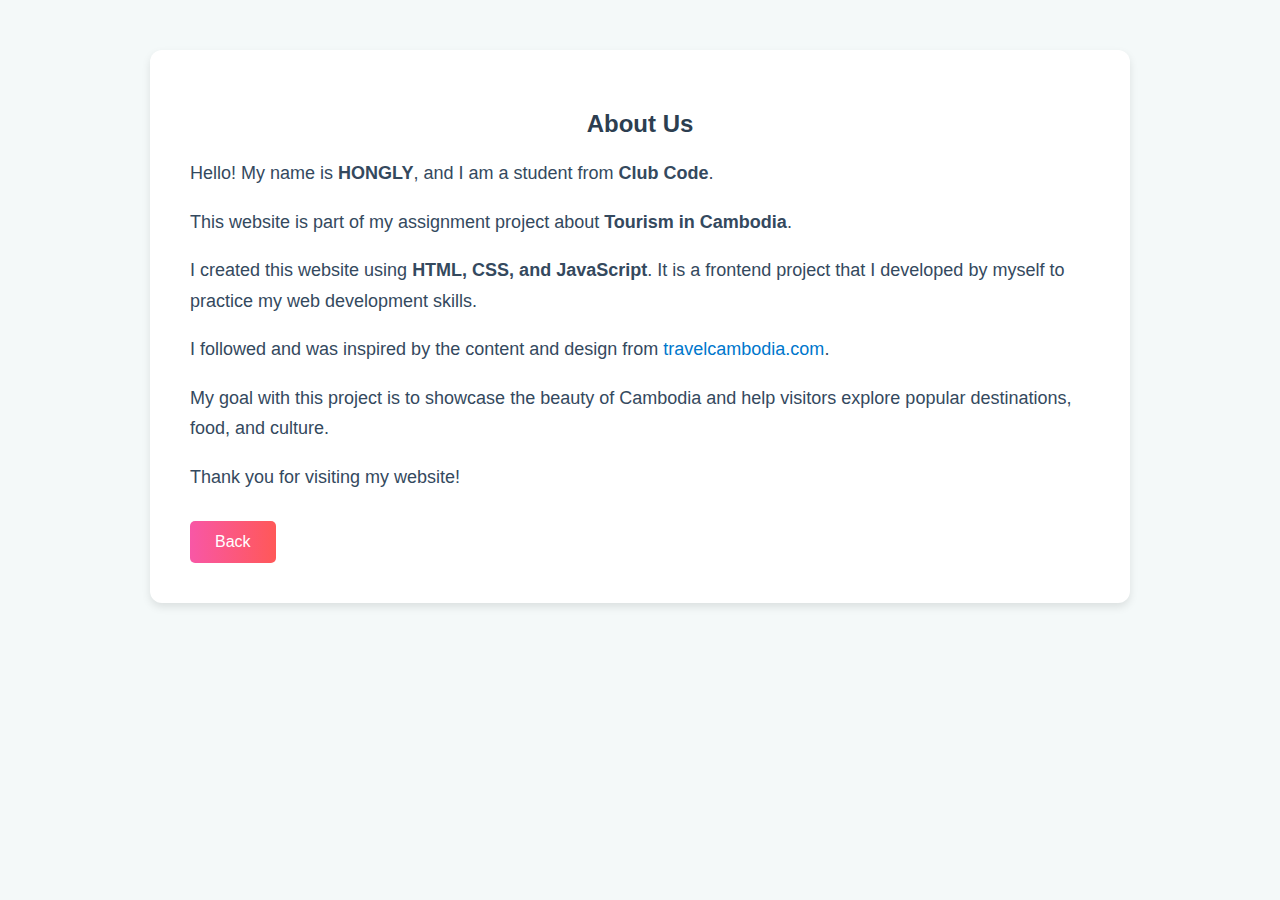
<file: about.html>
<!DOCTYPE html>
<html lang="en">

<head>
    <meta charset="UTF-8">
    <title>About Us</title>
    <style>
        body {
            font-family: Arial, sans-serif;
            background-color: #f4f9f9;
            margin: 0;
            padding: 0;
        }

        .about-section {
            max-width: 900px;
            margin: 50px auto;
            background-color: #ffffff;
            padding: 40px;
            box-shadow: 0 4px 8px rgba(0, 0, 0, 0.1);
            border-radius: 12px;
        }

        .about-section h2 {
            text-align: center;
            color: #2c3e50;
            margin-bottom: 20px;
        }

        .about-section p {
            font-size: 18px;
            line-height: 1.7;
            color: #34495e;
        }

        .about-section a {
            color: #0077cc;
            text-decoration: none;
        }

        .about-section a:hover {
            text-decoration: underline;
        }
    </style>
</head>

<body>

    <div class="about-section">
        <h2>About Us</h2>
        <p>Hello! My name is <strong>HONGLY</strong>, and I am a student from <strong>Club Code</strong>.</p>
        <p>This website is part of my assignment project about <strong>Tourism in Cambodia</strong>.</p>
        <p>I created this website using <strong>HTML, CSS, and JavaScript</strong>. It is a frontend project that I
            developed by myself to practice my web development skills.</p>
        <p>I followed and was inspired by the content and design from
            <a href="https://travelcambodia.com" target="_blank">travelcambodia.com</a>.
        </p>
        <p>My goal with this project is to showcase the beauty of Cambodia and help visitors explore popular
            destinations, food, and culture.</p>
        <p>Thank you for visiting my website! </p>

        <a style="text-decoration: none;" href="index.html"><button style="background: linear-gradient(to right, #f857a6, #ff5858);
            color: white;
            border: none;
            margin-top: 10px;
            padding: 12px 25px;
            font-size: 1em;
            border-radius: 5px;
            cursor: pointer;
            transition: 0.3s ease;">Back</button></a>
    </div>


</body>

</html>
</file>
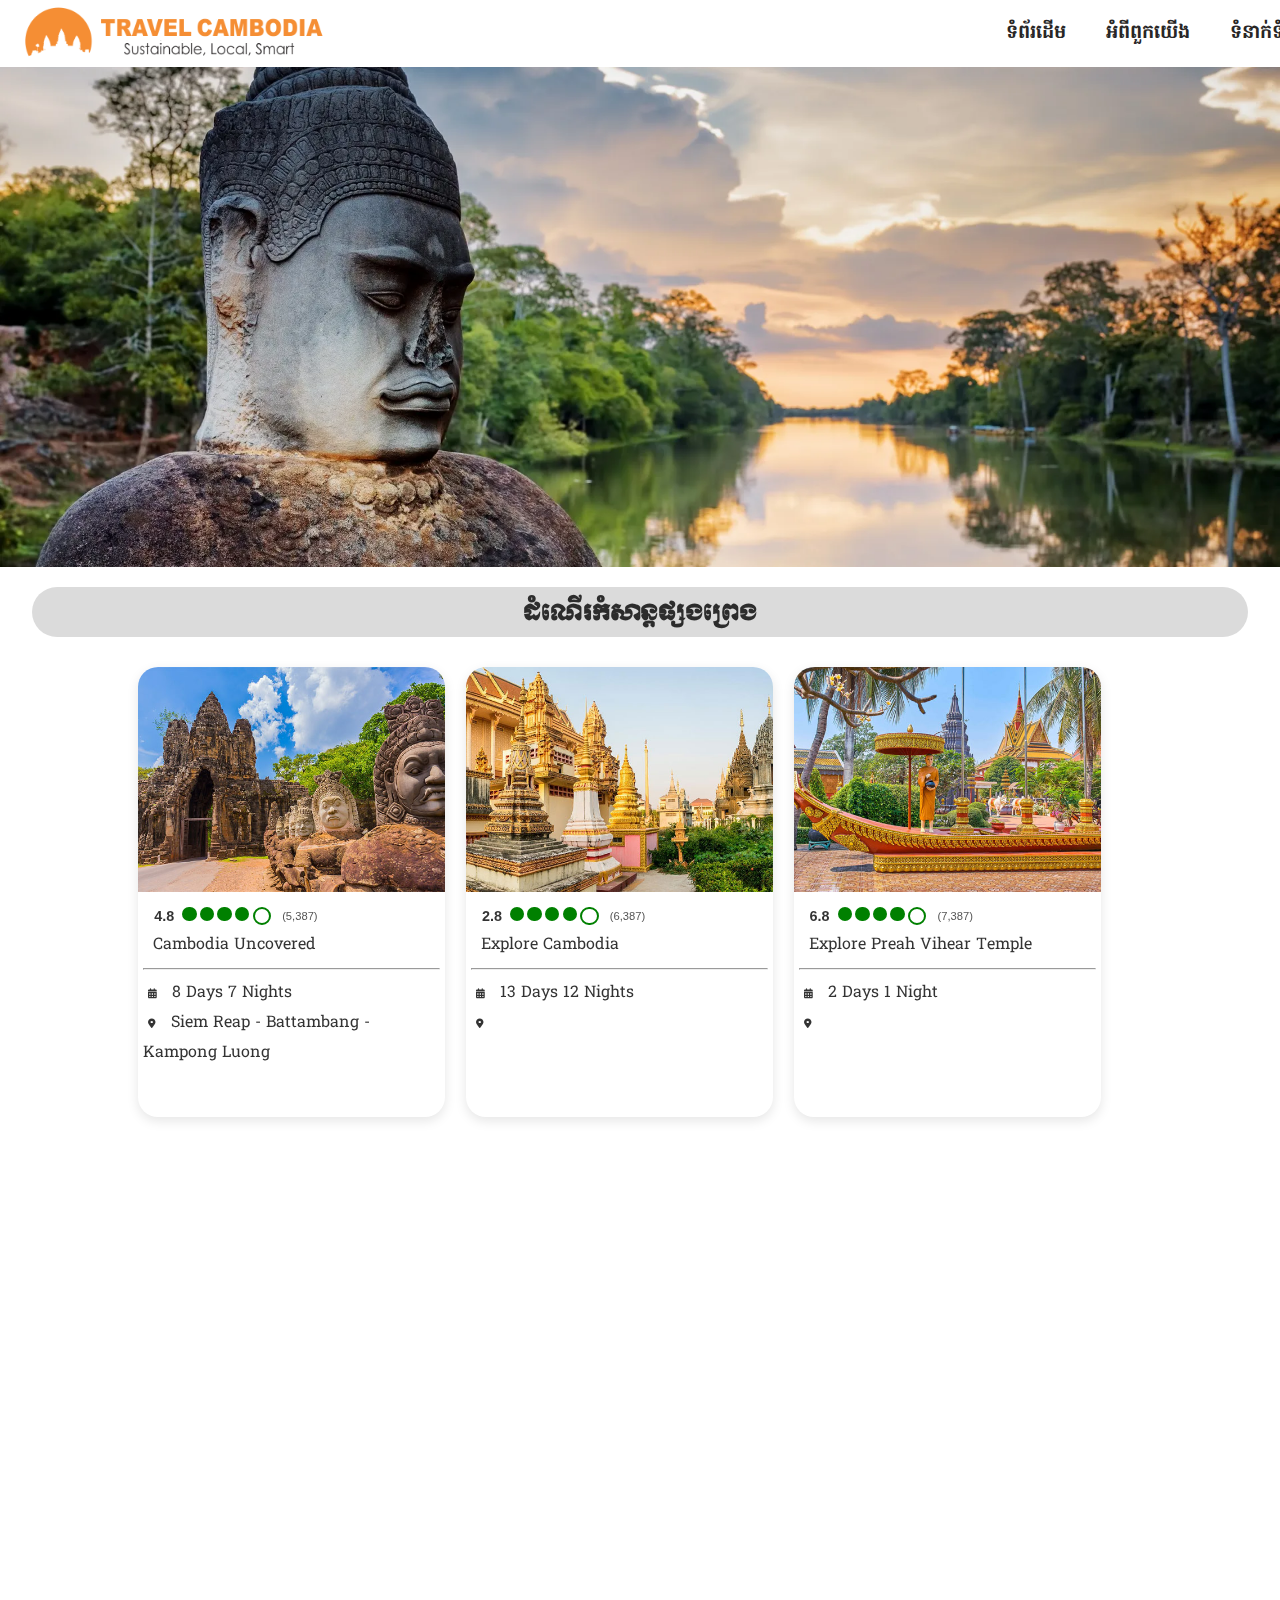
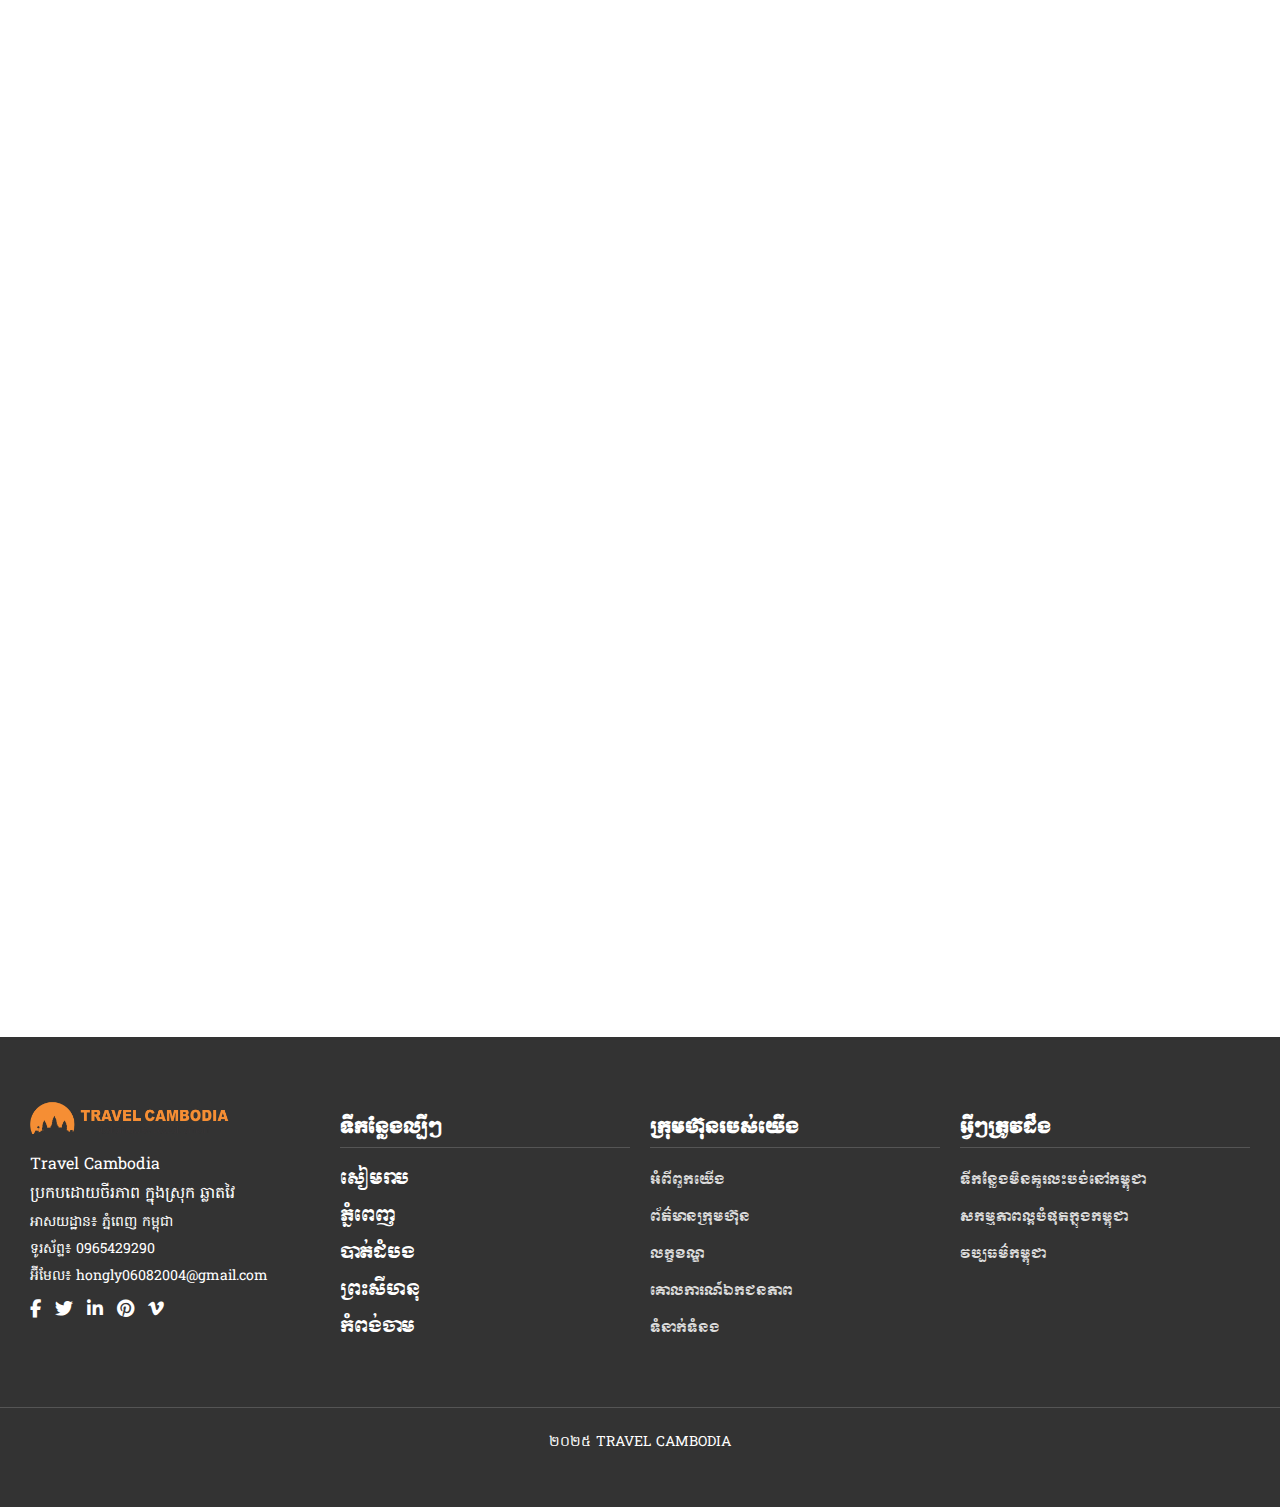
<file: advanture.html>
<!DOCTYPE html>
<html lang="en">

<head>
    <meta charset="UTF-8">
    <meta name="viewport" content="width=device-width, initial-scale=1.0">
    <title>Advanture Holiday</title>
    <link rel="icon" href="image/Travel-Banner-2023-002.png">
    <link rel="stylesheet" href="menupage.css">
    <link rel="stylesheet" href="https://cdnjs.cloudflare.com/ajax/libs/font-awesome/4.7.0/css/font-awesome.min.css">
    <link rel="stylesheet" href="https://cdnjs.cloudflare.com/ajax/libs/font-awesome/6.4.0/css/all.min.css">
    <!-- Font Awesome CDN -->
    <link rel="stylesheet" href="https://cdnjs.cloudflare.com/ajax/libs/font-awesome/4.7.0/css/font-awesome.min.css">
     <link rel="preconnect" href="https://fonts.googleapis.com">
    <link rel="preconnect" href="https://fonts.gstatic.com" crossorigin>
    <link href="https://fonts.googleapis.com/css2?family=Hanuman:wght@100..900&display=swap" rel="stylesheet">
    <link href="https://fonts.googleapis.com/css2?family=Moul&display=swap" rel="stylesheet">


    <script src="https://code.jquery.com/jquery-3.7.1.min.js"></script>
    <link rel="stylesheet" href="https://unpkg.com/aos@next/dist/aos.css" />
    <script src="https://unpkg.com/aos@next/dist/aos.js"></script>

</head>

<body>
    <div class="header">
        <div class="header-logo">
            <img src="image/logo/LogoTRAVELCAMBODIA2023.png" alt="">
        </div>
        <div class="header-menu">
            <ul>
                <li>
                    <a href="index.html">ទំព័រដើម</a>
                </li>
                <li>
                    <a href="about.html">អំពីពួកយើង</a>
                </li>
                <li><a href="contact.html">ទំនាក់ទំនង</a></li>
                <li>
                    <div class="sub-menu">
                        <i class="fa-solid fa-bars"></i>
                    </div>
                </li>
            </ul>
        </div>
    </div>
    <div class="slide-bg">
        <div class="sub-menu1">
         <ul>
                <li><a href="culture.html">វប្បធម៌ និង ជីវិត</a></li>
                <li><a href="beach_holiday.html">កំសាន្តនៅឆ្នេរ</a></li>
                <li><a href="family.html">កំសាន្តគ្រួសារ</a></li>
                <li><a href="advanture.html">កំសាន្តផ្សងព្រេង</a></li>
                <li><a href="luxury.html">កំសាន្តប្រណិត</a></li>
            </ul>
        </div>
    </div>


    <div class="overview" data-aos="fade-right">
        <h1 style="text-align: center;">ដំណើរកំសាន្តផ្សងព្រេង</h1>
    </div>

    <div class="container-content">

    </div>


    </div>
 <footer>
        <div class="footer-container">
            <!-- Company Info -->
            <div class="footer-column">
                <div class="footer-logo">
                    <img src="image/logo/LogoTRAVELCAMBODIA2023.png" alt="Travel Cambodia Logo">
                    <p>Travel Cambodia</p>
                    <p>ប្រកបដោយចីរភាព ក្នុងស្រុក ឆ្លាតវៃ</p>
                </div>
                <div class="footer-contact">
                    <p>អាសយដ្ឋាន៖ ភ្នំពេញ កម្ពុជា</p>
                    <p>ទូរស័ព្ទ៖ 0965429290</p>
                    <p>អ៊ីមែល៖ hongly06082004@gmail.com</p>
                </div>
                <div class="footer-social">
                    <a href="#"><i class="fa fa-facebook"></i></a>
                    <a href="#"><i class="fa fa-twitter"></i></a>
                    <a href="#"><i class="fa fa-linkedin"></i></a>
                    <a href="#"><i class="fa fa-pinterest"></i></a>
                    <a href="#"><i class="fa fa-vimeo"></i></a>
                </div>
            </div>
            <!-- Top Destinations -->
            <div class="footer-column">
                <h3>ទីកន្លែងល្បីៗ</h3>
                <ul>
                    <li>សៀមរាប</li>
                    <li>ភ្នំពេញ</li>
                    <li>បាត់ដំបង</li>
                    <li>ព្រះសីហនុ</li>
                    <li>កំពង់ចាម</li>
                </ul>
            </div>
            <!-- Our Company -->
            <div class="footer-column">
                <h3>ក្រុមហ៊ុនរបស់យើង</h3>
                <ul>
                    <li><a href="#">អំពីពួកយើង</a></li>
                    <li><a href="#">ព័ត៌មានក្រុមហ៊ុន</a></li>
                    <li><a href="#">លក្ខខណ្ឌ</a></li>
                    <li><a href="#">គោលការណ៍ឯកជនភាព</a></li>
                    <li><a href="#">ទំនាក់ទំនង</a></li>
                </ul>
            </div>
            <!-- Things to Know -->
            <div class="footer-column">
                <h3>អ្វីៗត្រូវដឹង</h3>
                <ul>
                    <li><a href="#">ទីកន្លែងមិនគួរលះបង់នៅកម្ពុជា</a></li>
                    <li><a href="#">សកម្មភាពល្អបំផុតក្នុងកម្ពុជា</a></li>
                    <li><a href="#">វប្បធម៌កម្ពុជា</a></li>
                </ul>
            </div>
        </div>
        <!-- Footer Bottom -->
        <div class="footer-bottom">
            <p>២០២៥ TRAVEL CAMBODIA</p>
        </div>
    </footer>

    <script src="script/main.js"></script>
    <script src="js/data.js"></script>

    <script>
        Advanture(menu_box);

    </script>
    <script>
        AOS.init();
    </script>
</body>

</html>
</file>
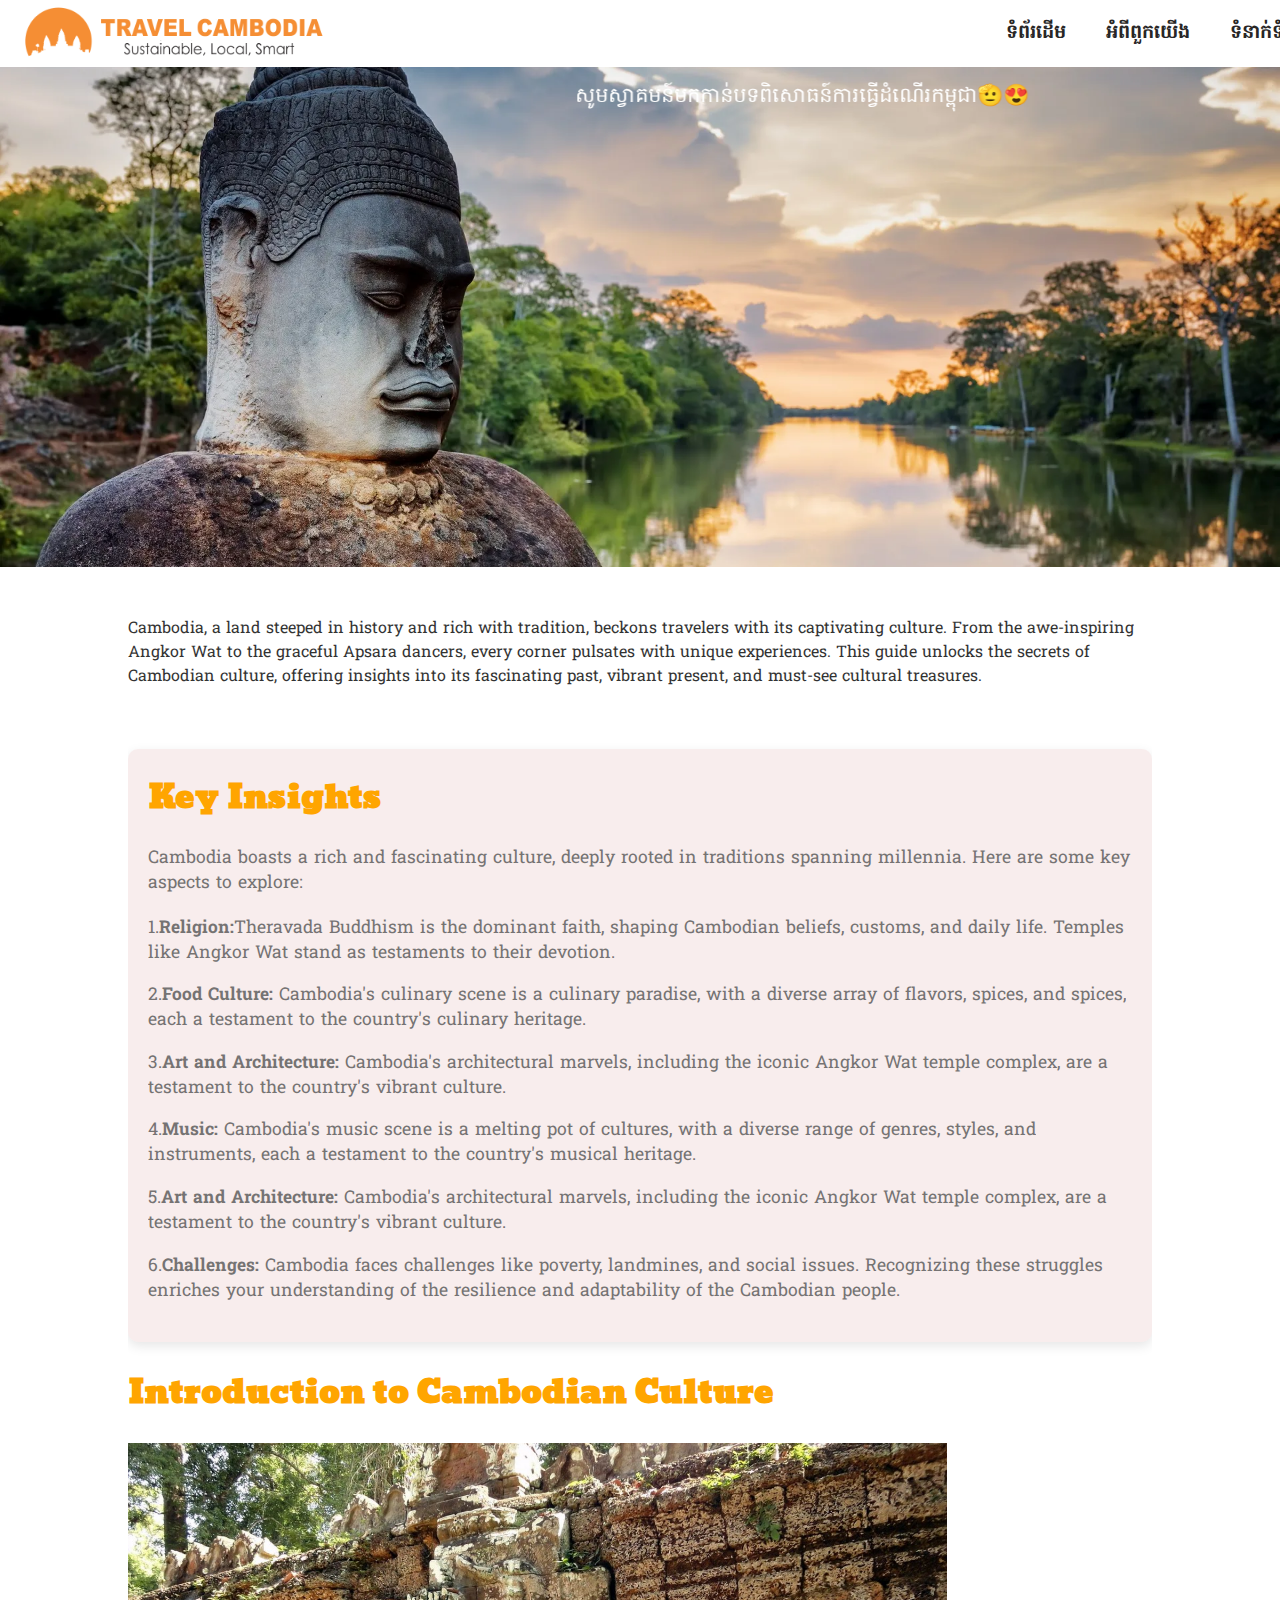
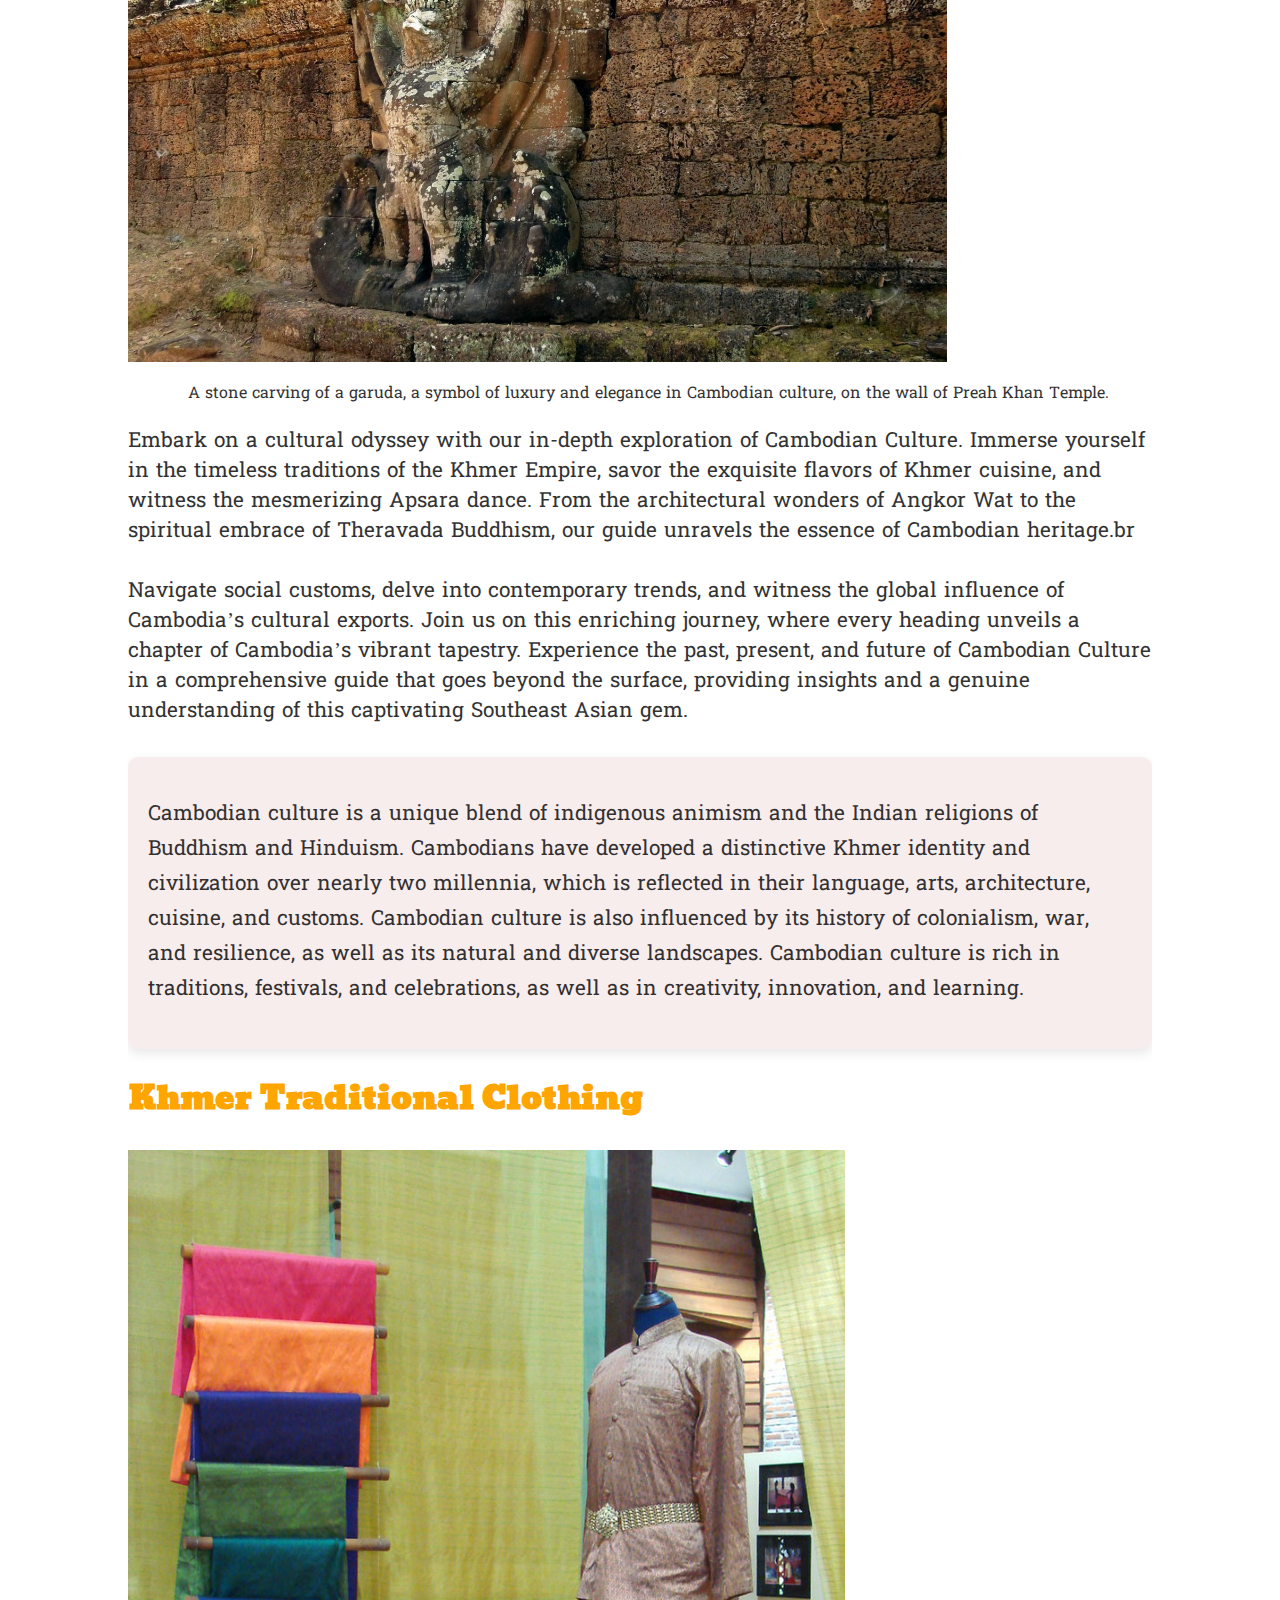
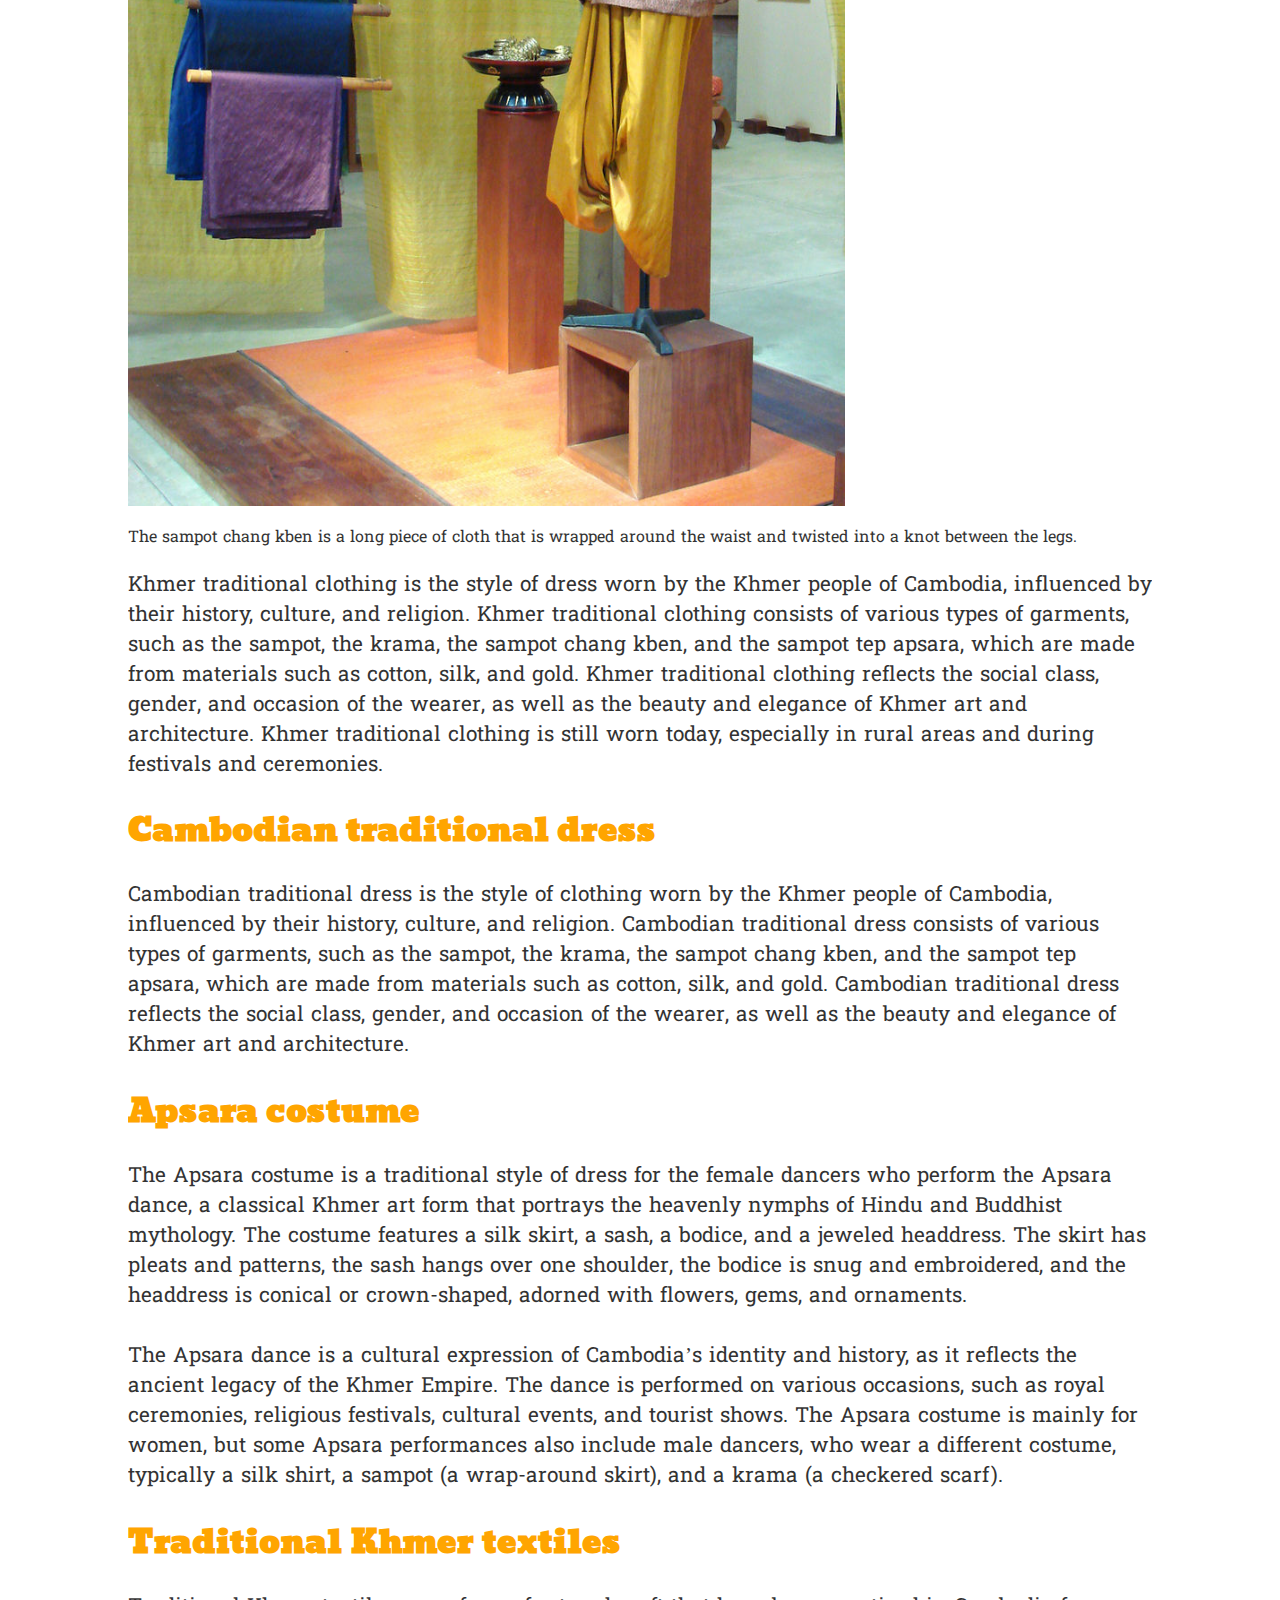
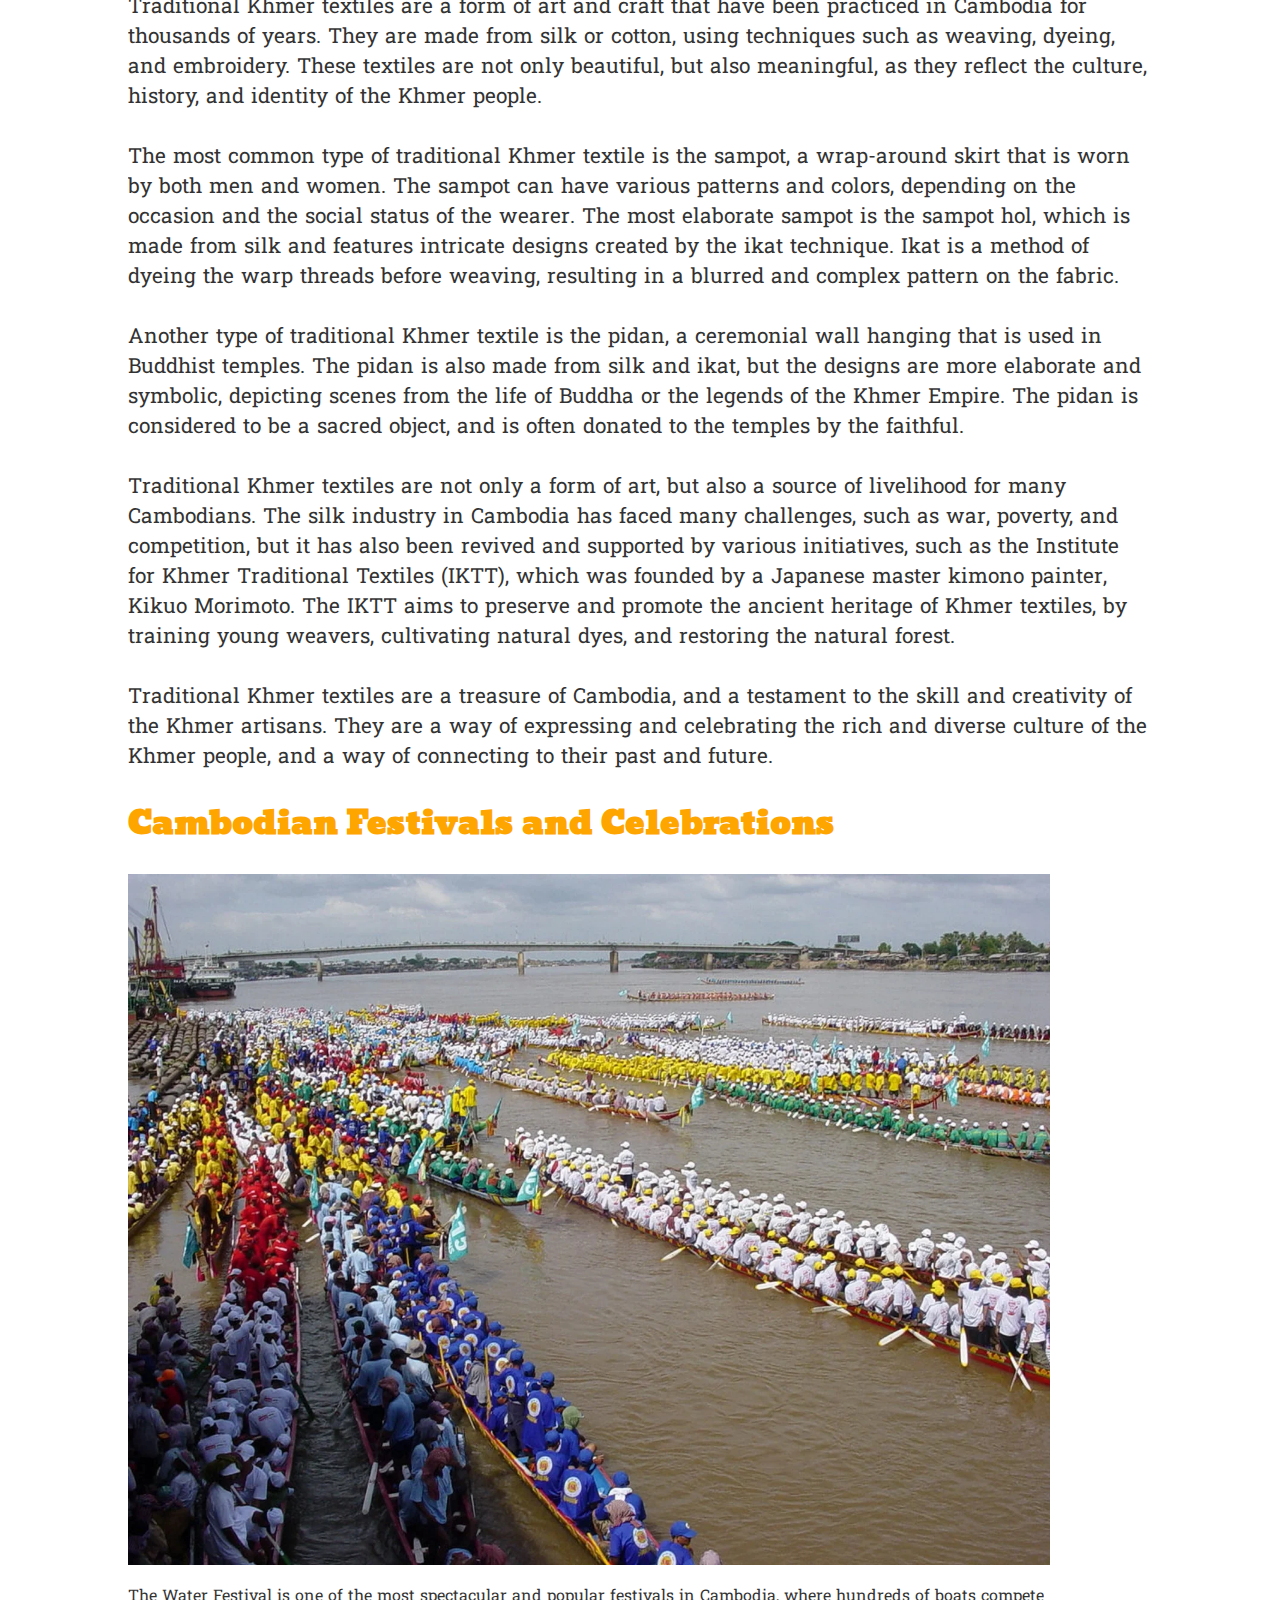
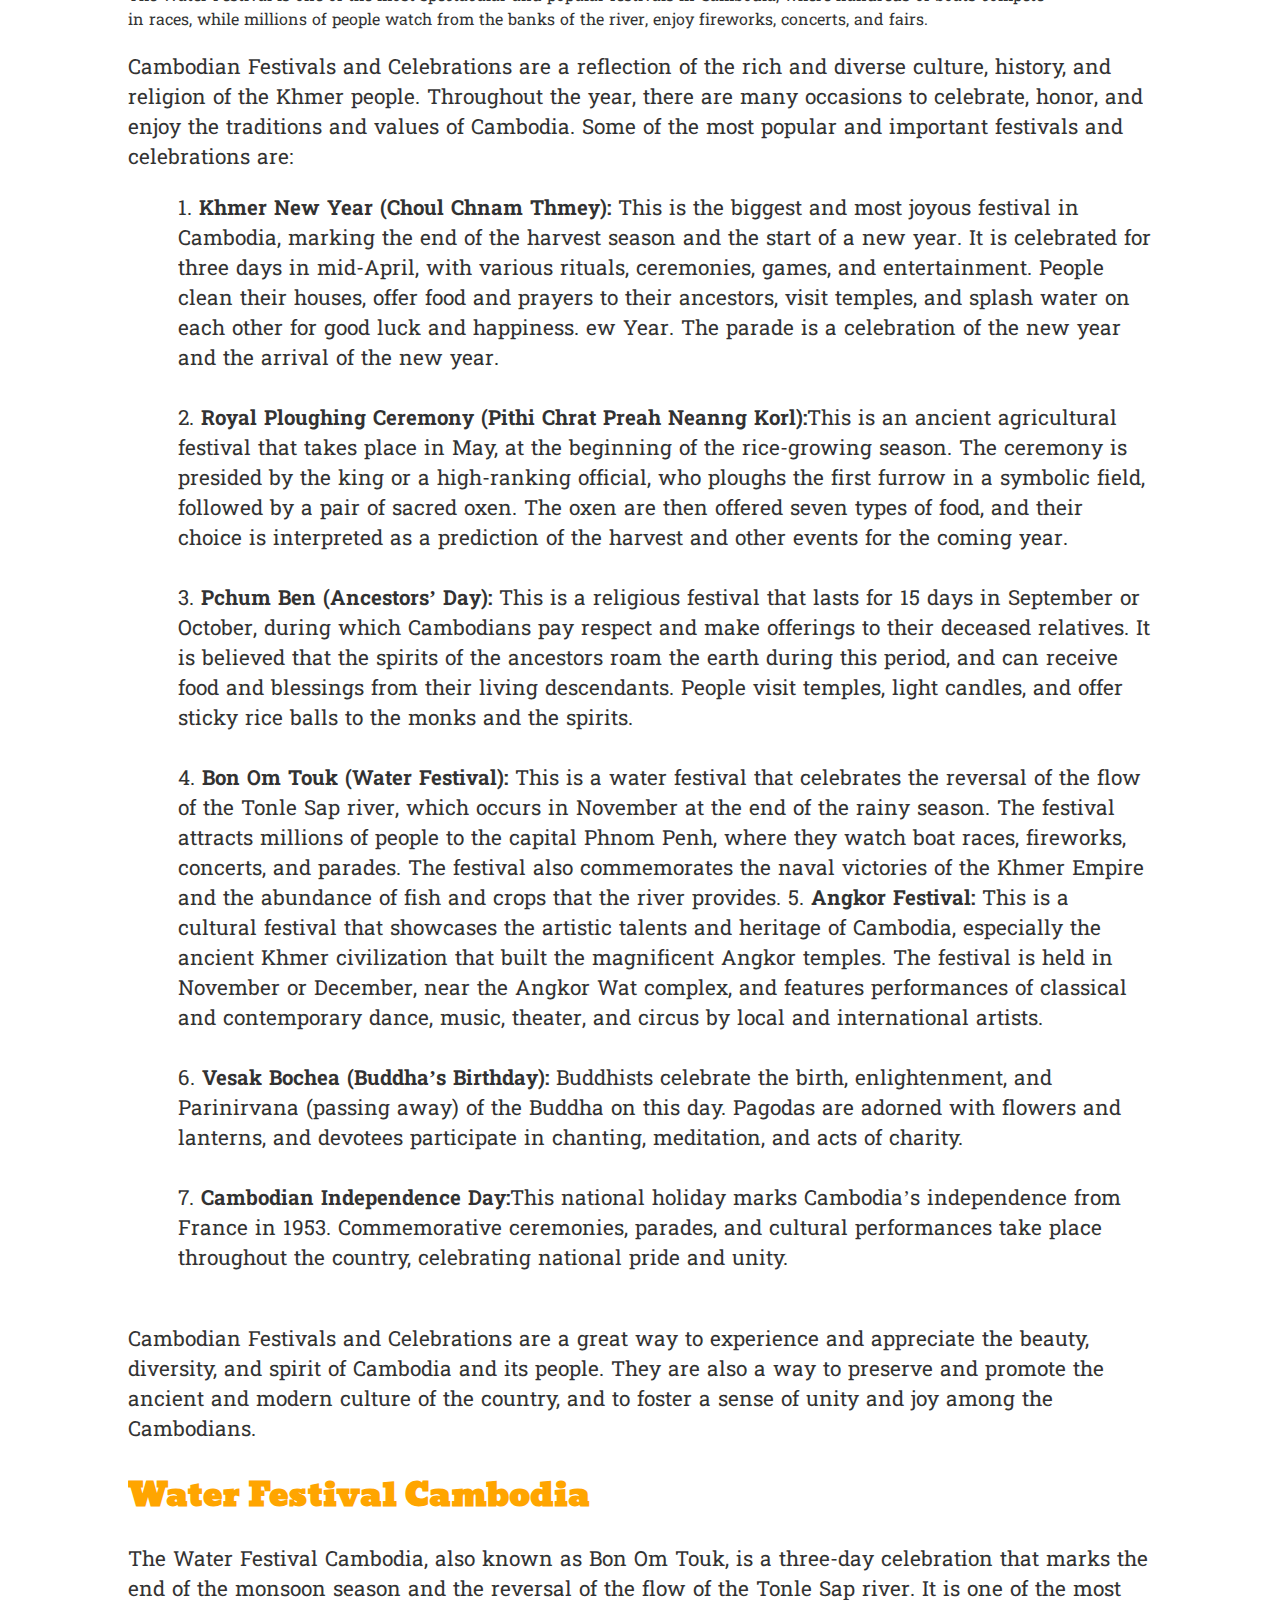
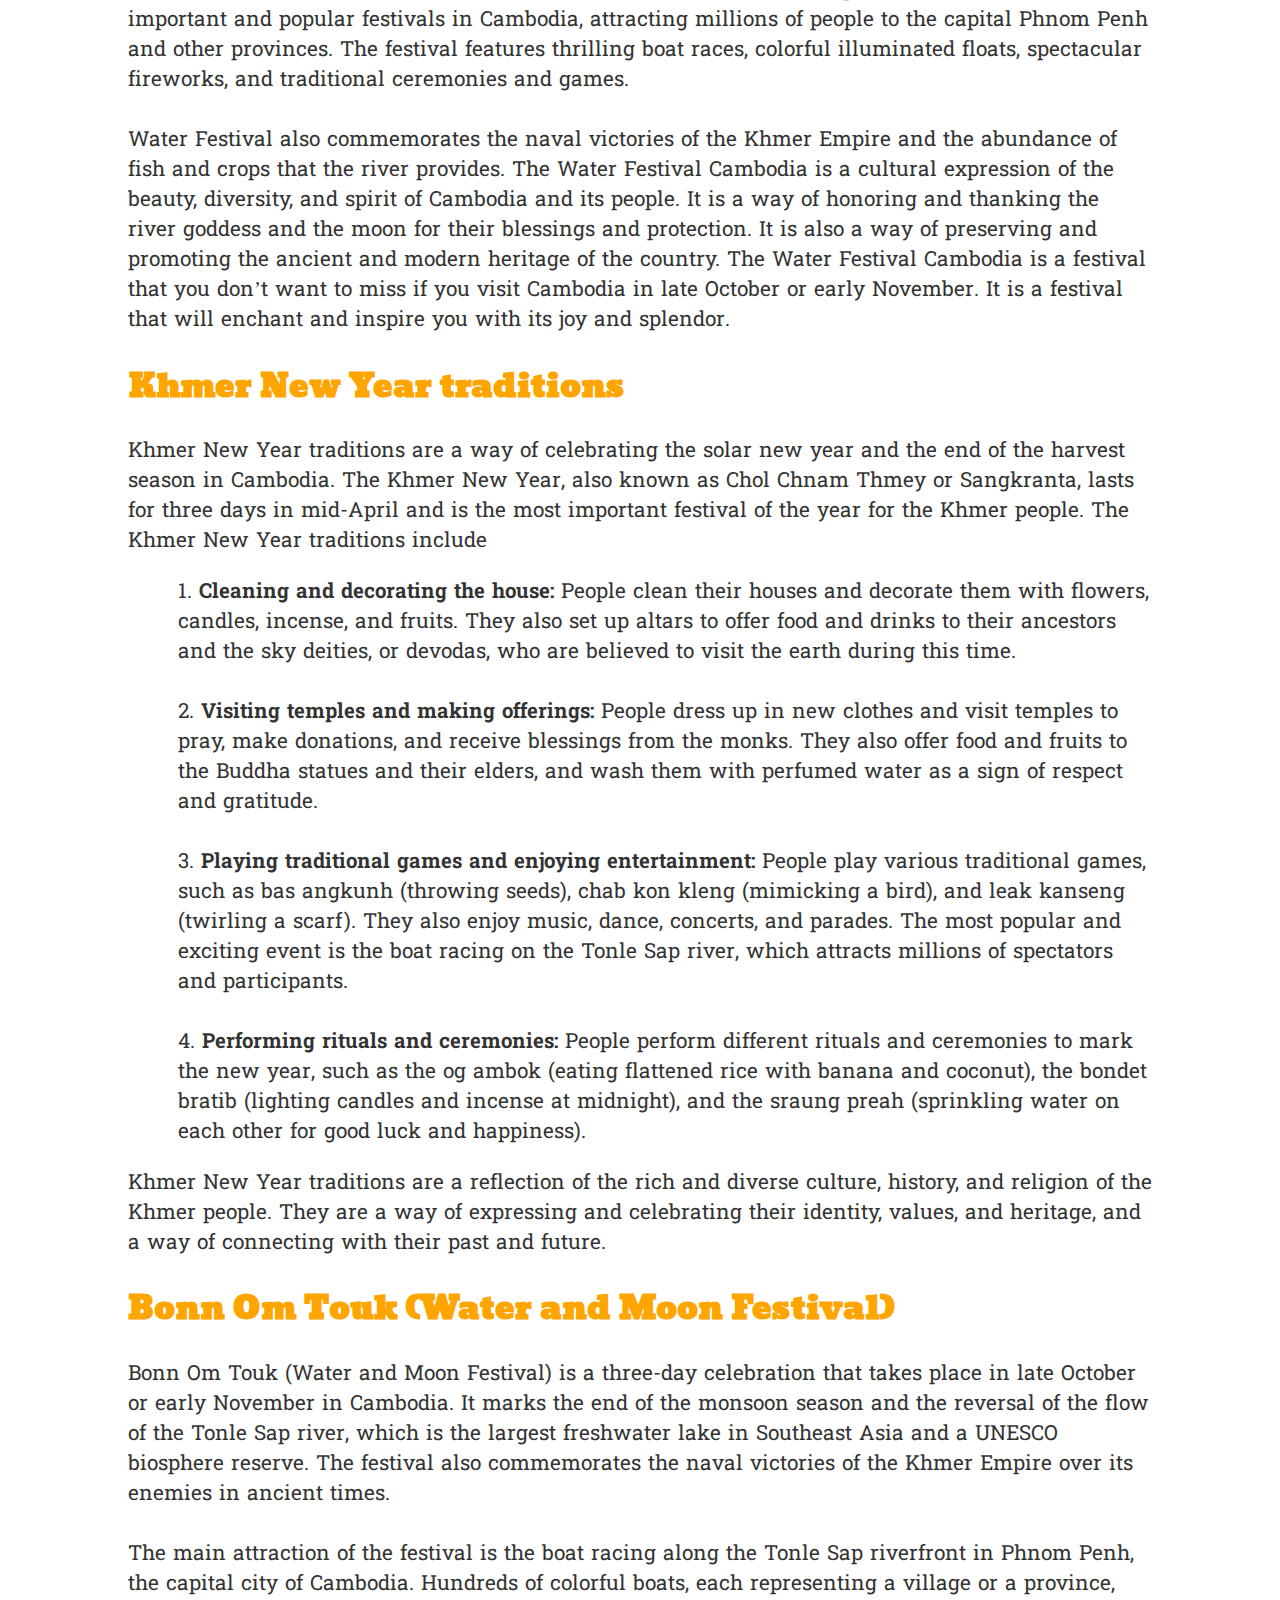
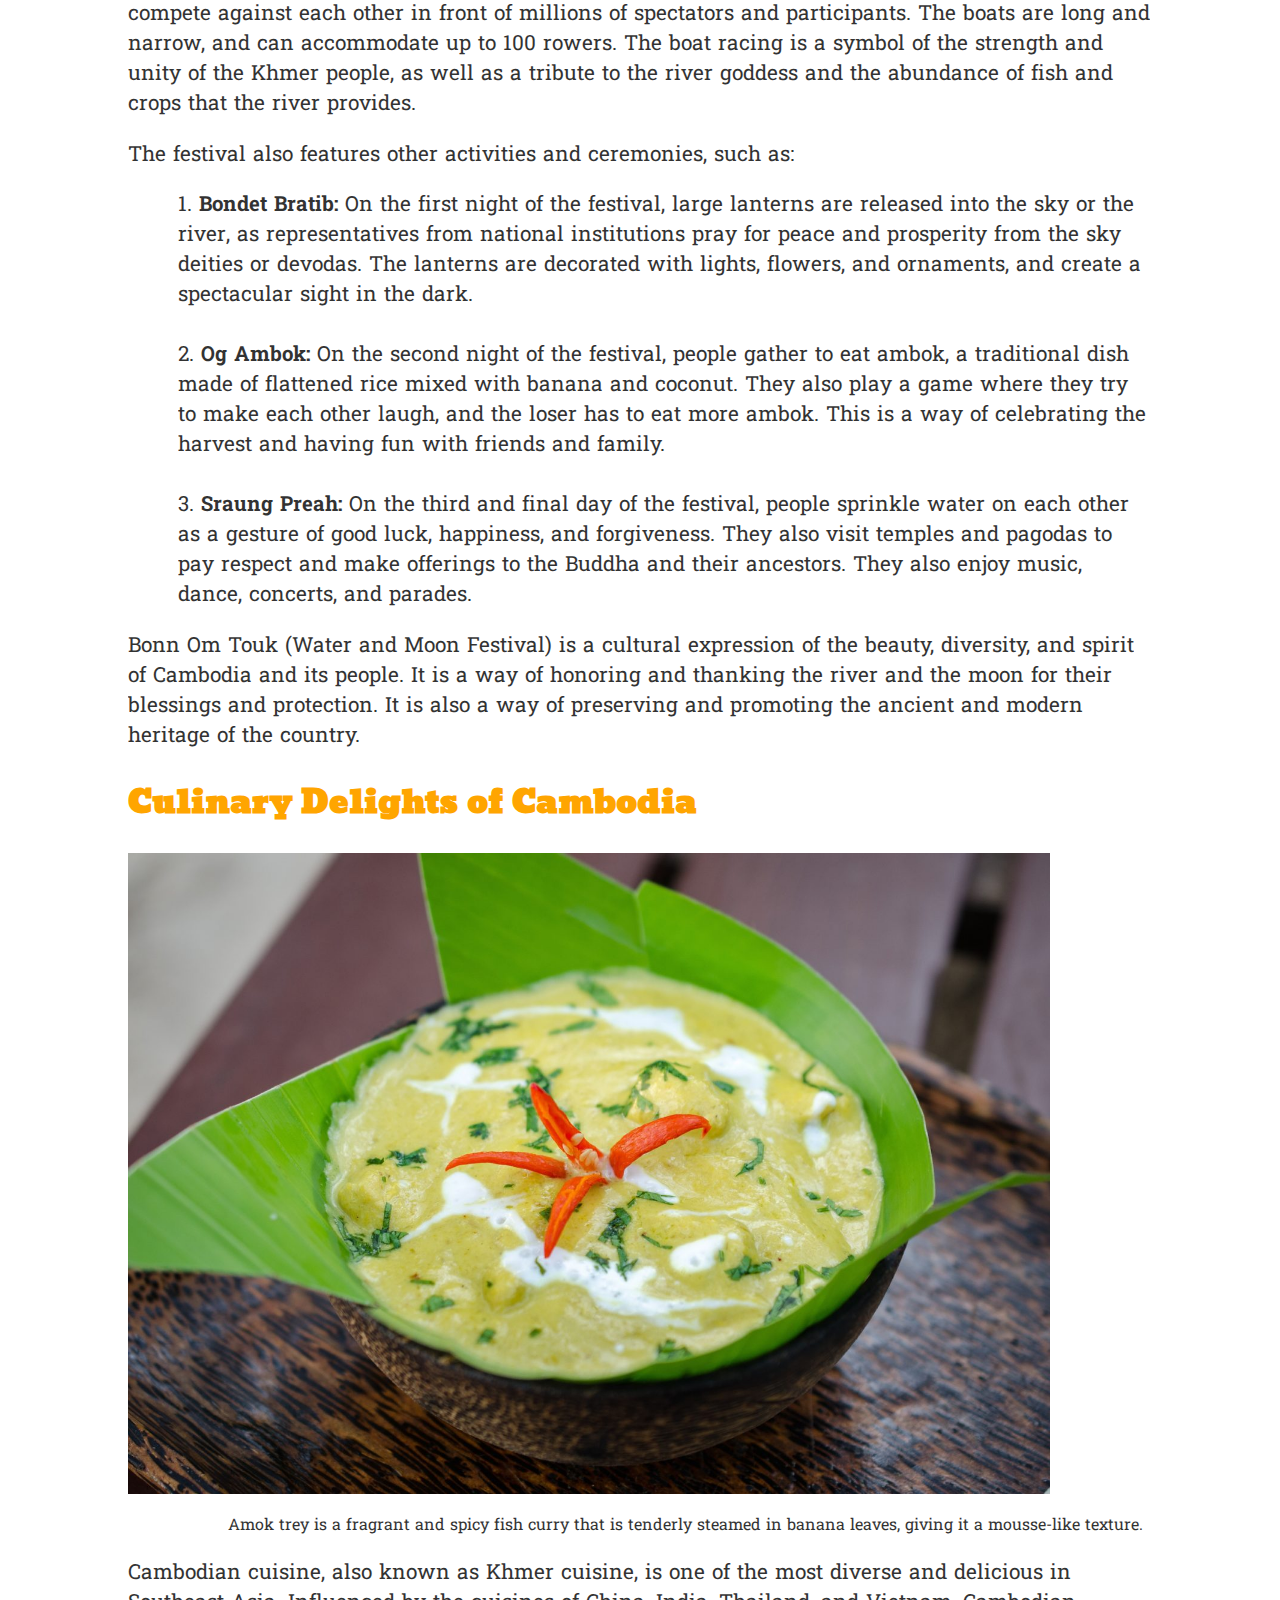
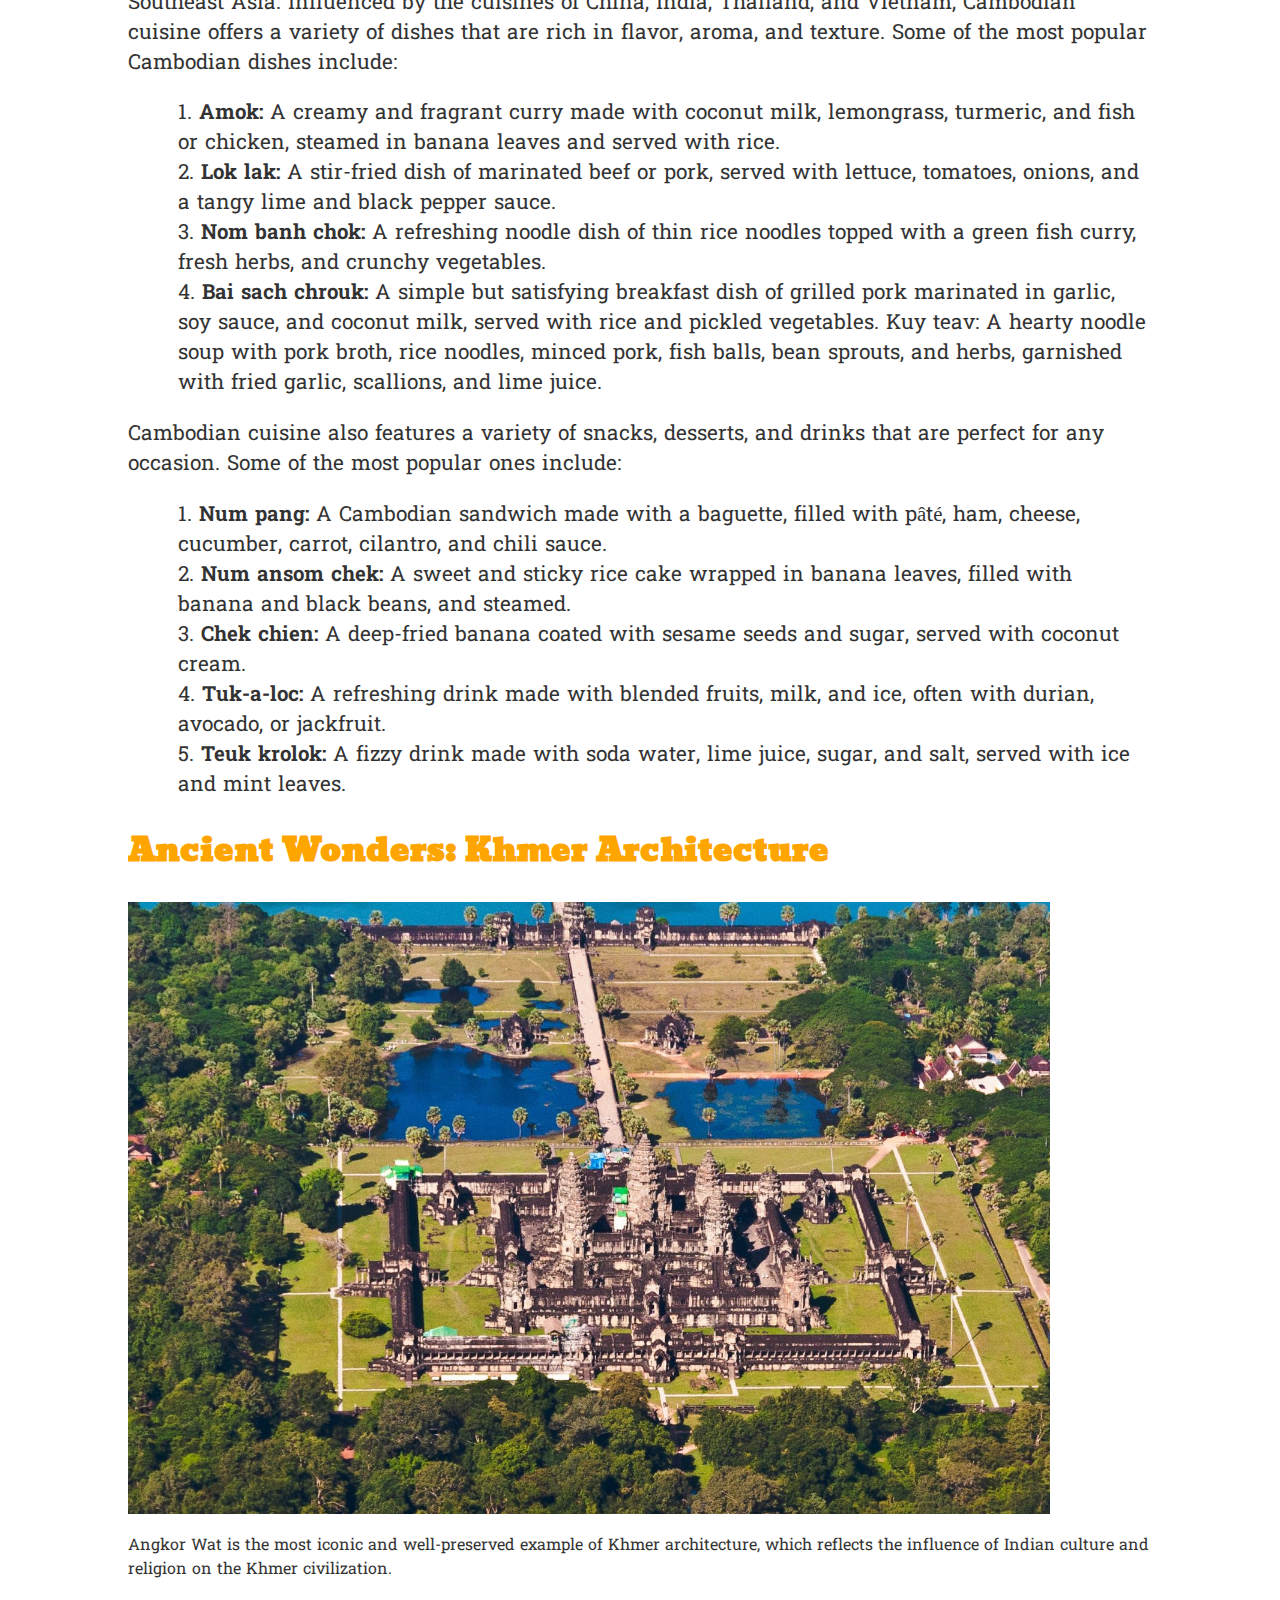
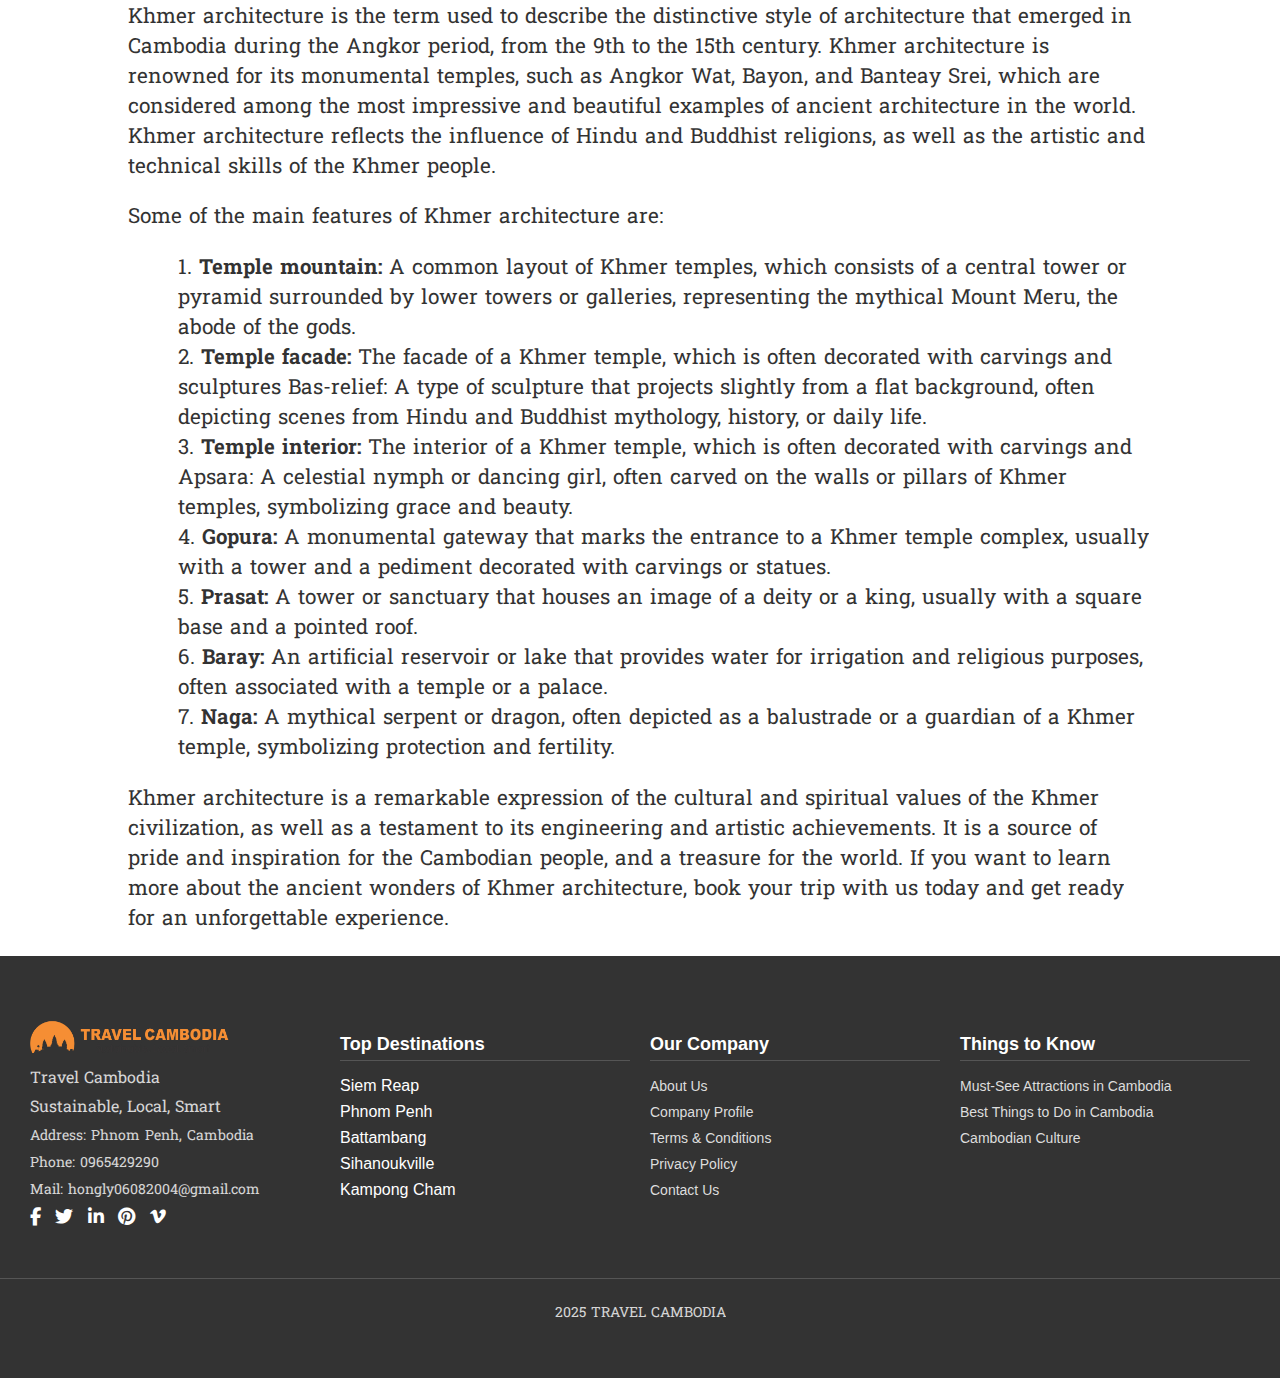
<file: article.html>
<!DOCTYPE html>
<html lang="en">

<head>
    <meta charset="UTF-8">
    <meta name="viewport" content="width=device-width, initial-scale=1.0">
    <title>Article of Cambodia</title>
    <link rel="icon" href="image/Travel-Banner-2023-002.png">
    <link rel="stylesheet" href="aricle.css">
    <link rel="stylesheet" href="https://cdnjs.cloudflare.com/ajax/libs/font-awesome/4.7.0/css/font-awesome.min.css">
    <link rel="stylesheet" href="https://cdnjs.cloudflare.com/ajax/libs/font-awesome/6.4.0/css/all.min.css">
    <!-- Font Awesome CDN -->
    <link rel="stylesheet" href="https://cdnjs.cloudflare.com/ajax/libs/font-awesome/4.7.0/css/font-awesome.min.css">

    <script src="https://code.jquery.com/jquery-3.7.1.min.js"></script>
    <link rel="preconnect" href="https://fonts.googleapis.com">
    <link rel="preconnect" href="https://fonts.gstatic.com" crossorigin>
    <link href="https://fonts.googleapis.com/css2?family=Hanuman:wght@100..900&display=swap" rel="stylesheet">
    <link href="https://fonts.googleapis.com/css2?family=Moul&display=swap" rel="stylesheet">
    <script src="script/main.js"></script>
    <script src="js/data.js"></script>
</head>

<body>
    <div class="header">
        <div class="header-logo">
            <img src="image/logo/LogoTRAVELCAMBODIA2023.png" alt="">
        </div>
        <div class="header-menu">
            <ul>
                <li>
                    <a href="index.html">ទំព័រដើម</a>
                </li>
                <li>
                    <a href="about.html">អំពីពួកយើង</a>
                </li>
                <li><a href="contact.html">ទំនាក់ទំនង</a></li>
                <li>
                    <div class="sub-menu">
                        <i class="fa-solid fa-bars"></i>
                    </div>
                </li>
            </ul>
        </div>
    </div>
    <div class="slide-bg">
        <marquee behavior="alternate" direction="" ​ style="font-family: 'Hanuman', serif; font-size: 1.3em; 
        color: white; margin-top: 15px; position: absolute; z-index: 1;">
            សូមស្វាគមន៍មកកាន់បទពិសោធន៍ការធ្វើដំណើរកម្ពុជា🫡😍</marquee>
        <div class="sub-menu1">
            <ul>
                <li><a href="culture.html">វប្បធម៌ និង ជីវិត</a></li>
                <li><a href="beach_holiday.html">កំសាន្តនៅឆ្នេរ</a></li>
                <li><a href="family.html">កំសាន្តគ្រួសារ</a></li>
                <li><a href="advanture.html">កំសាន្តផ្សងព្រេង</a></li>
                <li><a href="luxury.html">កំសាន្តប្រណិត</a></li>
            </ul>
        </div>

    </div>
    <div class="content">
        <p style="margin-top: 50px;">Cambodia, a land steeped in history and rich with tradition, beckons travelers with
            its captivating culture.
            From the awe-inspiring Angkor Wat to the graceful Apsara dancers, every corner pulsates with unique
            experiences. This guide unlocks the secrets of Cambodian culture, offering insights into its fascinating
            past, vibrant present, and must-see cultural treasures.</p>

        <div class="key-insights">
            <h1 style="color: orange;">Key Insights</h1>
            <p style="margin-bottom: 20px;">Cambodia boasts a rich and fascinating culture, deeply rooted in traditions
                spanning millennia. Here are some key aspects to explore:</p>
            <p>1.<b>Religion:</b>Theravada Buddhism is the dominant faith, shaping Cambodian beliefs, customs, and daily
                life. Temples like Angkor Wat stand as testaments to their devotion.</p>
            <p>2.<b>Food Culture:</b> Cambodia's culinary scene is a culinary paradise, with a diverse array of flavors,
                spices, and spices, each a testament to the country's culinary heritage.</p>
            <p>3.<b>Art and Architecture:</b> Cambodia's architectural marvels, including the iconic Angkor Wat temple
                complex, are a testament to the country's vibrant culture.</p>
            <p>4.<b>Music:</b> Cambodia's music scene is a melting pot of cultures, with a diverse range of genres,
                styles, and instruments, each a testament to the country's musical heritage.</p>
            <p>5.<b>Art and Architecture:</b> Cambodia's architectural marvels, including the iconic Angkor Wat temple
                complex, are a testament to the country's vibrant culture.</p>
            <p>6.<b>Challenges:</b> Cambodia faces challenges like poverty, landmines, and social issues. Recognizing
                these struggles enriches your understanding of the resilience and adaptability of the Cambodian people.
            </p>
        </div>
        <h1 style="color: orange;">Introduction to Cambodian Culture</h1>
        <img src="image/article/1.jpg" alt="">
        <p style="margin-left: 60px;">A stone carving of a garuda, a symbol of luxury and elegance in Cambodian
            culture, on the wall of Preah Khan Temple.</p>
        <p style="font-size: 1.3em; line-height: 30px;">Embark on a cultural odyssey with our in-depth exploration of
            Cambodian Culture. Immerse yourself in the
            timeless traditions of the Khmer Empire, savor the exquisite flavors of Khmer cuisine, and witness the
            mesmerizing Apsara dance. From the architectural wonders of Angkor Wat to the spiritual embrace of Theravada
            Buddhism, our guide unravels the essence of Cambodian heritage.br <br><br>
            Navigate social customs, delve into contemporary trends, and witness the global influence of Cambodia’s
            cultural exports. Join us on this enriching journey, where every heading unveils a chapter of Cambodia’s
            vibrant tapestry. Experience the past, present, and future of Cambodian Culture in a comprehensive guide
            that goes beyond the surface, providing insights and a genuine understanding of this captivating Southeast
            Asian gem.
        </p>
        <div class="box-content">
            <p style="font-size: 1.3em;
            line-height: 35px;">Cambodian culture is a unique blend of indigenous animism and the Indian religions of
                Buddhism and
                Hinduism. Cambodians have developed a distinctive Khmer identity and civilization over nearly two
                millennia, which is reflected in their language, arts, architecture, cuisine, and customs. Cambodian
                culture is also influenced by its history of colonialism, war, and resilience, as well as its natural
                and diverse landscapes. Cambodian culture is rich in traditions, festivals, and celebrations, as well as
                in creativity, innovation, and learning.</p>
        </div>
        <h1 style="color: orange;">Khmer Traditional Clothing</h1>
        <img style="width: 70%;" src="image/article/2.jpg" alt="">
        <p>The sampot chang kben is a long piece of cloth that is wrapped around the waist and twisted into a knot
            between the legs.</p>
        <p style="font-size: 1.3em;
        line-height: 30px;">Khmer traditional clothing is the style of dress worn by the Khmer people of Cambodia,
            influenced by their
            history, culture, and religion. Khmer traditional clothing consists of various types of garments, such as
            the sampot, the krama, the sampot chang kben, and the sampot tep apsara, which are made from materials such
            as cotton, silk, and gold. Khmer traditional clothing reflects the social class, gender, and occasion of the
            wearer, as well as the beauty and elegance of Khmer art and architecture. Khmer traditional clothing is
            still worn today, especially in rural areas and during festivals and ceremonies.</p>
        <h1 style="color: orange;">Cambodian traditional dress</h1>
        <p style="font-size: 1.3em; 
       line-height: 30px;">Cambodian traditional dress is the style of clothing worn by the Khmer people of Cambodia,
            influenced by their history, culture, and religion. Cambodian traditional dress consists of various types of
            garments, such as the sampot, the krama, the sampot chang kben, and the sampot tep apsara, which are made
            from materials such as cotton, silk, and gold. Cambodian traditional dress reflects the social class,
            gender, and occasion of the wearer, as well as the beauty and elegance of Khmer art and architecture.</p>
        <h1 style="color: orange;">Apsara costume</h1>
        <p style="font-size: 1.3em; 
            list-style: 30px;">
            The Apsara costume is a traditional style of dress for the female dancers who perform the Apsara dance, a
            classical Khmer art form that portrays the heavenly nymphs of Hindu and Buddhist mythology. The costume
            features a silk skirt, a sash, a bodice, and a jeweled headdress. The skirt has pleats and patterns, the
            sash hangs over one shoulder, the bodice is snug and embroidered, and the headdress is conical or
            crown-shaped, adorned with flowers, gems, and ornaments. <br> <br>
            The Apsara dance is a cultural expression of Cambodia’s identity and history, as it reflects the ancient
            legacy of the Khmer Empire. The dance is performed on various occasions, such as royal ceremonies, religious
            festivals, cultural events, and tourist shows. The Apsara costume is mainly for women, but some Apsara
            performances also include male dancers, who wear a different costume, typically a silk shirt, a sampot (a
            wrap-around skirt), and a krama (a checkered scarf).

        </p>
        <h1 style="color: orange;">Traditional Khmer textiles</h1>
        <p style="font-size: 1.3em;
        line-height: 30px;">
            Traditional Khmer textiles are a form of art and craft that have been practiced in Cambodia for thousands of
            years. They are made from silk or cotton, using techniques such as weaving, dyeing, and embroidery. These
            textiles are not only beautiful, but also meaningful, as they reflect the culture, history, and identity of
            the Khmer people. <br> <br>
            The most common type of traditional Khmer textile is the sampot, a wrap-around skirt that is worn by both
            men and women. The sampot can have various patterns and colors, depending on the occasion and the social
            status of the wearer. The most elaborate sampot is the sampot hol, which is made from silk and features
            intricate designs created by the ikat technique. Ikat is a method of dyeing the warp threads before weaving,
            resulting in a blurred and complex pattern on the fabric. <br> <br> Another type of traditional Khmer
            textile is the pidan, a ceremonial wall hanging that is used in Buddhist temples. The pidan is also made
            from silk and ikat, but the designs are more elaborate and symbolic, depicting scenes from the life of
            Buddha or the legends of the Khmer Empire. The pidan is considered to be a sacred object, and is often
            donated to the temples by the faithful. <br> <br> Traditional Khmer textiles are not only a form of art, but
            also a source of livelihood for many Cambodians. The silk industry in Cambodia has faced many challenges,
            such as war, poverty, and competition, but it has also been revived and supported by various initiatives,
            such as the Institute for Khmer Traditional Textiles (IKTT), which was founded by a Japanese master kimono
            painter, Kikuo Morimoto. The IKTT aims to preserve and promote the ancient heritage of Khmer textiles, by
            training young weavers, cultivating natural dyes, and restoring the natural forest. <br> <br>Traditional
            Khmer textiles are a treasure of Cambodia, and a testament to the skill and creativity of the Khmer
            artisans. They are a way of expressing and celebrating the rich and diverse culture of the Khmer people, and
            a way of connecting to their past and future.

        </p>
        <h1 style="color: orange;">Cambodian Festivals and Celebrations</h1>
        <img style="width: 90%;" src="image/article/3.webp" alt="">
        <p style="margin-right: 105px;">The Water Festival is one of the most spectacular and popular festivals in
            Cambodia, where hundreds of boats compete in races, while millions of people watch from the banks of the
            river, enjoy fireworks, concerts, and fairs.</p>
        <p style="font-size: 1.3em; line-height: 30px;">Cambodian Festivals and Celebrations are a reflection of the
            rich and diverse culture, history, and religion of the Khmer people. Throughout the year, there are many
            occasions to celebrate, honor, and enjoy the traditions and values of Cambodia. Some of the most popular and
            important festivals and celebrations are:</p>
        <p style="font-size: 1.3em; line-height: 30px; 
        margin-left: 50px;">
            1. <b>Khmer New Year (Choul Chnam Thmey): </b> This is the biggest and most joyous festival in Cambodia,
            marking the end of the harvest season and the start of a new year. It is celebrated for three days in
            mid-April, with various rituals, ceremonies, games, and entertainment. People clean their houses, offer food
            and prayers to their ancestors, visit temples, and splash water on each other for good luck and happiness.
            ew Year. The parade is a celebration of the new year and the arrival of the new year. <br> <br>
            2. <b>Royal Ploughing Ceremony (Pithi Chrat Preah Neanng Korl):</b>This is an ancient agricultural festival
            that takes place in May, at the beginning of the rice-growing season. The ceremony is presided by the king
            or a high-ranking official, who ploughs the first furrow in a symbolic field, followed by a pair of sacred
            oxen. The oxen are then offered seven types of food, and their choice is interpreted as a prediction of the
            harvest and other events for the coming year. <br> <br>
            3. <b>Pchum Ben (Ancestors’ Day): </b> This is a religious festival that lasts for 15 days in September or
            October, during which Cambodians pay respect and make offerings to their deceased relatives. It is believed
            that the spirits of the ancestors roam the earth during this period, and can receive food and blessings from
            their living descendants. People visit temples, light candles, and offer sticky rice balls to the monks and
            the spirits. <br><br>
            4. <b>Bon Om Touk (Water Festival): </b>This is a water festival that celebrates the reversal of the flow of
            the Tonle Sap river, which occurs in November at the end of the rainy season. The festival attracts millions
            of people to the capital Phnom Penh, where they watch boat races, fireworks, concerts, and parades. The
            festival also commemorates the naval victories of the Khmer Empire and the abundance of fish and crops that
            the river provides.
            5. <b>Angkor Festival: </b>This is a cultural festival that showcases the artistic talents and heritage of
            Cambodia, especially the ancient Khmer civilization that built the magnificent Angkor temples. The festival
            is held in November or December, near the Angkor Wat complex, and features performances of classical and
            contemporary dance, music, theater, and circus by local and international artists. <br> <br>
            6. <b>Vesak Bochea (Buddha’s Birthday):</b> Buddhists celebrate the birth, enlightenment, and Parinirvana
            (passing away) of the Buddha on this day. Pagodas are adorned with flowers and lanterns, and devotees
            participate in chanting, meditation, and acts of charity. <br> <br>
            7. <b>Cambodian Independence Day:</b>This national holiday marks Cambodia’s independence from France in
            1953. Commemorative ceremonies, parades, and cultural performances take place throughout the country,
            celebrating national pride and unity.

            <br><br>
        <p style="font-size: 1.3em; line-height: 30px;">Cambodian Festivals and Celebrations are a great way to
            experience and appreciate the beauty, diversity, and
            spirit of Cambodia and its people. They are also a way to preserve and promote the ancient and modern
            culture of the country, and to foster a sense of unity and joy among the Cambodians.</p>

        </p>

        <h1 style="color: orange;">Water Festival Cambodia</h1>
        <p style="font-size: 1.3em; line-height: 30px;">The Water Festival Cambodia, also known as Bon Om Touk, is a
            three-day celebration that marks the end of the monsoon season and the reversal of the flow of the Tonle Sap
            river. It is one of the most important and popular festivals in Cambodia, attracting millions of people to
            the capital Phnom Penh and other provinces. The festival features thrilling boat races, colorful illuminated
            floats, spectacular fireworks, and traditional ceremonies and games. <br> <br> Water Festival also
            commemorates the naval victories of the Khmer Empire and the abundance of fish and crops that the river
            provides. The Water Festival Cambodia is a cultural expression of the beauty, diversity, and spirit of
            Cambodia and its people. It is a way of honoring and thanking the river goddess and the moon for their
            blessings and protection. It is also a way of preserving and promoting the ancient and modern heritage of
            the country. The Water Festival Cambodia is a festival that you don’t want to miss if you visit Cambodia in
            late October or early November. It is a festival that will enchant and inspire you with its joy and
            splendor.</p>

        <h1 style="color: orange;">Khmer New Year traditions</h1>
        <p style="font-size: 1.3em; line-height: 30px;">
            Khmer New Year traditions are a way of celebrating the solar new year and the end of the harvest season in
            Cambodia. The Khmer New Year, also known as Chol Chnam Thmey or Sangkranta, lasts for three days in
            mid-April and is the most important festival of the year for the Khmer people. The Khmer New Year traditions
            include
        </p>
        <p style="font-size: 1.3em; line-height: 30px; margin-left: 50px;">
            1. <b>Cleaning and decorating the house:</b> People clean their houses and decorate them with flowers,
            candles,
            incense, and fruits. They also set up altars to offer food and drinks to their ancestors and the sky
            deities, or devodas, who are believed to visit the earth during this time. <br> <br>

            2. <b>Visiting temples and making offerings:</b> People dress up in new clothes and visit temples to pray,
            make
            donations, and receive blessings from the monks. They also offer food and fruits to the Buddha statues and
            their elders, and wash them with perfumed water as a sign of respect and gratitude. <br> <br>

            3. <b>Playing traditional games and enjoying entertainment: </b> People play various traditional games, such
            as bas
            angkunh (throwing seeds), chab kon kleng (mimicking a bird), and leak kanseng (twirling a scarf). They also
            enjoy music, dance, concerts, and parades. The most popular and exciting event is the boat racing on the
            Tonle Sap river, which attracts millions of spectators and participants. <br> <br>

            4. <b>Performing rituals and ceremonies: </b> People perform different rituals and ceremonies to mark the
            new year,
            such as the og ambok (eating flattened rice with banana and coconut), the bondet bratib (lighting candles
            and incense at midnight), and the sraung preah (sprinkling water on each other for good luck and happiness).
        </p>

        <p style="font-size: 1.3em; line-height: 30px;">Khmer New Year traditions are a reflection of the rich and
            diverse culture, history, and religion of the Khmer people. They are a way of expressing and celebrating
            their identity, values, and heritage, and a way of connecting with their past and future.</p>
        <h1 style="color: orange;">Bonn Om Touk (Water and Moon Festival)</h1>
        <p style="font-size: 1.3em; line-height: 30px;">Bonn Om Touk (Water and Moon Festival) is a three-day
            celebration that takes place in late October or early November in Cambodia. It marks the end of the monsoon
            season and the reversal of the flow of the Tonle Sap river, which is the largest freshwater lake in
            Southeast Asia and a UNESCO biosphere reserve. The festival also commemorates the naval victories of the
            Khmer Empire over its enemies in ancient times. <br> <br>
            The main attraction of the festival is the boat racing along the Tonle Sap riverfront in Phnom Penh, the
            capital city of Cambodia. Hundreds of colorful boats, each representing a village or a province, compete
            against each other in front of millions of spectators and participants. The boats are long and narrow, and
            can accommodate up to 100 rowers. The boat racing is a symbol of the strength and unity of the Khmer people,
            as well as a tribute to the river goddess and the abundance of fish and crops that the river provides. </p>

        <p style="font-size: 1.3em; line-height: 30px;">The festival also features other activities and ceremonies, such
            as:</p>

        <p style="font-size: 1.3em; line-height: 30px; margin-left: 50px;">
            1. <b> Bondet Bratib: </b> On the first night of the festival, large lanterns are released into the sky or
            the river, as
            representatives from national institutions pray for peace and prosperity from the sky deities or devodas.
            The lanterns are decorated with lights, flowers, and ornaments, and create a spectacular sight in the dark.
            <br> <br>

            2. <b>Og Ambok: </b> On the second night of the festival, people gather to eat ambok, a traditional dish
            made of
            flattened rice mixed with banana and coconut. They also play a game where they try to make each other laugh,
            and the loser has to eat more ambok. This is a way of celebrating the harvest and having fun with friends
            and family. <br> <br>

            3. <b>Sraung Preah: </b> On the third and final day of the festival, people sprinkle water on each other as
            a gesture
            of good luck, happiness, and forgiveness. They also visit temples and pagodas to pay respect and make
            offerings to the Buddha and their ancestors. They also enjoy music, dance, concerts, and parades.
        </p>
        <p style="font-size: 1.3em; line-height: 30px;">Bonn Om Touk (Water and Moon Festival) is a cultural expression
            of the beauty, diversity, and spirit of Cambodia and its people. It is a way of honoring and thanking the
            river and the moon for their blessings and protection. It is also a way of preserving and promoting the
            ancient and modern heritage of the country.</p>
        <h1 style="color: orange;">Culinary Delights of Cambodia</h1>
        <img style="width: 90%;" src="image/article/3.jpg" alt="">
        <p style="margin-left: 100px;">Amok trey is a fragrant and spicy fish curry that is tenderly steamed in banana
            leaves, giving it a mousse-like texture.</p>
        <p style="font-size: 1.3em; line-height: 30px;">
            Cambodian cuisine, also known as Khmer cuisine, is one of the most diverse and delicious in Southeast Asia.
            Influenced by the cuisines of China, India, Thailand, and Vietnam, Cambodian cuisine offers a variety of
            dishes that are rich in flavor, aroma, and texture. Some of the most popular Cambodian dishes include:
        </p>
        <p style="font-size: 1.3em; line-height: 30px; margin-left: 50px;">
            1. <b>Amok: </b> A creamy and fragrant curry made with coconut milk, lemongrass, turmeric, and fish or
            chicken, steamed
            in banana leaves and served with rice. <br>
            2. <b>Lok lak: </b> A stir-fried dish of marinated beef or pork, served with lettuce, tomatoes, onions, and
            a tangy
            lime and black pepper sauce. <br>
            3. <b>Nom banh chok: </b> A refreshing noodle dish of thin rice noodles topped with a green fish curry,
            fresh herbs,
            and crunchy vegetables. <br>
            4. <b>Bai sach chrouk: </b> A simple but satisfying breakfast dish of grilled pork marinated in garlic, soy
            sauce, and
            coconut milk, served with rice and pickled vegetables.
            Kuy teav: A hearty noodle soup with pork broth, rice noodles, minced pork, fish balls, bean sprouts, and
            herbs, garnished with fried garlic, scallions, and lime juice.
        </p>
        <p style="font-size: 1.3em; line-height: 30px;">
            Cambodian cuisine also features a variety of snacks, desserts, and drinks that are perfect for any occasion.
            Some of the most popular ones include:
        </p>
        <p style="font-size: 1.3em; line-height: 30px; margin-left: 50px;">
            1. <b> Num pang: </b> A Cambodian sandwich made with a baguette, filled with pâté, ham, cheese, cucumber,
            carrot,
            cilantro, and chili sauce. <br>
            2. <b> Num ansom chek: </b> A sweet and sticky rice cake wrapped in banana leaves, filled with banana and
            black beans,
            and steamed. <br>
            3. <b> Chek chien: </b>A deep-fried banana coated with sesame seeds and sugar, served with coconut cream.
            <br>
            4. <b> Tuk-a-loc: </b> A refreshing drink made with blended fruits, milk, and ice, often with durian,
            avocado, or
            jackfruit. <br>
            5. <b> Teuk krolok: </b> A fizzy drink made with soda water, lime juice, sugar, and salt, served with ice
            and mint
            leaves.
        </p>

        <h1 style="color: orange;">Ancient Wonders: Khmer Architecture</h1>
        <img style="width: 90%;" src="image/article/4.jpg" alt="">
        <p>Angkor Wat is the most iconic and well-preserved example of Khmer architecture, which reflects the
            influence of Indian culture and religion on the Khmer civilization.</p>

        <p style="font-size: 1.3em; line-height: 30px;">
            Khmer architecture is the term used to describe the distinctive style of architecture that emerged in
            Cambodia during the Angkor period, from the 9th to the 15th century. Khmer architecture is renowned for its
            monumental temples, such as Angkor Wat, Bayon, and Banteay Srei, which are considered among the most
            impressive and beautiful examples of ancient architecture in the world. Khmer architecture reflects the
            influence of Hindu and Buddhist religions, as well as the artistic and technical skills of the Khmer people.
        </p>
        <p style="font-size: 1.3em; line-height: 30px;">Some of the main features of Khmer architecture are:</p>
        <p style="font-size: 1.3em; line-height: 30px; margin-left: 50px;">
            1. <b> Temple mountain: </b> A common layout of Khmer temples, which consists of a central tower or pyramid
            surrounded
            by lower towers or galleries, representing the mythical Mount Meru, the abode of the gods. <br>
            2. <b> Temple facade: </b> The facade of a Khmer temple, which is often decorated with carvings and
            sculptures
            Bas-relief: A type of sculpture that projects slightly from a flat background, often depicting scenes from
            Hindu and Buddhist mythology, history, or daily life. <br>
            3. <b> Temple interior: </b> The interior of a Khmer temple, which is often decorated with carvings and
            Apsara: A celestial nymph or dancing girl, often carved on the walls or pillars of Khmer temples,
            symbolizing grace and beauty. <br>
            4. <b> Gopura: </b> A monumental gateway that marks the entrance to a Khmer temple complex, usually with a
            tower and a
            pediment decorated with carvings or statues. <br>
            5. <b> Prasat: </b> A tower or sanctuary that houses an image of a deity or a king, usually with a square
            base and a
            pointed roof. <br>

            6. <b> Baray: </b> An artificial reservoir or lake that provides water for irrigation and religious
            purposes, often
            associated with a temple or a palace. <br>
            7. <b> Naga: </b> A mythical serpent or dragon, often depicted as a balustrade or a guardian of a Khmer
            temple,
            symbolizing protection and fertility.
        </p>
        <p style="font-size: 1.3em; line-height: 30px;">
            Khmer architecture is a remarkable expression of the cultural and spiritual values of the Khmer
            civilization, as well as a testament to its engineering and artistic achievements. It is a source of pride
            and inspiration for the Cambodian people, and a treasure for the world. If you want to learn more about the
            ancient wonders of Khmer architecture, book your trip with us today and get ready for an unforgettable
            experience.
        </p>

    </div>
    <footer>
        <div class="footer-container">
            <!-- Company Info -->
            <div class="footer-column">
                <div class="footer-logo">
                    <img src="image/logo/LogoTRAVELCAMBODIA2023.png" alt="Travel Cambodia Logo">
                    <p>Travel Cambodia</p>
                    <p>Sustainable, Local, Smart</p>
                </div>
                <div class="footer-contact">
                    <p>Address: Phnom Penh, Cambodia</p>
                    <p>Phone: 0965429290</p>
                    <p>Mail: hongly06082004@gmail.com</p>
                </div>
                <div class="footer-social">
                    <a href="#"><i class="fa fa-facebook"></i></a>
                    <a href="#"><i class="fa fa-twitter"></i></a>
                    <a href="#"><i class="fa fa-linkedin"></i></a>
                    <a href="#"><i class="fa fa-pinterest"></i></a>
                    <a href="#"><i class="fa fa-vimeo"></i></a>
                </div>
            </div>

            <!-- Top Destinations -->
            <div class="footer-column">
                <h3>Top Destinations</h3>
                <ul>
                    <li>Siem Reap</li>
                    <li>Phnom Penh</li>
                    <li>Battambang</li>
                    <li>Sihanoukville</li>
                    <li>Kampong Cham</li>
                </ul>
            </div>

            <!-- Our Company -->
            <div class="footer-column">
                <h3>Our Company</h3>
                <ul>
                    <li><a href="#">About Us</a></li>
                    <li><a href="#">Company Profile</a></li>
                    <li><a href="#">Terms & Conditions</a></li>
                    <li><a href="#">Privacy Policy</a></li>
                    <li><a href="#">Contact Us</a></li>
                </ul>
            </div>

            <!-- Things to Know -->
            <div class="footer-column">
                <h3>Things to Know</h3>
                <ul>
                    <li><a href="#">Must-See Attractions in Cambodia</a></li>
                    <li><a href="#">Best Things to Do in Cambodia</a></li>
                    <li><a href="#">Cambodian Culture</a></li>
                </ul>
            </div>
        </div>

        <!-- Footer Bottom -->
        <div class="footer-bottom">
            <p>2025 TRAVEL CAMBODIA</p>
        </div>
    </footer>



</body>

</html>
</file>
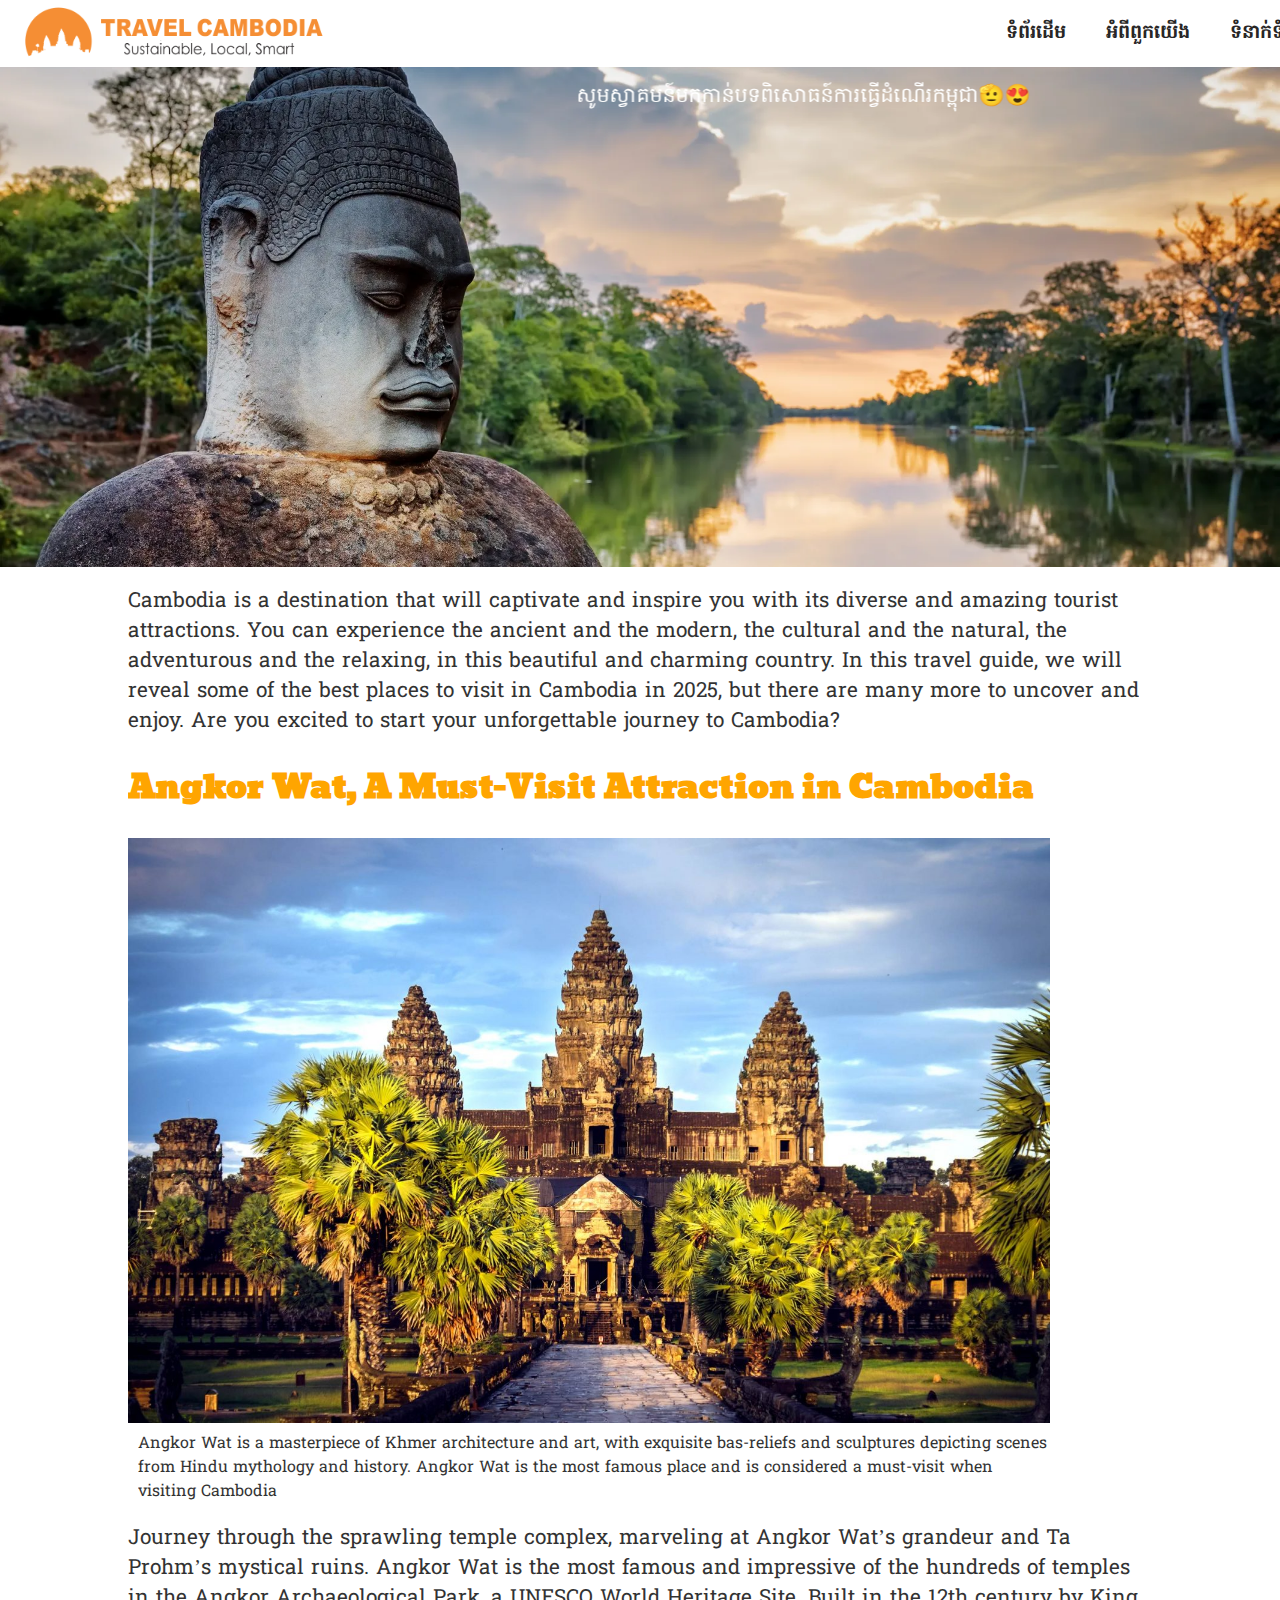
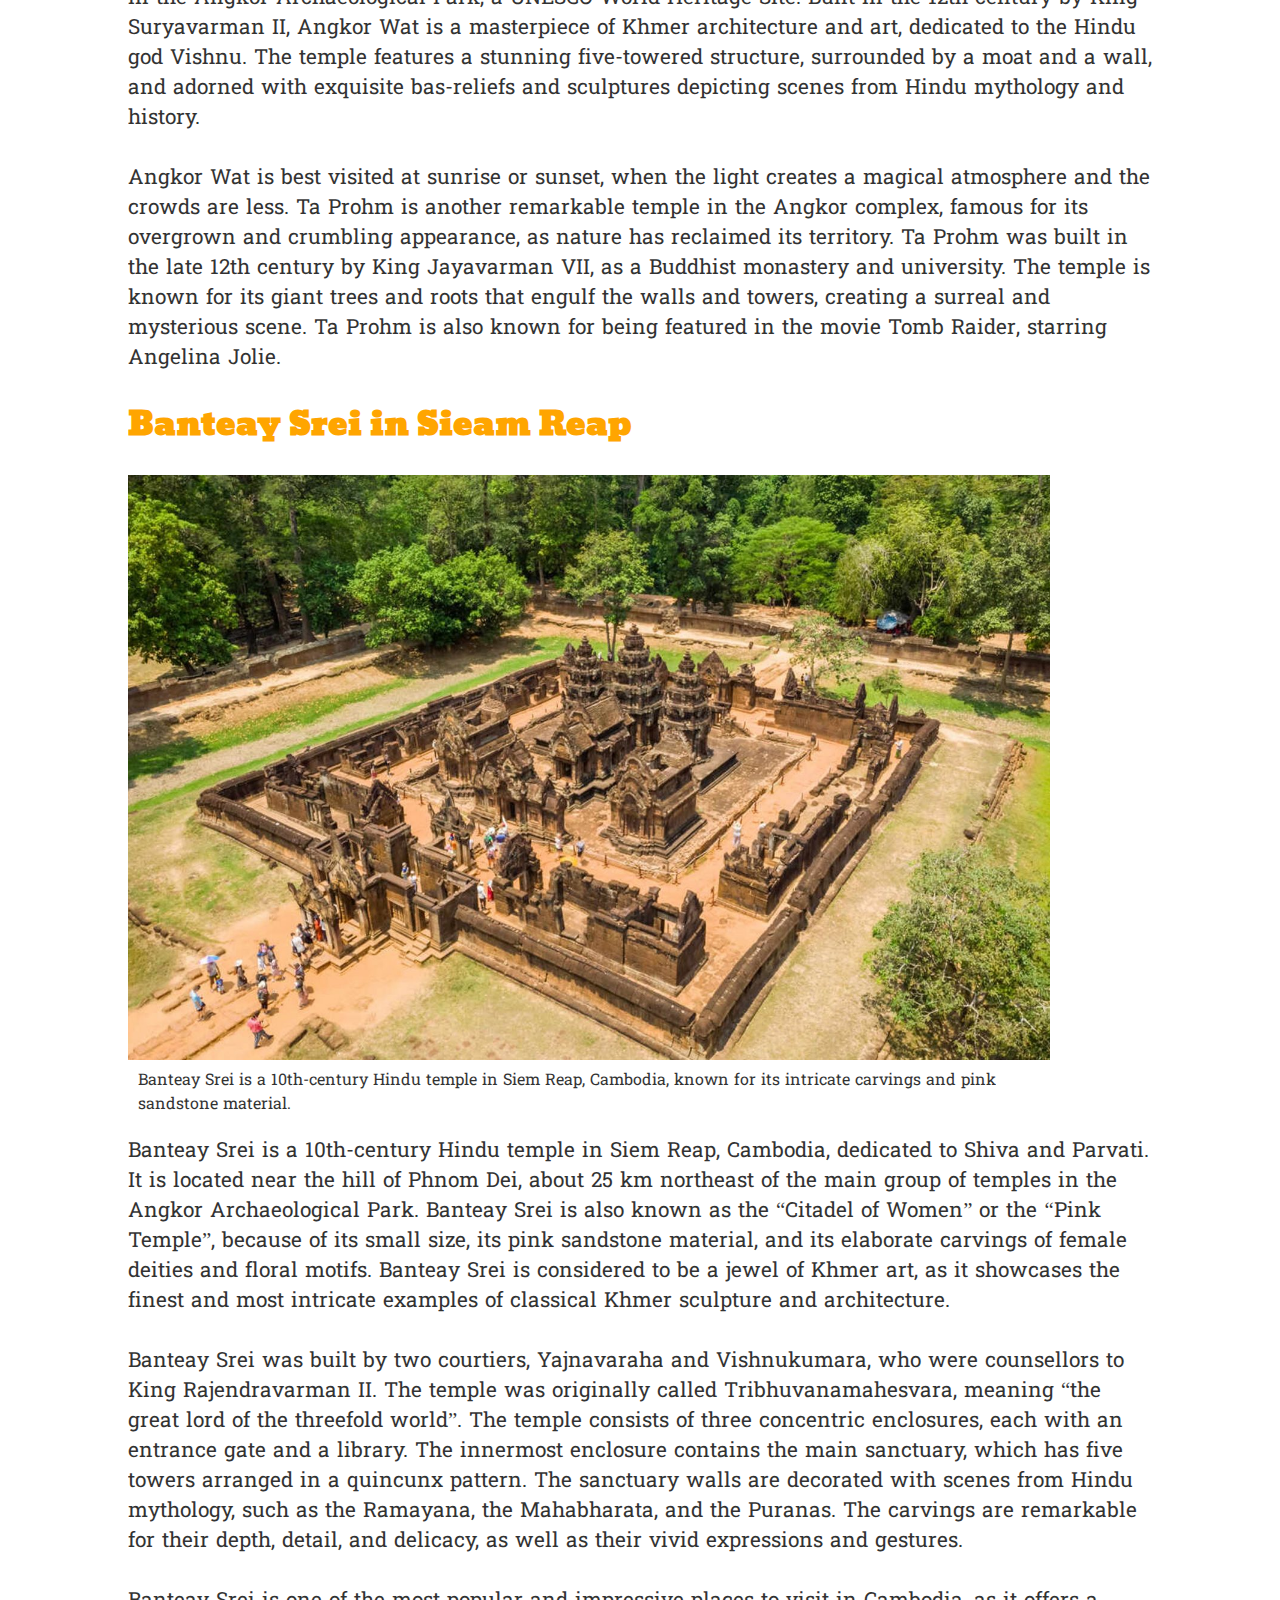
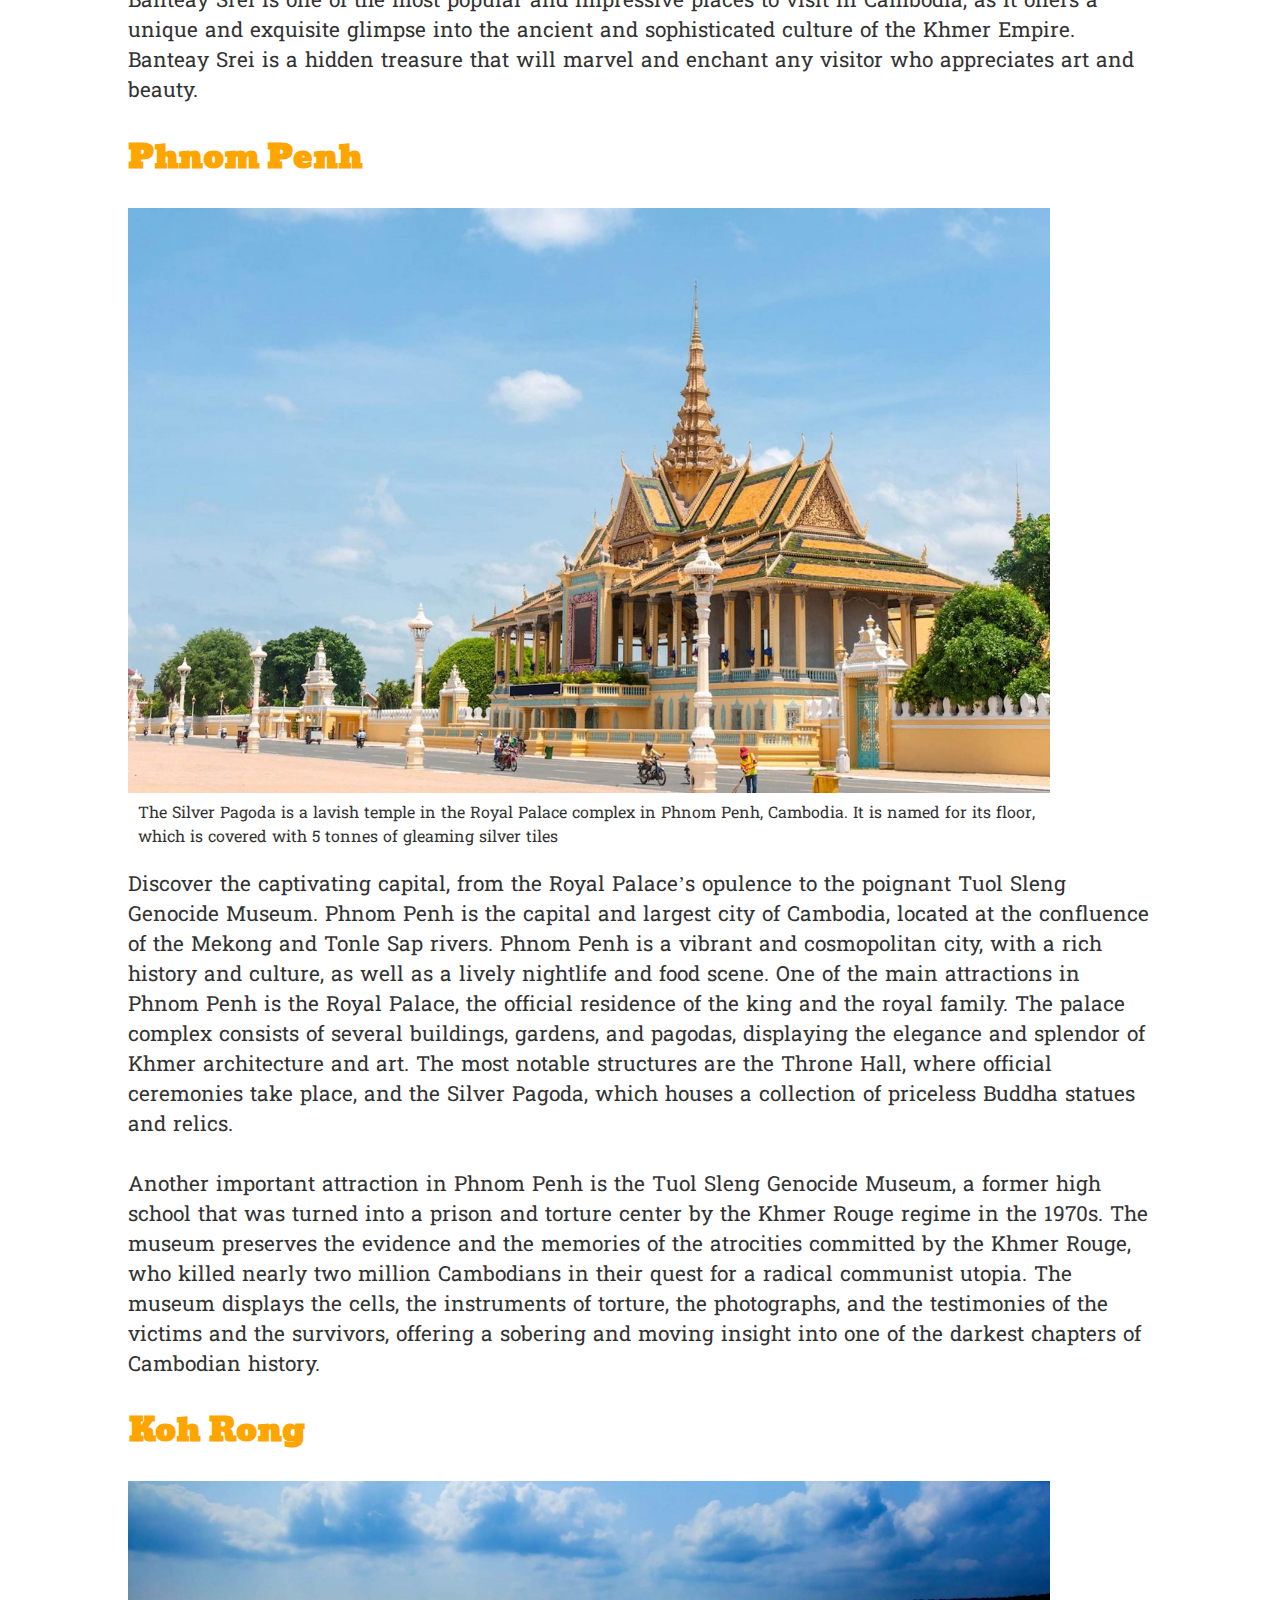
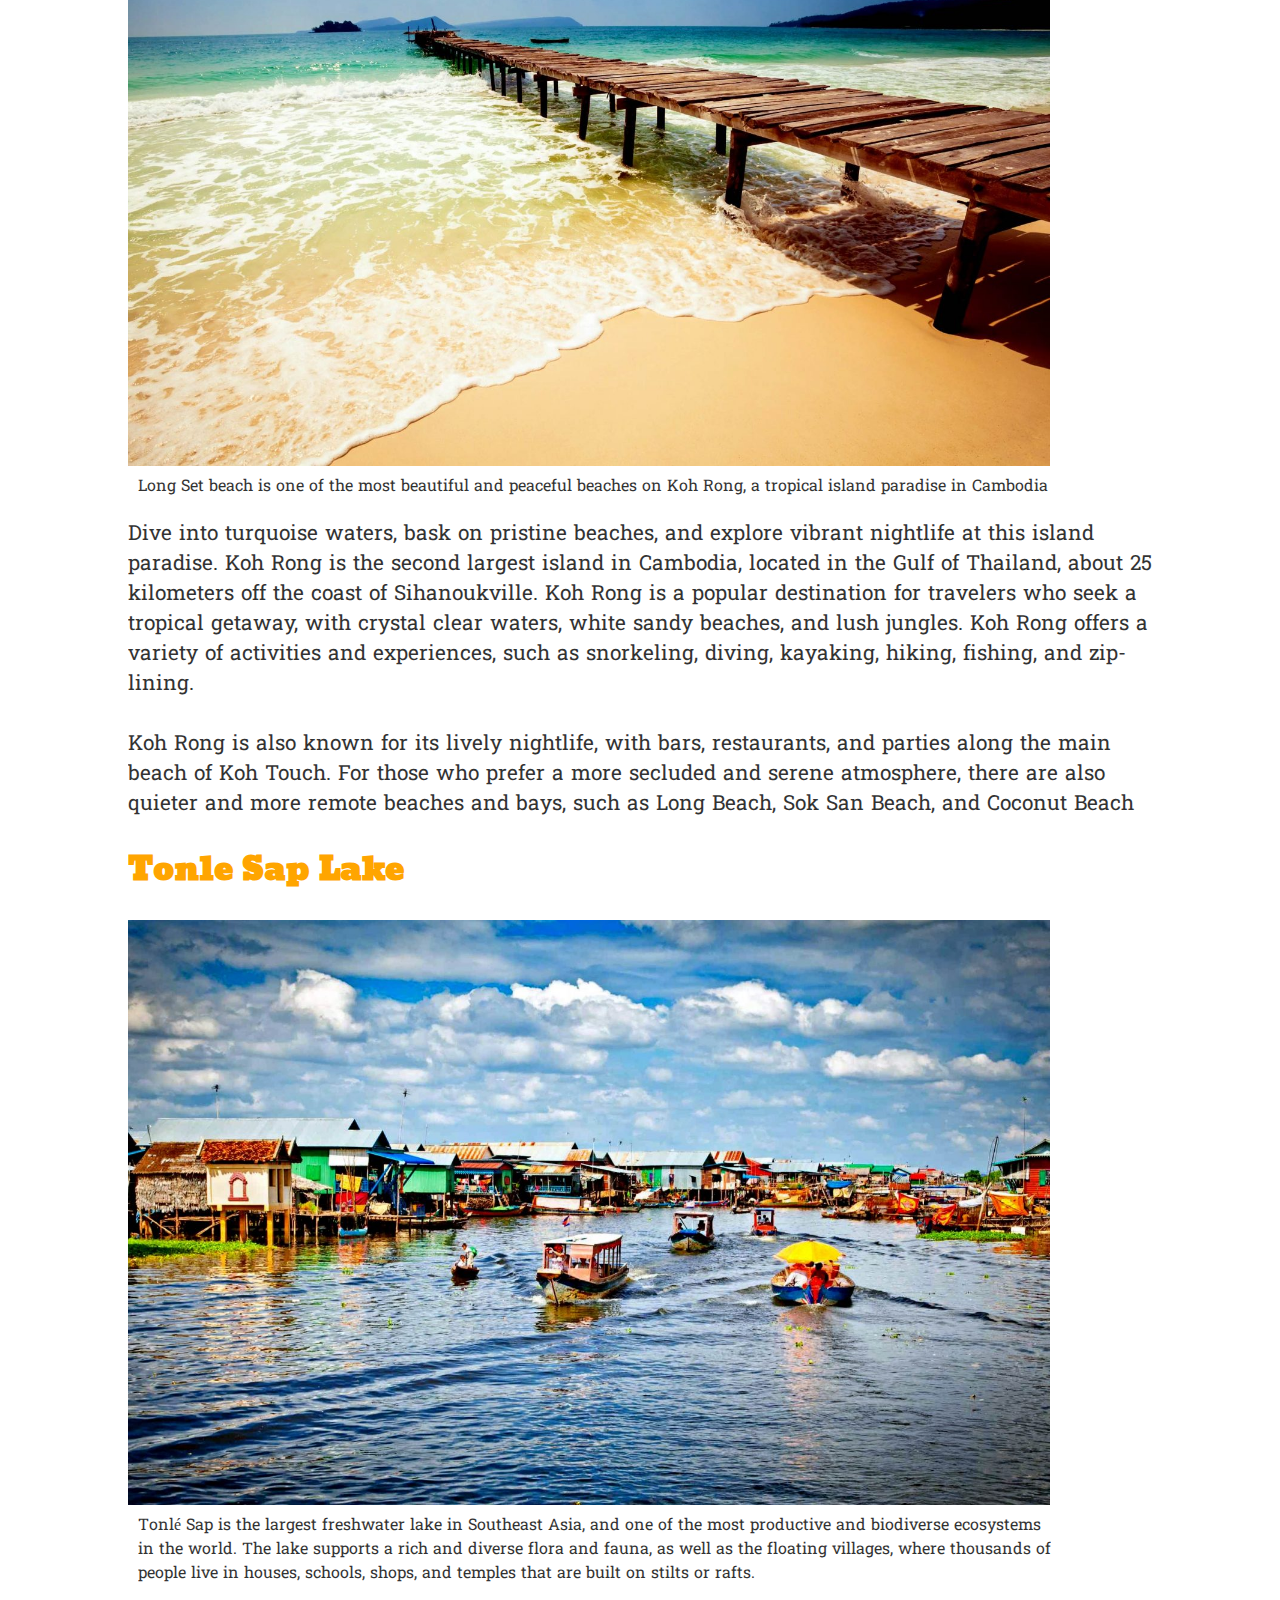
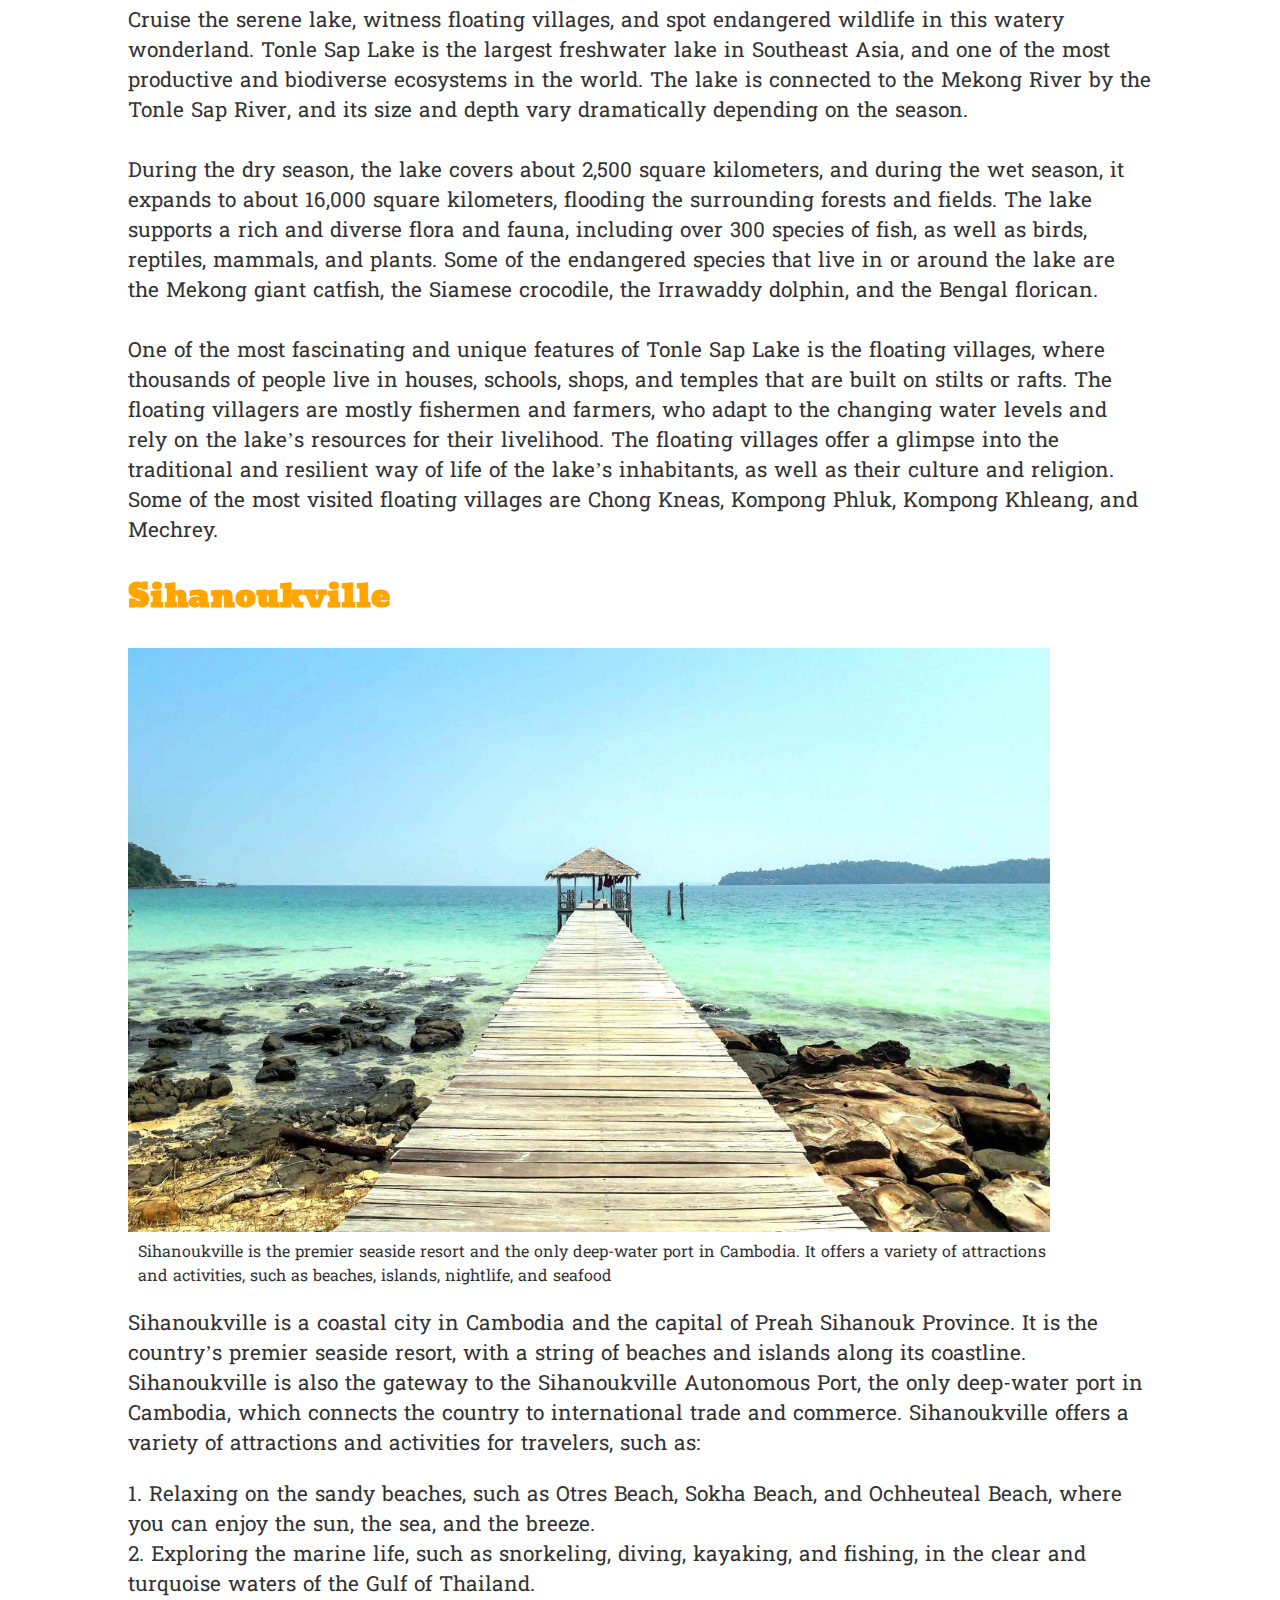
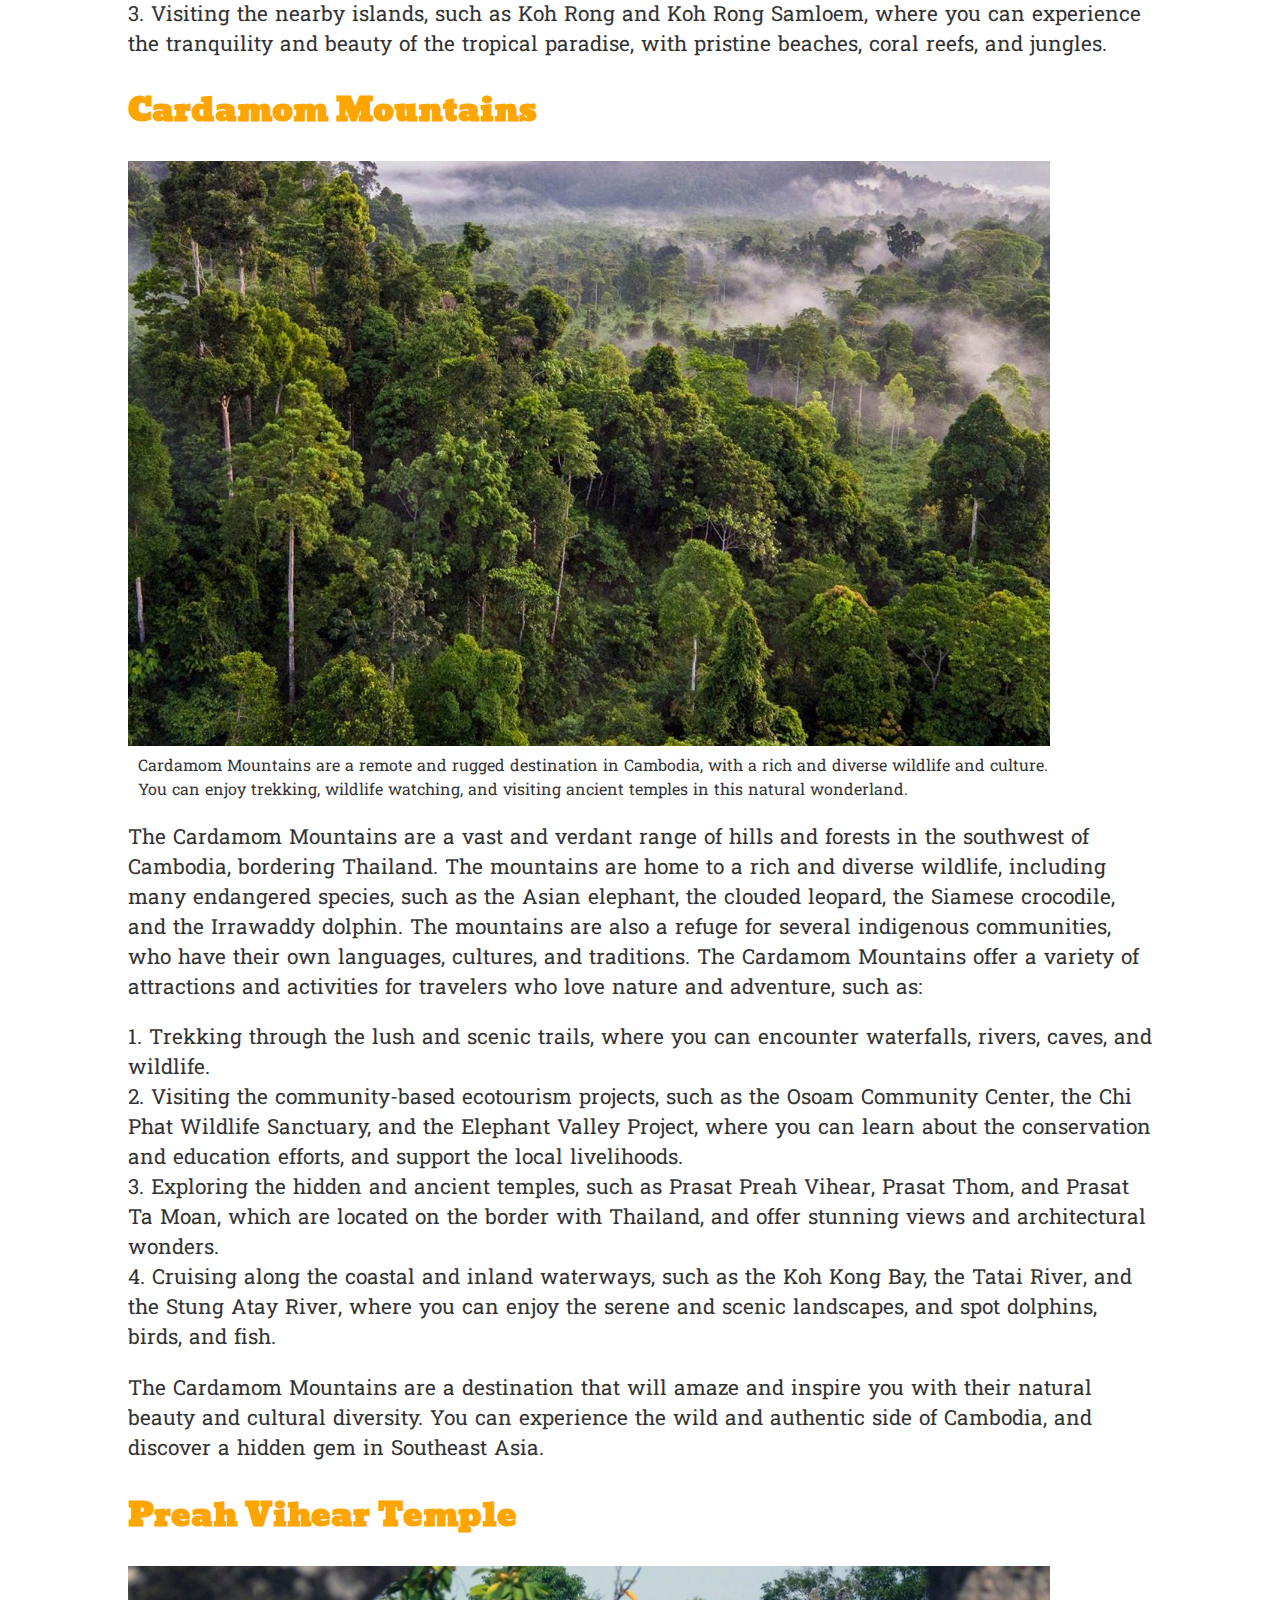
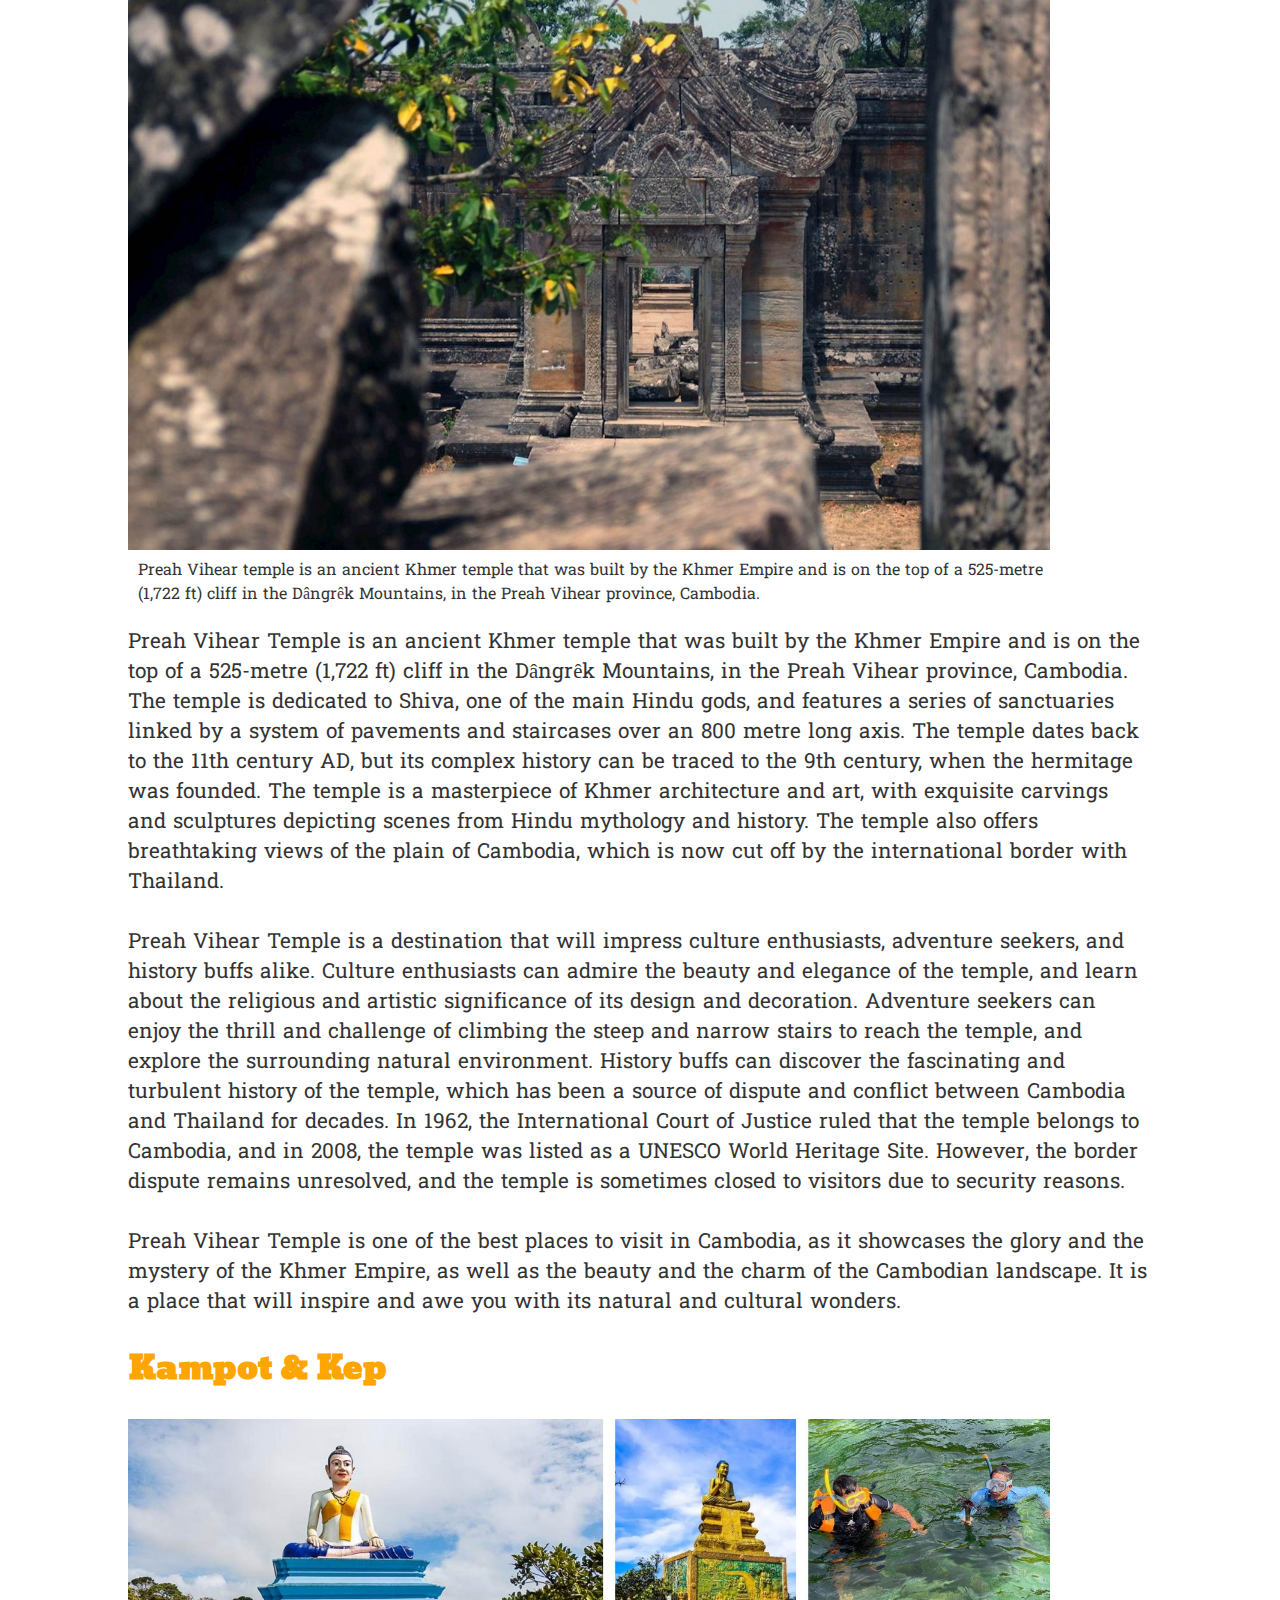
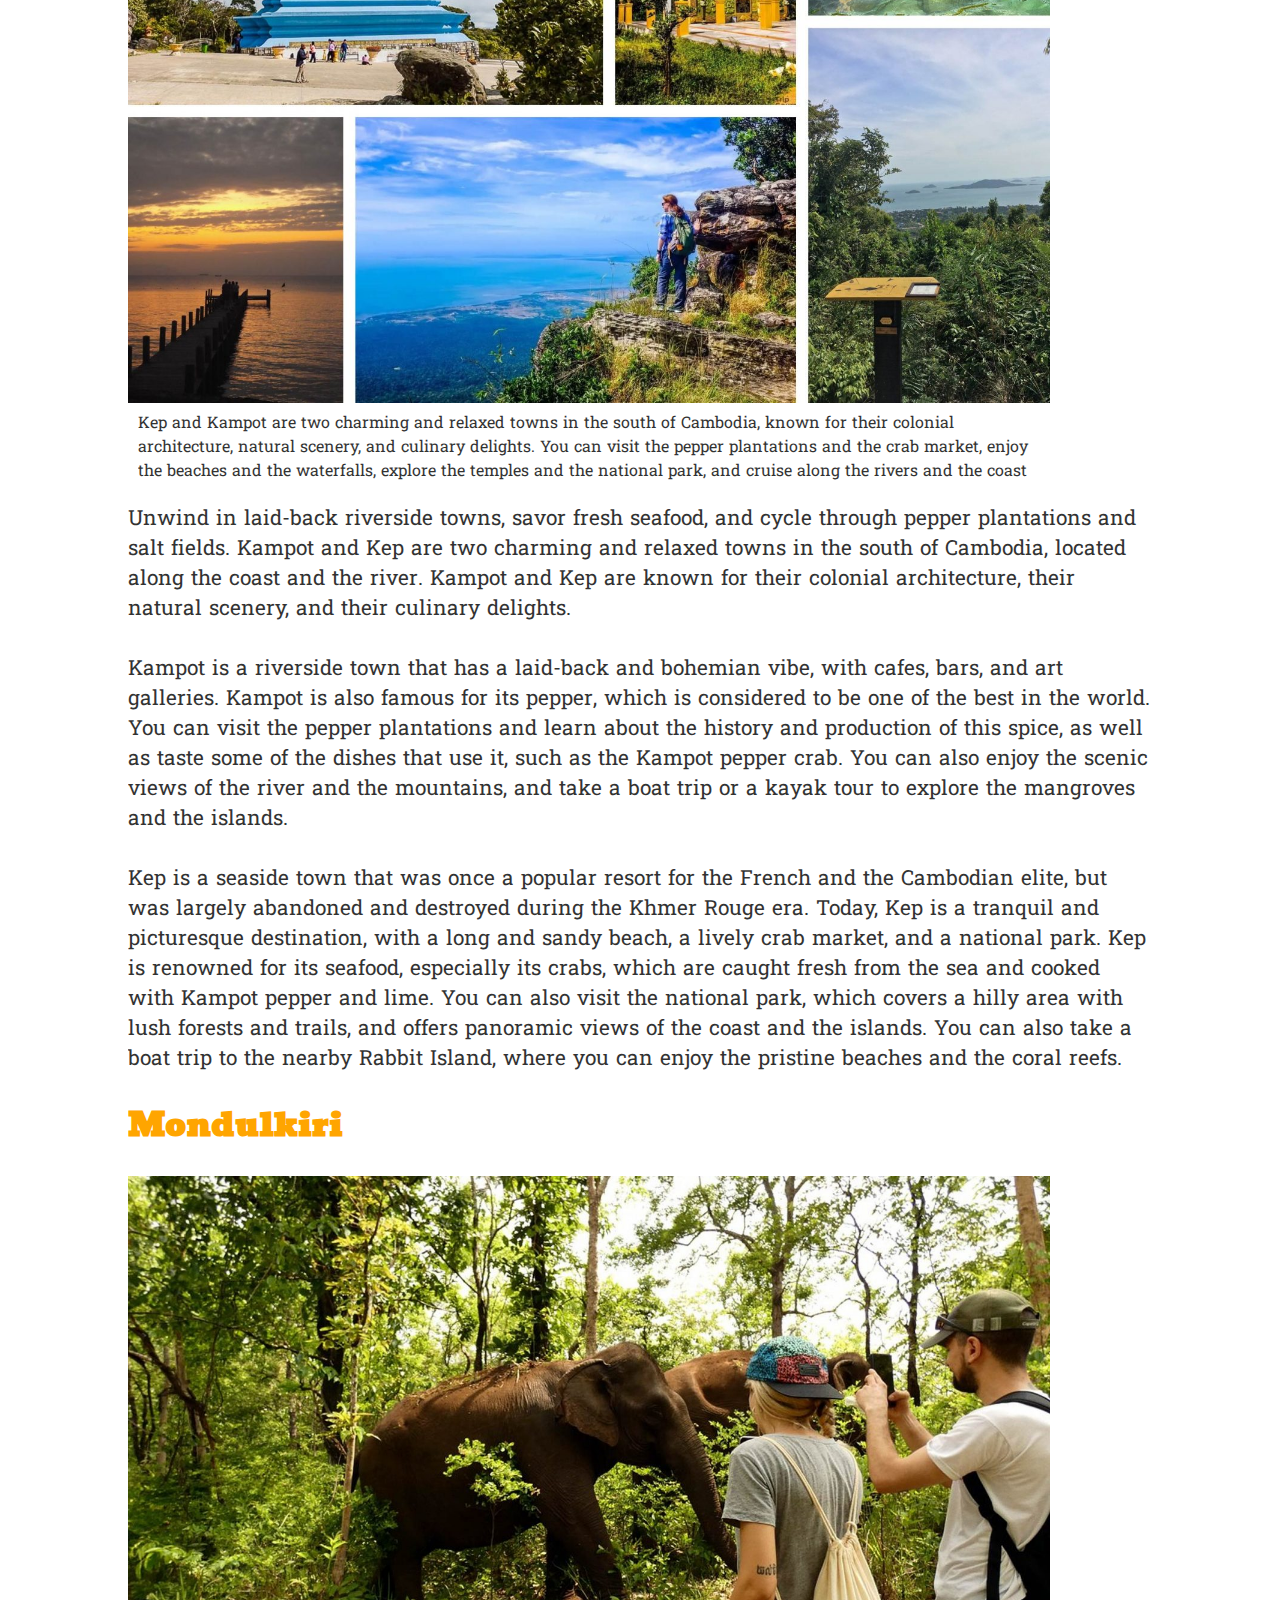
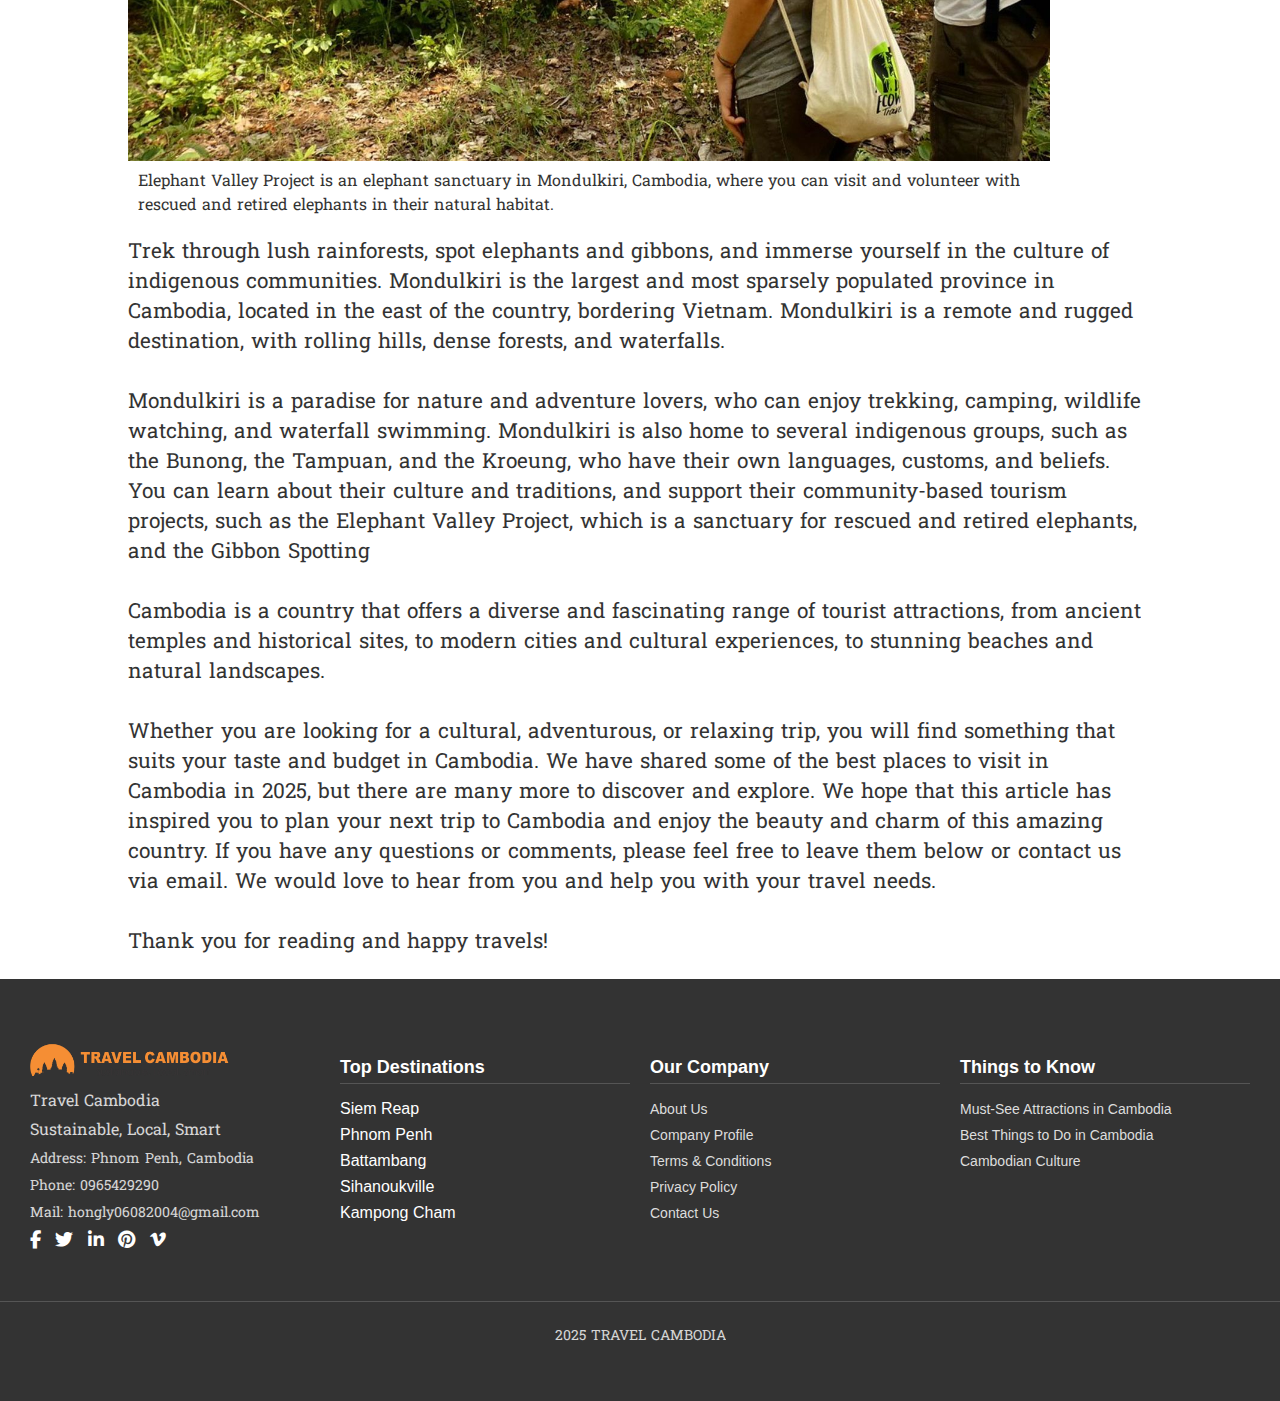
<file: article2.html>
<!DOCTYPE html>
<html lang="en">

<head>
    <meta charset="UTF-8">
    <meta name="viewport" content="width=device-width, initial-scale=1.0">
    <title>Article of Cambodia</title>
    <link rel="icon" href="image/Travel-Banner-2023-002.png">
    <link rel="stylesheet" href="https://cdnjs.cloudflare.com/ajax/libs/font-awesome/4.7.0/css/font-awesome.min.css">
    <link rel="stylesheet" href="https://cdnjs.cloudflare.com/ajax/libs/font-awesome/6.4.0/css/all.min.css">
    <!-- Font Awesome CDN -->
    <link rel="stylesheet" href="https://cdnjs.cloudflare.com/ajax/libs/font-awesome/4.7.0/css/font-awesome.min.css">

    <script src="https://code.jquery.com/jquery-3.7.1.min.js"></script>
    <link rel="preconnect" href="https://fonts.googleapis.com">
    <link rel="preconnect" href="https://fonts.gstatic.com" crossorigin>
    <link href="https://fonts.googleapis.com/css2?family=Hanuman:wght@100..900&display=swap" rel="stylesheet">
    <link href="https://fonts.googleapis.com/css2?family=Moul&display=swap" rel="stylesheet">
    <script src="script/main.js"></script>
    <script src="js/data.js"></script>
</head>
<style>
    body {
    margin: 0px;
    padding: 0px;

}

body p{ 
    font-family: 'Hanuman', serif;
}
body h1{
    font-family: 'Moul', serif;
}


body {
    margin: 0px;
    padding: 0px;

}

body p {
    font-family: 'Hanuman', serif;
}

body h1 {
    font-family: 'Moul', serif;
}


.header {
    width: 100%;
    overflow: hidden;
    /* background-color: aqua; */
    box-shadow: 0 4px 12px rgba(0, 0, 0, 0.1);
}

.header .header-logo {
    width: 45%;
    height: 100%;
    float: left;


    /* background-color: blue; */

}


.header-logo img {
    width: 300px;
    transform: translateX(25px);
    object-fit: contain;


}

.header .header-menu {
    width: 55%;
    height: 100%;
    float: left;
    overflow: hidden;


}

.header-menu ul {
    list-style-type: none;
    margin: auto;
    transform: translateX(410px);
    padding: 0px;

}

.header-menu ul li {
    float: left;
}

.header-menu ul li a {
    display: block;
    text-decoration: none;
    color: rgb(40, 38, 38);
    padding: 10px 20px 0px 20px;
    /* font-family: "Moul", serif; */
    font-family: 'Hanuman', serif;
    margin-top: 9px;
    font-weight: bold;

    font-size: 1.2em;

    transition: all ease-in-out 0.4s;
}

.header-menu ul li a:hover {
    transform: scale(1.1);
    color: #cd9090;

}

/* ---------------------------------------------- */
.sub-menu {
    float: left;
    align-items: center;
    display: flex;
    justify-content: center;
}

.fa-bars {
    color: rgb(14, 13, 13);
    font-size: 1.8em;
    margin-top: 18px;
    margin-left: 25px;
    cursor: pointer;
}

.sub-menu1 {
    background-color: rgba(25, 25, 26, 0.789);
    position: absolute;
    transform: translateX(1380px);
    display: none;
    border-radius: 0px 0px 10px 10px;
    z-index: 1;
}

.sub-menu1 ul {
    list-style: none;
    padding: 0px;
    margin: 0px;
    overflow: hidden;
}

.sub-menu1 ul li a {
    display: block;
    text-decoration: none;
    color: white;
    padding: 10px 10px 10px 20px;
    font-family: "Hanuman", serif;
    font-size: 1.1em;
    font-weight: bold;
    opacity: 0.9;

}

.sub-menu1 ul li a:hover {
    transform: scale(1.1);
    transition: all ease-in-out 0.4s;
    color: #cd9090;
}

/* ================================================= */


.slide-bg {
    width: 100%;
    height: 500px;
    background-image: url("image/bgimages/5.webp");
    background-size: cover;
    background-position: center;
    position: relative;
}


    .content {
        width: 80%;
        margin: auto;
        overflow: hidden;

    }

    p {
        opacity: 0.8;
    }


    footer {
        background-color: #333;
        color: #fff;
        padding: 40px 0;
        font-family: Arial, sans-serif;
    }

    .footer-container {
        display: flex;
        justify-content: space-around;
        flex-wrap: wrap;
        padding: 0 20px;
    }

    .footer-column {
        flex: 1;
        min-width: 220px;
        margin: 20px 10px;
    }

    .footer-logo img {
        width: 200px;
        height: auto;
    }

    .footer-logo p {
        margin: 5px 0;
    }

    .footer-contact p {
        margin: 6px 0;
        font-size: 14px;
    }

    .footer-social a {
        color: #fff;
        margin-right: 10px;
        font-size: 18px;
        text-decoration: none;
    }

    .footer-column h3 {
        margin-bottom: 10px;
        font-size: 18px;
        border-bottom: 1px solid #555;
        padding-bottom: 5px;
    }

    .footer-column ul {
        list-style: none;
        padding: 0;
    }

    .footer-column ul li {
        margin: 8px 0;
    }

    .footer-column ul li a {
        color: #ddd;
        text-decoration: none;
        font-size: 14px;
    }

    .footer-column ul li a:hover {
        text-decoration: underline;
    }

    .footer-bottom {
        text-align: center;
        margin-top: 30px;
        font-size: 14px;
        border-top: 1px solid #555;
        padding-top: 10px;
    }
</style>

<body>
    <div class="header">
        <div class="header-logo">
            <img src="image/logo/LogoTRAVELCAMBODIA2023.png" alt="">
        </div>
        <div class="header-menu">
            <ul>
                <li>
                    <a href="index.html">ទំព័រដើម</a>
                </li>
                <li>
                    <a href="about.html">អំពីពួកយើង</a>
                </li>
                <li><a href="contact.html">ទំនាក់ទំនង</a></li>
                <li>
                    <div class="sub-menu">
                        <i class="fa-solid fa-bars"></i>
                    </div>
                </li>
            </ul>
        </div>
    </div>
    <div class="slide-bg">
        <marquee behavior="alternate" direction="" ​ style="font-family: 'Hanuman', serif; font-size: 1.3em; 
        color: white;  margin-top: 15px; position: absolute; z-index: 1;">
            សូមស្វាគមន៍មកកាន់បទពិសោធន៍ការធ្វើដំណើរកម្ពុជា🫡😍</marquee>
        <div class="sub-menu1">
            <ul>
                <li><a href="culture.html">វប្បធម៌ និង ជីវិត</a></li>
                <li><a href="beach_holiday.html">កំសាន្តនៅឆ្នេរ</a></li>
                <li><a href="family.html">កំសាន្តគ្រួសារ</a></li>
                <li><a href="advanture.html">កំសាន្តផ្សងព្រេង</a></li>
                <li><a href="luxury.html">កំសាន្តប្រណិត</a></li>
            </ul>
        </div>


    </div>



    </div>
    <div class="content">
        <p style="font-size: 1.3em;
        line-height: 30px;">Cambodia is a destination that will captivate and inspire you with its diverse and amazing
            tourist
            attractions. You can experience the ancient and the modern, the cultural and the natural, the adventurous
            and the relaxing, in this beautiful and charming country. In this travel guide, we will reveal some of the
            best places to visit in Cambodia in 2025, but there are many more to uncover and enjoy. Are you excited to
            start your unforgettable journey to Cambodia?</p>
        <h1 style="color: orange;">Angkor Wat, A Must-Visit Attraction in Cambodia</h1>
        <img style="width: 90%;" src="image/article/8.jpg" alt="">
        <p style="margin: 5px 100px 0px 10px;">Angkor Wat is a masterpiece of Khmer architecture and art, with exquisite
            bas-reliefs and sculptures depicting scenes from Hindu mythology and history. Angkor Wat is the most famous
            place and is considered a must-visit when visiting Cambodia</p>
        <p style="font-size: 1.3em;
        line-height: 30px;">
            Journey through the sprawling temple complex, marveling at Angkor Wat’s grandeur and Ta Prohm’s mystical
            ruins. Angkor Wat is the most famous and impressive of the hundreds of temples in the Angkor Archaeological
            Park, a UNESCO World Heritage Site. Built in the 12th century by King Suryavarman II, Angkor Wat is a
            masterpiece of Khmer architecture and art, dedicated to the Hindu god Vishnu. The temple features a stunning
            five-towered structure, surrounded by a moat and a wall, and adorned with exquisite bas-reliefs and
            sculptures depicting scenes from Hindu mythology and history. <br> <br> Angkor Wat is best visited at
            sunrise or sunset, when the light creates a magical atmosphere and the crowds are less. Ta Prohm is another
            remarkable temple in the Angkor complex, famous for its overgrown and crumbling appearance, as nature has
            reclaimed its territory. Ta Prohm was built in the late 12th century by King Jayavarman VII, as a Buddhist
            monastery and university. The temple is known for its giant trees and roots that engulf the walls and
            towers, creating a surreal and mysterious scene. Ta Prohm is also known for being featured in the movie Tomb
            Raider, starring Angelina Jolie.

        </p>
        <h1 style="color: orange;">Banteay Srei in Sieam Reap</h1>
        <img style="width: 90%;" src="image/article/9.jpg" alt="">
        <p style="margin: 5px 100px 0px 10px;">
            Banteay Srei is a 10th-century Hindu temple in Siem Reap, Cambodia, known for its intricate carvings and
            pink sandstone material.
        </p>
        <p style="font-size: 1.3em;
        line-height: 30px;">Banteay Srei is a 10th-century Hindu temple in Siem Reap, Cambodia, dedicated to Shiva and
            Parvati. It is
            located near the hill of Phnom Dei, about 25 km northeast of the main group of temples in the Angkor
            Archaeological Park. Banteay Srei is also known as the “Citadel of Women” or the “Pink Temple”, because of
            its small size, its pink sandstone material, and its elaborate carvings of female deities and floral motifs.
            Banteay Srei is considered to be a jewel of Khmer art, as it showcases the finest and most intricate
            examples of classical Khmer sculpture and architecture. <br> <br>
            Banteay Srei was built by two courtiers, Yajnavaraha and Vishnukumara, who were counsellors to King
            Rajendravarman II. The temple was originally called Tribhuvanamahesvara, meaning “the great lord of the
            threefold world”. The temple consists of three concentric enclosures, each with an entrance gate and a
            library. The innermost enclosure contains the main sanctuary, which has five towers arranged in a quincunx
            pattern. The sanctuary walls are decorated with scenes from Hindu mythology, such as the Ramayana, the
            Mahabharata, and the Puranas. The carvings are remarkable for their depth, detail, and delicacy, as well as
            their vivid expressions and gestures. <br> <br>
            Banteay Srei is one of the most popular and impressive places to visit in Cambodia, as it offers a unique
            and exquisite glimpse into the ancient and sophisticated culture of the Khmer Empire. Banteay Srei is a
            hidden treasure that will marvel and enchant any visitor who appreciates art and beauty.

        </p>
        <h1 style="color: orange;">Phnom Penh
        </h1>
        <img style="width: 90%;" src="image/article/11.jpg" alt="">
        <p style="margin: 5px 100px 0px 10px;">The Silver Pagoda is a lavish temple in the Royal Palace complex in Phnom
            Penh,
            Cambodia. It is named for its floor, which is covered with 5 tonnes of gleaming silver
            tiles</p>
        <p style="font-size: 1.3em;
        line-height: 30px;">Discover the captivating capital, from the Royal Palace’s opulence to the poignant Tuol
            Sleng Genocide
            Museum. Phnom Penh is the capital and largest city of Cambodia, located at the confluence of the Mekong and
            Tonle Sap rivers. Phnom Penh is a vibrant and cosmopolitan city, with a rich history and culture, as well as
            a lively nightlife and food scene. One of the main attractions in Phnom Penh is the Royal Palace, the
            official residence of the king and the royal family. The palace complex consists of several buildings,
            gardens, and pagodas, displaying the elegance and splendor of Khmer architecture and art. The most notable
            structures are the Throne Hall, where official ceremonies take place, and the Silver Pagoda, which houses a
            collection of priceless Buddha statues and relics. <br> <br>

            Another important attraction in Phnom Penh is the Tuol Sleng Genocide Museum, a former high school that was
            turned into a prison and torture center by the Khmer Rouge regime in the 1970s. The museum preserves the
            evidence and the memories of the atrocities committed by the Khmer Rouge, who killed nearly two million
            Cambodians in their quest for a radical communist utopia. The museum displays the cells, the instruments of
            torture, the photographs, and the testimonies of the victims and the survivors, offering a sobering and
            moving insight into one of the darkest chapters of Cambodian history.</p>
        <h1 style="color: orange;">Koh Rong
        </h1>
        <img style="width: 90%;" src="image/article/10.jpg" alt="">


        <p style="margin: 5px 100px 0px 10px;">
            Long Set beach is one of the most beautiful and peaceful beaches on Koh Rong, a tropical island paradise in
            Cambodia
        </p>

        <p style="font-size: 1.3em;
        line-height: 30px;">Dive into turquoise waters, bask on pristine beaches, and explore vibrant nightlife at this
            island paradise.
            Koh Rong is the second largest island in Cambodia, located in the Gulf of Thailand, about 25 kilometers off
            the coast of Sihanoukville. Koh Rong is a popular destination for travelers who seek a tropical getaway,
            with crystal clear waters, white sandy beaches, and lush jungles. Koh Rong offers a variety of activities
            and experiences, such as snorkeling, diving, kayaking, hiking, fishing, and zip-lining.
            <br> <br>
            Koh Rong is also known for its lively nightlife, with bars, restaurants, and parties along the main beach of
            Koh Touch. For those who prefer a more secluded and serene atmosphere, there are also quieter and more
            remote beaches and bays, such as Long Beach, Sok San Beach, and Coconut Beach
        </p>
        <h1 style="color: orange;">Tonle Sap Lake</h1>
        <img style="width: 90%;" src="image/article/12.jpg" alt="">
        <p style="margin: 5px 100px 0px 10px;">Tonlé Sap is the largest freshwater lake in Southeast Asia, and one of
            the most
            productive and biodiverse ecosystems in the world. The lake supports a rich and diverse flora and fauna, as
            well as the floating villages, where thousands of people live in houses, schools, shops, and temples that
            are built on stilts or rafts.</p>
        <p style="font-size: 1.3em;
        line-height: 30px;">Cruise the serene lake, witness floating villages, and spot endangered wildlife in this
            watery wonderland.
            Tonle Sap Lake is the largest freshwater lake in Southeast Asia, and one of the most productive and
            biodiverse ecosystems in the world. The lake is connected to the Mekong River by the Tonle Sap River, and
            its size and depth vary dramatically depending on the season.
            <br><br>
            During the dry season, the lake covers about 2,500 square kilometers, and during the wet season, it expands
            to about 16,000 square kilometers, flooding the surrounding forests and fields. The lake supports a rich and
            diverse flora and fauna, including over 300 species of fish, as well as birds, reptiles, mammals, and
            plants. Some of the endangered species that live in or around the lake are the Mekong giant catfish, the
            Siamese crocodile, the Irrawaddy dolphin, and the Bengal florican.
            <br><br>
            One of the most fascinating and unique features of Tonle Sap Lake is the floating villages, where thousands
            of people live in houses, schools, shops, and temples that are built on stilts or rafts. The floating
            villagers are mostly fishermen and farmers, who adapt to the changing water levels and rely on the lake’s
            resources for their livelihood. The floating villages offer a glimpse into the traditional and resilient way
            of life of the lake’s inhabitants, as well as their culture and religion. Some of the most visited floating
            villages are Chong Kneas, Kompong Phluk, Kompong Khleang, and Mechrey.
        </p>
        <h1 style="color: orange;">Sihanoukville</h1>

        <img style="width: 90%;" src="image/article/13.jpg" alt="">
        <p style="margin: 5px 100px 0px 10px;">Sihanoukville is the premier seaside resort and the only deep-water port
            in
            Cambodia. It offers a variety of
            attractions and activities, such as beaches, islands, nightlife, and seafood</p>
        <p style="font-size: 1.3em;
        line-height: 30px;">Sihanoukville is a coastal city in Cambodia and the capital of Preah Sihanouk Province. It
            is the country’s
            premier seaside resort, with a string of beaches and islands along its coastline. Sihanoukville is also the
            gateway to the Sihanoukville Autonomous Port, the only deep-water port in Cambodia, which connects the
            country to international trade and commerce. Sihanoukville offers a variety of attractions and activities
            for travelers, such as:</p>
        <p style="font-size: 1.3em;
        line-height: 30px;">1. Relaxing on the sandy beaches, such as Otres Beach, Sokha Beach, and Ochheuteal Beach,
            where you can enjoy
            the sun, the sea, and the breeze. <br>
            2. Exploring the marine life, such as snorkeling, diving, kayaking, and fishing, in the clear and turquoise
            waters of the Gulf of Thailand. <br>
            3. Visiting the nearby islands, such as Koh Rong and Koh Rong Samloem, where you can experience the
            tranquility
            and beauty of the tropical paradise, with pristine beaches, coral reefs, and jungles.</p>

        <h1 style="color: orange;">Cardamom Mountains</h1>
        <img style="width: 90%;" src="image/article/14.jpg" alt="">
        <p style="margin: 5px 100px 0px 10px;">
            Cardamom Mountains are a remote and rugged destination in Cambodia, with a rich and diverse wildlife and
            culture. You can enjoy trekking, wildlife watching, and visiting ancient temples in this natural wonderland.
        </p>
        <p style="font-size: 1.3em;
        line-height: 30px;">The Cardamom Mountains are a vast and verdant range of hills and forests in the southwest
            of Cambodia,
            bordering Thailand. The mountains are home to a rich and diverse wildlife, including many endangered
            species, such as the Asian elephant, the clouded leopard, the Siamese crocodile, and the Irrawaddy dolphin.
            The mountains are also a refuge for several indigenous communities, who have their own languages, cultures,
            and traditions. The Cardamom Mountains offer a variety of attractions and activities for travelers who love
            nature and adventure, such as:</p>
        <p style="font-size: 1.3em;
        line-height: 30px;">1. Trekking through the lush and scenic trails, where you can encounter waterfalls, rivers,
            caves, and
            wildlife. <br>
            2. Visiting the community-based ecotourism projects, such as the Osoam Community Center, the Chi Phat
            Wildlife
            Sanctuary, and the Elephant Valley Project, where you can learn about the conservation and education
            efforts, and support the local livelihoods. <br>
            3. Exploring the hidden and ancient temples, such as Prasat Preah Vihear, Prasat Thom, and Prasat Ta Moan,
            which are located on the border with Thailand, and offer stunning views and architectural wonders. <br>
            4. Cruising along the coastal and inland waterways, such as the Koh Kong Bay, the Tatai River, and the Stung
            Atay River, where you can enjoy the serene and scenic landscapes, and spot dolphins, birds, and fish.</p>
        <p style="font-size: 1.3em;
        line-height: 30px;">The Cardamom Mountains are a destination that will amaze and inspire you with their natural
            beauty and
            cultural diversity. You can experience the wild and authentic side of Cambodia, and discover a hidden gem in

            Southeast Asia.</p>

        <h1 style="color: orange;">Preah Vihear Temple</h1>
        <img style="width: 90%;" src="image/article/15.jpg" alt="">
        <p style="margin: 5px 100px 0px 10px;">Preah Vihear temple is an ancient Khmer temple that was built by the
            Khmer Empire
            and is on the top of a 525-metre (1,722 ft) cliff in the Dângrêk Mountains, in the Preah Vihear province,
            Cambodia.</p>

        <p style="font-size: 1.3em;
        line-height: 30px;">Preah Vihear Temple is an ancient Khmer temple that was built by the Khmer Empire and is on
            the top of a
            525-metre (1,722 ft) cliff in the Dângrêk Mountains, in the Preah Vihear province, Cambodia. The temple is
            dedicated to Shiva, one of the main Hindu gods, and features a series of sanctuaries linked by a system of
            pavements and staircases over an 800 metre long axis. The temple dates back to the 11th century AD, but its
            complex history can be traced to the 9th century, when the hermitage was founded. The temple is a
            masterpiece of Khmer architecture and art, with exquisite carvings and sculptures depicting scenes from
            Hindu mythology and history. The temple also offers breathtaking views of the plain of Cambodia, which is
            now cut off by the international border with Thailand. <br> <br>

            Preah Vihear Temple is a destination that will impress culture enthusiasts, adventure seekers, and history
            buffs alike. Culture enthusiasts can admire the beauty and elegance of the temple, and learn about the
            religious and artistic significance of its design and decoration. Adventure seekers can enjoy the thrill and
            challenge of climbing the steep and narrow stairs to reach the temple, and explore the surrounding natural
            environment. History buffs can discover the fascinating and turbulent history of the temple, which has been
            a source of dispute and conflict between Cambodia and Thailand for decades. In 1962, the International Court
            of Justice ruled that the temple belongs to Cambodia, and in 2008, the temple was listed as a UNESCO World
            Heritage Site. However, the border dispute remains unresolved, and the temple is sometimes closed to
            visitors due to security reasons. <br> <br>
            Preah Vihear Temple is one of the best places to visit in Cambodia, as it showcases the glory and the
            mystery of the Khmer Empire, as well as the beauty and the charm of the Cambodian landscape. It is a place
            that will inspire and awe you with its natural and cultural wonders.</p>
        <h1 style="color: orange;">Kampot & Kep</h1>

        <img style="width: 90%;" src="image/article/16.jpg" alt="">
        <p style="margin: 5px 100px 0px 10px;">
            Kep and Kampot are two charming and relaxed towns in the south of Cambodia, known for their colonial
            architecture, natural scenery, and culinary delights. You can visit the pepper plantations and the crab
            market,
            enjoy the beaches and the waterfalls, explore the temples and the national park, and cruise along the rivers
            and
            the coast
        </p>
        <p style="font-size: 1.3em;
        line-height: 30px;">Unwind in laid-back riverside towns, savor fresh seafood, and cycle through pepper
            plantations and salt fields.
            Kampot and Kep are two charming and relaxed towns in the south of Cambodia, located along the coast and the
            river. Kampot and Kep are known for their colonial architecture, their natural scenery, and their culinary
            delights. <br> <br>

            Kampot is a riverside town that has a laid-back and bohemian vibe, with cafes, bars, and art galleries.
            Kampot
            is also famous for its pepper, which is considered to be one of the best in the world. You can visit the
            pepper
            plantations and learn about the history and production of this spice, as well as taste some of the dishes
            that
            use it, such as the Kampot pepper crab. You can also enjoy the scenic views of the river and the mountains,
            and
            take a boat trip or a kayak tour to explore the mangroves and the islands.
            <br><br>
            Kep is a seaside town that was once a popular resort for the French and the Cambodian elite, but was largely
            abandoned and destroyed during the Khmer Rouge era. Today, Kep is a tranquil and picturesque destination,
            with a
            long and sandy beach, a lively crab market, and a national park. Kep is renowned for its seafood, especially
            its
            crabs, which are caught fresh from the sea and cooked with Kampot pepper and lime. You can also visit the
            national park, which covers a hilly area with lush forests and trails, and offers panoramic views of the
            coast
            and the islands. You can also take a boat trip to the nearby Rabbit Island, where you can enjoy the pristine
            beaches and the coral reefs.
        </p>
        <h1 style="color: orange;">Mondulkiri</h1>
        <img style="width: 90%;" src="image/article/17.jpg" alt="">
        <p style="margin: 5px 100px 0px 10px;">
            Elephant Valley Project is an elephant sanctuary in Mondulkiri, Cambodia, where you can visit and volunteer
            with
            rescued and retired elephants in their natural habitat.
        </p>

        <p style="font-size: 1.3em;
        line-height: 30px;">Trek through lush rainforests, spot elephants and gibbons, and immerse yourself in the
            culture of indigenous
            communities. Mondulkiri is the largest and most sparsely populated province in Cambodia, located in the east
            of
            the country, bordering Vietnam. Mondulkiri is a remote and rugged destination, with rolling hills, dense
            forests, and waterfalls. <br> <br>

            Mondulkiri is a paradise for nature and adventure lovers, who can enjoy trekking, camping, wildlife
            watching,
            and waterfall swimming. Mondulkiri is also home to several indigenous groups, such as the Bunong, the
            Tampuan,
            and the Kroeung, who have their own languages, customs, and beliefs. You can learn about their culture and
            traditions, and support their community-based tourism projects, such as the Elephant Valley Project, which
            is a
            sanctuary for rescued and retired elephants, and the Gibbon Spotting
            <br> <br>
            Cambodia is a country that offers a diverse and fascinating range of tourist attractions, from ancient
            temples
            and historical sites, to modern cities and cultural experiences, to stunning beaches and natural landscapes.
            <br> <br>
            Whether you are looking for a cultural, adventurous, or relaxing trip, you will find something that suits
            your
            taste and budget in Cambodia. We have shared some of the best places to visit in Cambodia in 2025, but there
            are
            many more to discover and explore. We hope that this article has inspired you to plan your next trip to
            Cambodia
            and enjoy the beauty and charm of this amazing country. If you have any questions or comments, please feel
            free
            to leave them below or contact us via email. We would love to hear from you and help you with your travel
            needs.
            <br> <br>
            Thank you for reading and happy travels!
        </p>
    </div>

    <footer>
        <div class="footer-container">
            <!-- Company Info -->
            <div class="footer-column">
                <div class="footer-logo">
                    <img src="image/logo/LogoTRAVELCAMBODIA2023.png" alt="Travel Cambodia Logo">
                    <p>Travel Cambodia</p>
                    <p>Sustainable, Local, Smart</p>
                </div>
                <div class="footer-contact">
                    <p>Address: Phnom Penh, Cambodia</p>
                    <p>Phone: 0965429290</p>
                    <p>Mail: hongly06082004@gmail.com</p>
                </div>
                <div class="footer-social">
                    <a href="#"><i class="fa fa-facebook"></i></a>
                    <a href="#"><i class="fa fa-twitter"></i></a>
                    <a href="#"><i class="fa fa-linkedin"></i></a>
                    <a href="#"><i class="fa fa-pinterest"></i></a>
                    <a href="#"><i class="fa fa-vimeo"></i></a>
                </div>
            </div>

            <!-- Top Destinations -->
            <div class="footer-column">
                <h3>Top Destinations</h3>
                <ul>
                    <li>Siem Reap</li>
                    <li>Phnom Penh</li>
                    <li>Battambang</li>
                    <li>Sihanoukville</li>
                    <li>Kampong Cham</li>
                </ul>
            </div>

            <!-- Our Company -->
            <div class="footer-column">
                <h3>Our Company</h3>
                <ul>
                    <li><a href="#">About Us</a></li>
                    <li><a href="#">Company Profile</a></li>
                    <li><a href="#">Terms & Conditions</a></li>
                    <li><a href="#">Privacy Policy</a></li>
                    <li><a href="#">Contact Us</a></li>
                </ul>
            </div>

            <!-- Things to Know -->
            <div class="footer-column">
                <h3>Things to Know</h3>
                <ul>
                    <li><a href="#">Must-See Attractions in Cambodia</a></li>
                    <li><a href="#">Best Things to Do in Cambodia</a></li>
                    <li><a href="#">Cambodian Culture</a></li>
                </ul>
            </div>
        </div>

        <!-- Footer Bottom -->
        <div class="footer-bottom">
            <p>2025 TRAVEL CAMBODIA</p>
        </div>
    </footer>



</body>

</html>
</file>
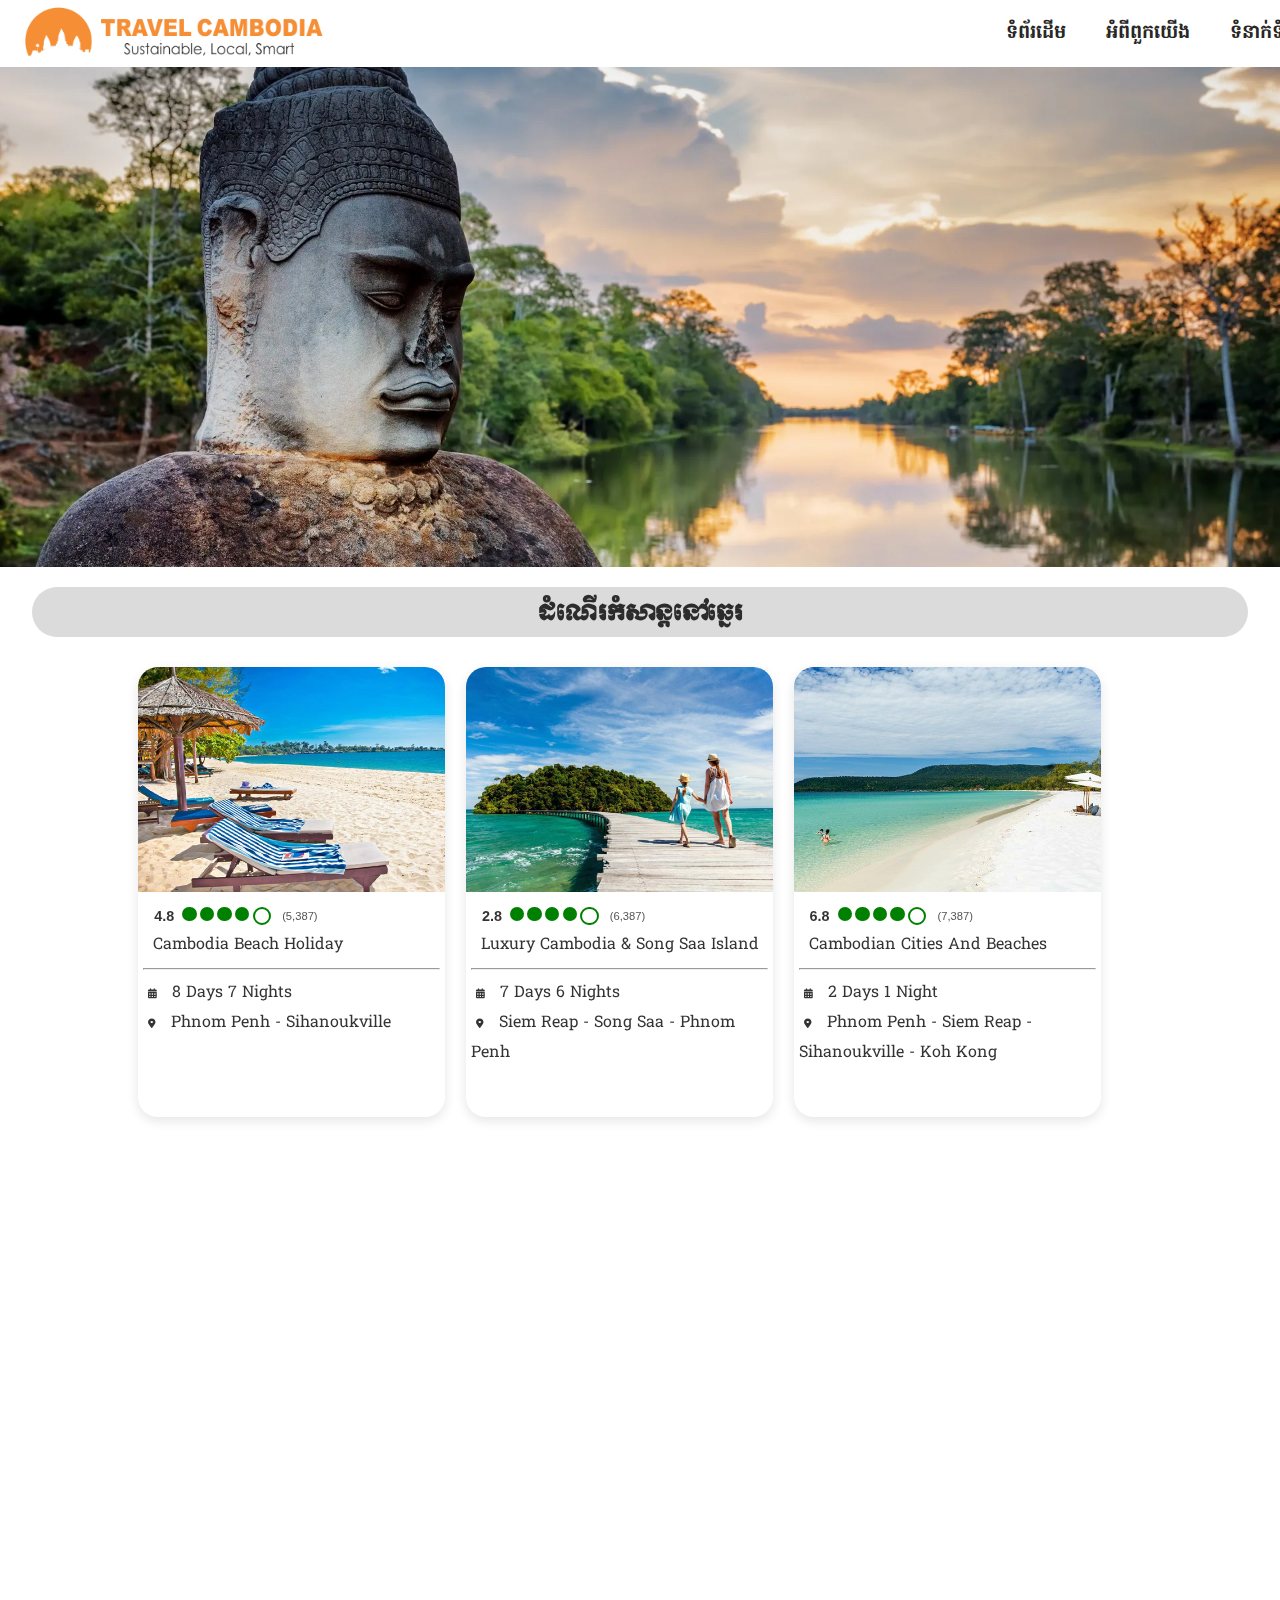
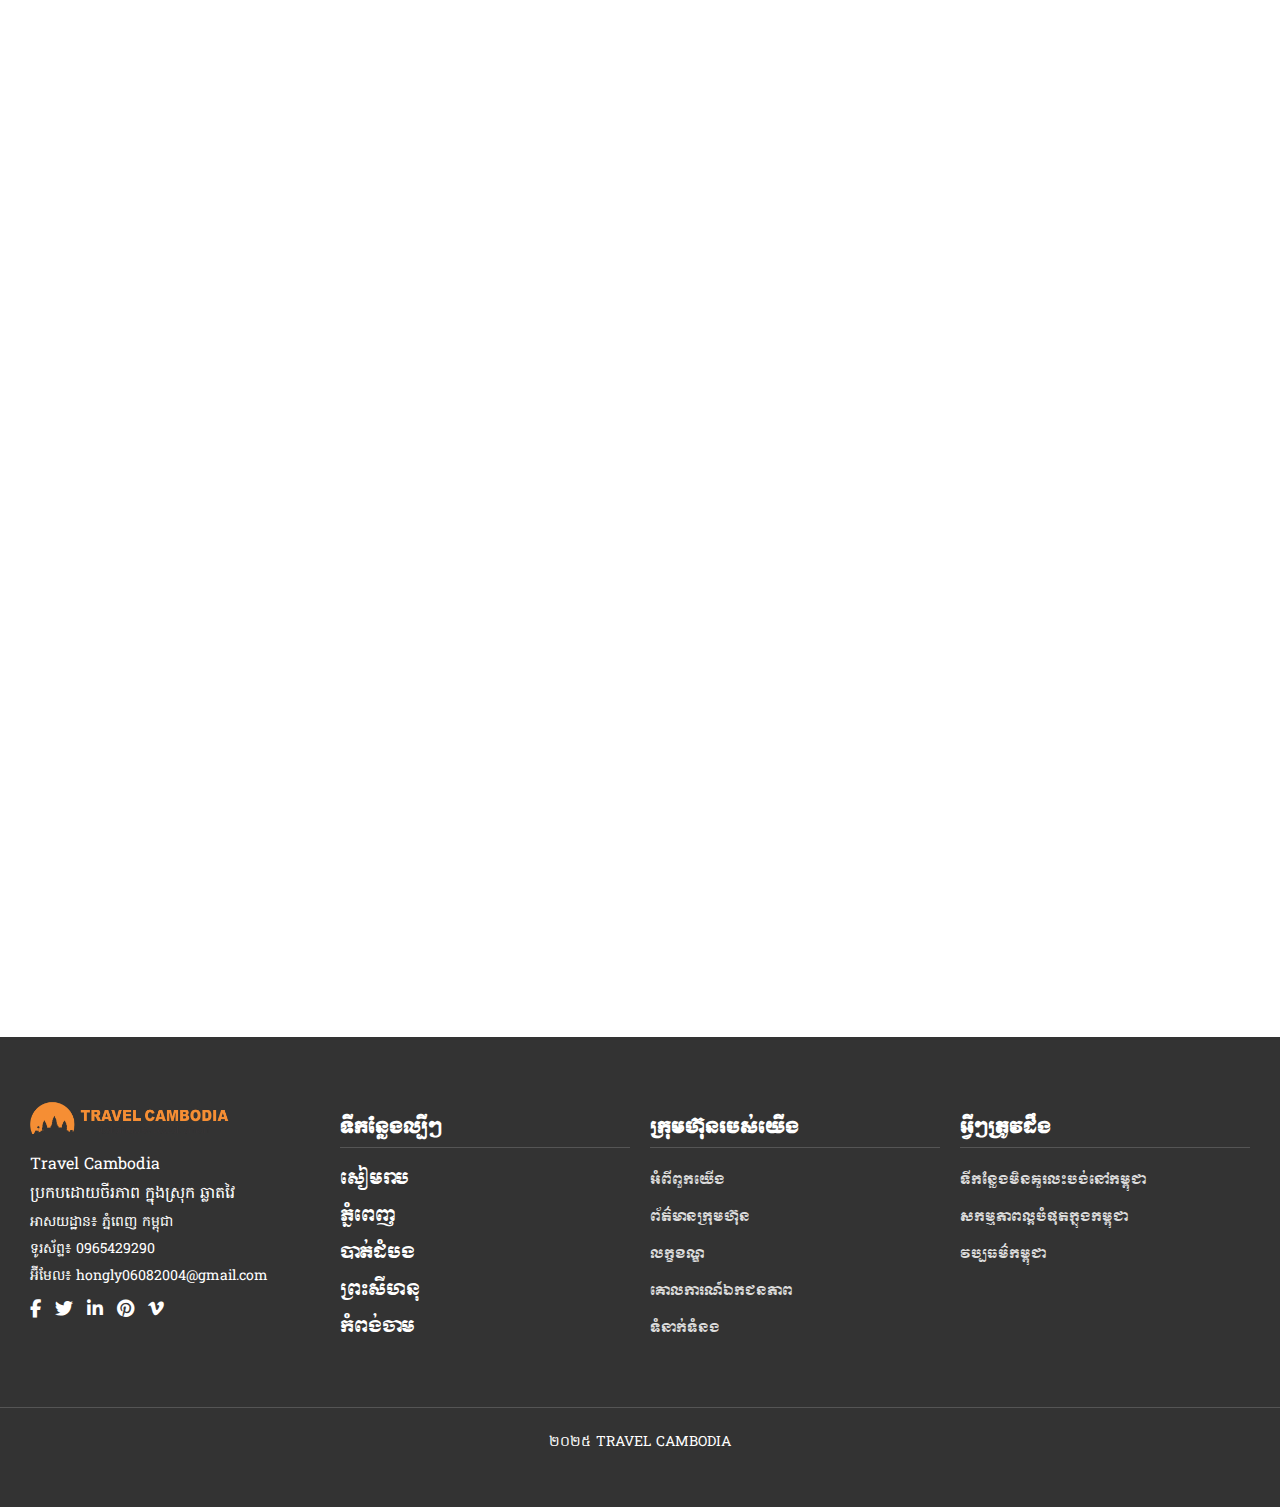
<file: beach_holiday.html>
<!DOCTYPE html>
<html lang="en">

<head>
    <meta charset="UTF-8">
    <meta name="viewport" content="width=device-width, initial-scale=1.0">
    <title>Beach Holiday</title>
    <link rel="icon" href="image/Travel-Banner-2023-002.png">
    <link rel="stylesheet" href="menupage.css">
    <link rel="stylesheet" href="https://cdnjs.cloudflare.com/ajax/libs/font-awesome/4.7.0/css/font-awesome.min.css">
    <link rel="stylesheet" href="https://cdnjs.cloudflare.com/ajax/libs/font-awesome/6.4.0/css/all.min.css">
    <link rel="stylesheet" href="https://cdnjs.cloudflare.com/ajax/libs/font-awesome/6.4.0/css/all.min.css">
    <!-- Font Awesome CDN -->
    <link rel="stylesheet" href="https://cdnjs.cloudflare.com/ajax/libs/font-awesome/4.7.0/css/font-awesome.min.css">
     <link rel="preconnect" href="https://fonts.googleapis.com">
    <link rel="preconnect" href="https://fonts.gstatic.com" crossorigin>
    <link href="https://fonts.googleapis.com/css2?family=Hanuman:wght@100..900&display=swap" rel="stylesheet">
    <link href="https://fonts.googleapis.com/css2?family=Moul&display=swap" rel="stylesheet">


    <script src="https://code.jquery.com/jquery-3.7.1.min.js"></script>
    <link rel="stylesheet" href="https://unpkg.com/aos@next/dist/aos.css" />
    <script src="https://unpkg.com/aos@next/dist/aos.js"></script>

</head>

<body>
    <div class="header">
        <div class="header-logo">
            <img src="image/logo/LogoTRAVELCAMBODIA2023.png" alt="">
        </div>
        <div class="header-menu">
            <ul>
                <li>
                    <a href="index.html">ទំព័រដើម</a>
                </li>
                <li>
                    <a href="about.html">អំពីពួកយើង</a>
                </li>
                <li><a href="contact.html">ទំនាក់ទំនង</a></li>
                <li>
                    <div class="sub-menu">
                        <i class="fa-solid fa-bars"></i>
                    </div>
                </li>
            </ul>
        </div>
    </div>
    <div class="slide-bg">
        <div class="sub-menu1">
             <ul>
                <li><a href="culture.html">វប្បធម៌ និង ជីវិត</a></li>
                <li><a href="beach_holiday.html">កំសាន្តនៅឆ្នេរ</a></li>
                <li><a href="family.html">កំសាន្តគ្រួសារ</a></li>
                <li><a href="advanture.html">កំសាន្តផ្សងព្រេង</a></li>
                <li><a href="luxury.html">កំសាន្តប្រណិត</a></li>
            </ul>
        </div>
    </div>


    <div class="overview" data-aos="fade-right">
        <h1 style="text-align: center;">ដំណើរកំសាន្តនៅឆ្នេរ</h1>
    </div>

    <div class="container-content">

    </div>


    </div>
 <footer>
        <div class="footer-container">
            <!-- Company Info -->
            <div class="footer-column">
                <div class="footer-logo">
                    <img src="image/logo/LogoTRAVELCAMBODIA2023.png" alt="Travel Cambodia Logo">
                    <p>Travel Cambodia</p>
                    <p>ប្រកបដោយចីរភាព ក្នុងស្រុក ឆ្លាតវៃ</p>
                </div>
                <div class="footer-contact">
                    <p>អាសយដ្ឋាន៖ ភ្នំពេញ កម្ពុជា</p>
                    <p>ទូរស័ព្ទ៖ 0965429290</p>
                    <p>អ៊ីមែល៖ hongly06082004@gmail.com</p>
                </div>
                <div class="footer-social">
                    <a href="#"><i class="fa fa-facebook"></i></a>
                    <a href="#"><i class="fa fa-twitter"></i></a>
                    <a href="#"><i class="fa fa-linkedin"></i></a>
                    <a href="#"><i class="fa fa-pinterest"></i></a>
                    <a href="#"><i class="fa fa-vimeo"></i></a>
                </div>
            </div>
            <!-- Top Destinations -->
            <div class="footer-column">
                <h3>ទីកន្លែងល្បីៗ</h3>
                <ul>
                    <li>សៀមរាប</li>
                    <li>ភ្នំពេញ</li>
                    <li>បាត់ដំបង</li>
                    <li>ព្រះសីហនុ</li>
                    <li>កំពង់ចាម</li>
                </ul>
            </div>
            <!-- Our Company -->
            <div class="footer-column">
                <h3>ក្រុមហ៊ុនរបស់យើង</h3>
                <ul>
                    <li><a href="#">អំពីពួកយើង</a></li>
                    <li><a href="#">ព័ត៌មានក្រុមហ៊ុន</a></li>
                    <li><a href="#">លក្ខខណ្ឌ</a></li>
                    <li><a href="#">គោលការណ៍ឯកជនភាព</a></li>
                    <li><a href="#">ទំនាក់ទំនង</a></li>
                </ul>
            </div>
            <!-- Things to Know -->
            <div class="footer-column">
                <h3>អ្វីៗត្រូវដឹង</h3>
                <ul>
                    <li><a href="#">ទីកន្លែងមិនគួរលះបង់នៅកម្ពុជា</a></li>
                    <li><a href="#">សកម្មភាពល្អបំផុតក្នុងកម្ពុជា</a></li>
                    <li><a href="#">វប្បធម៌កម្ពុជា</a></li>
                </ul>
            </div>
        </div>
        <!-- Footer Bottom -->
        <div class="footer-bottom">
            <p>២០២៥ TRAVEL CAMBODIA</p>
        </div>
    </footer>

    <script src="script/main.js"></script>
    <script src="js/data.js"></script>

    <script>
        Beachholiday(beach_box);

    </script>
    <script>
        AOS.init();
    </script>
</body>

</html>
</file>
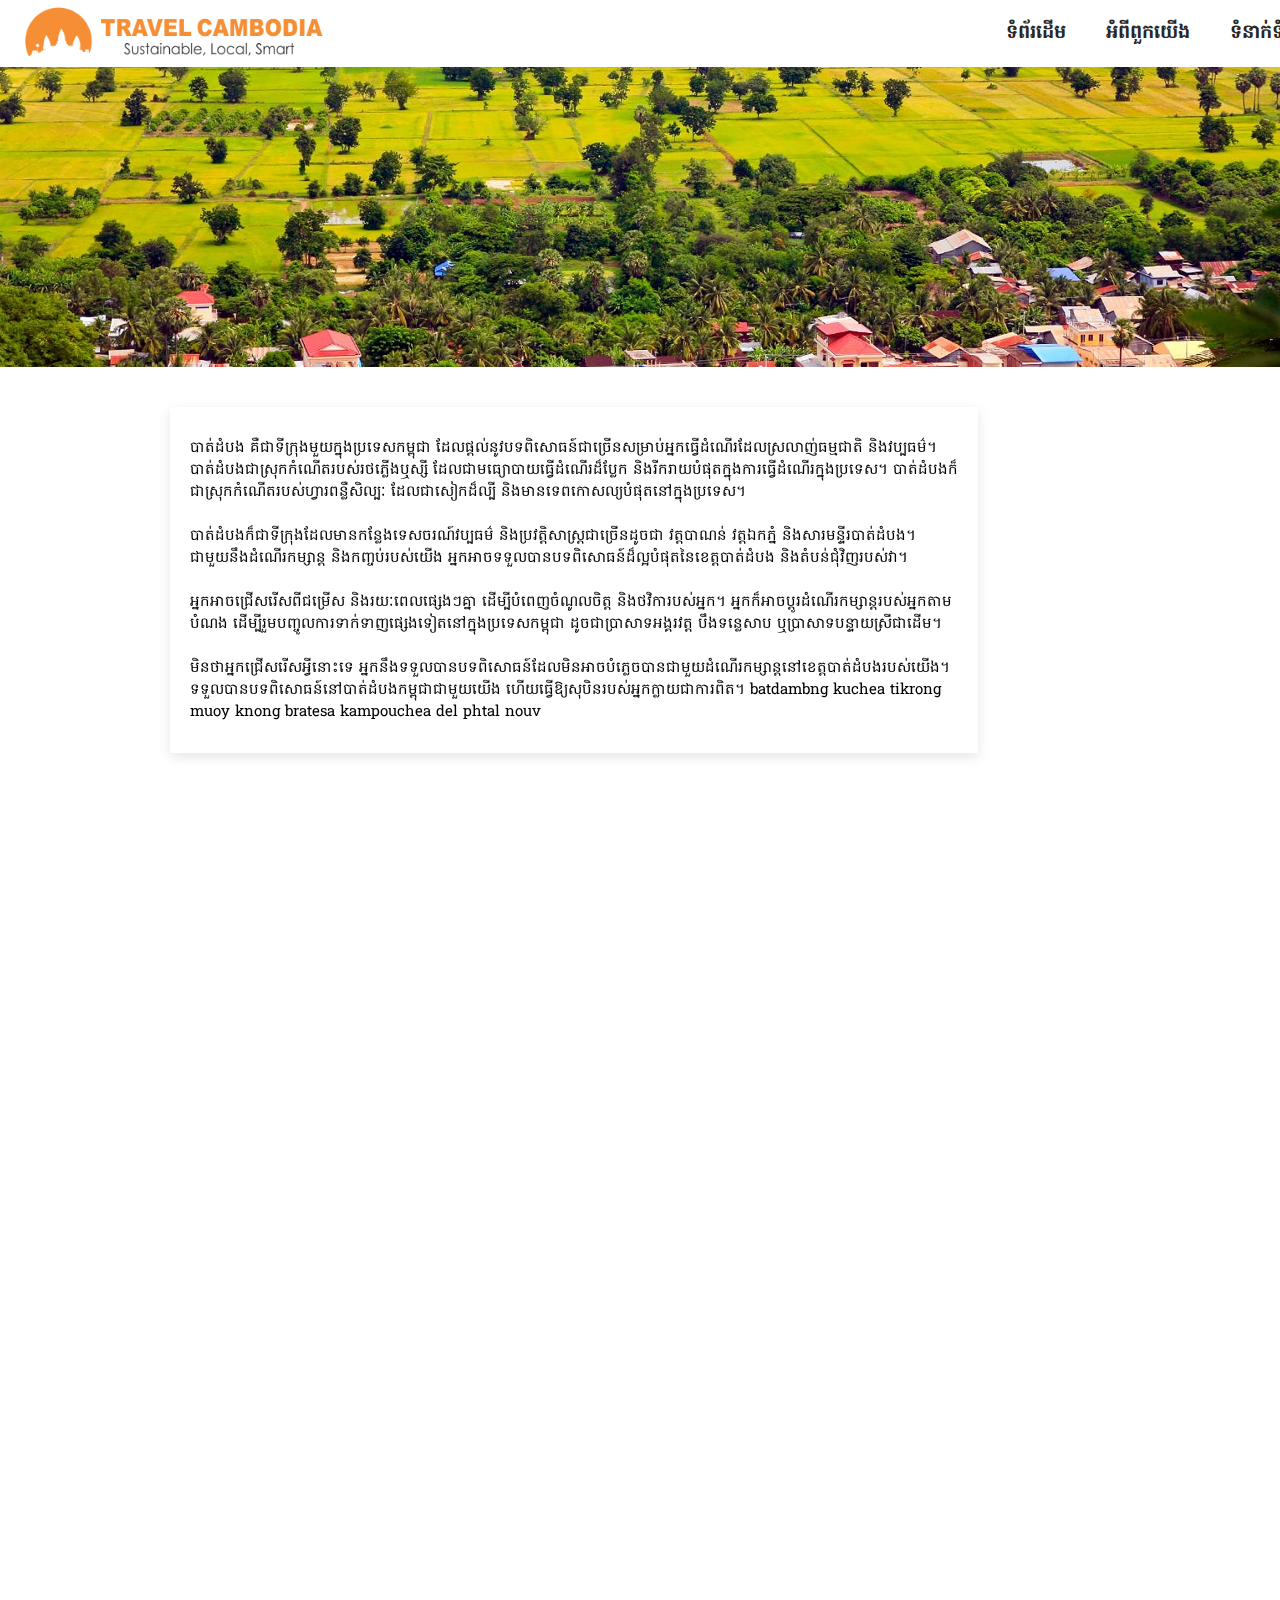
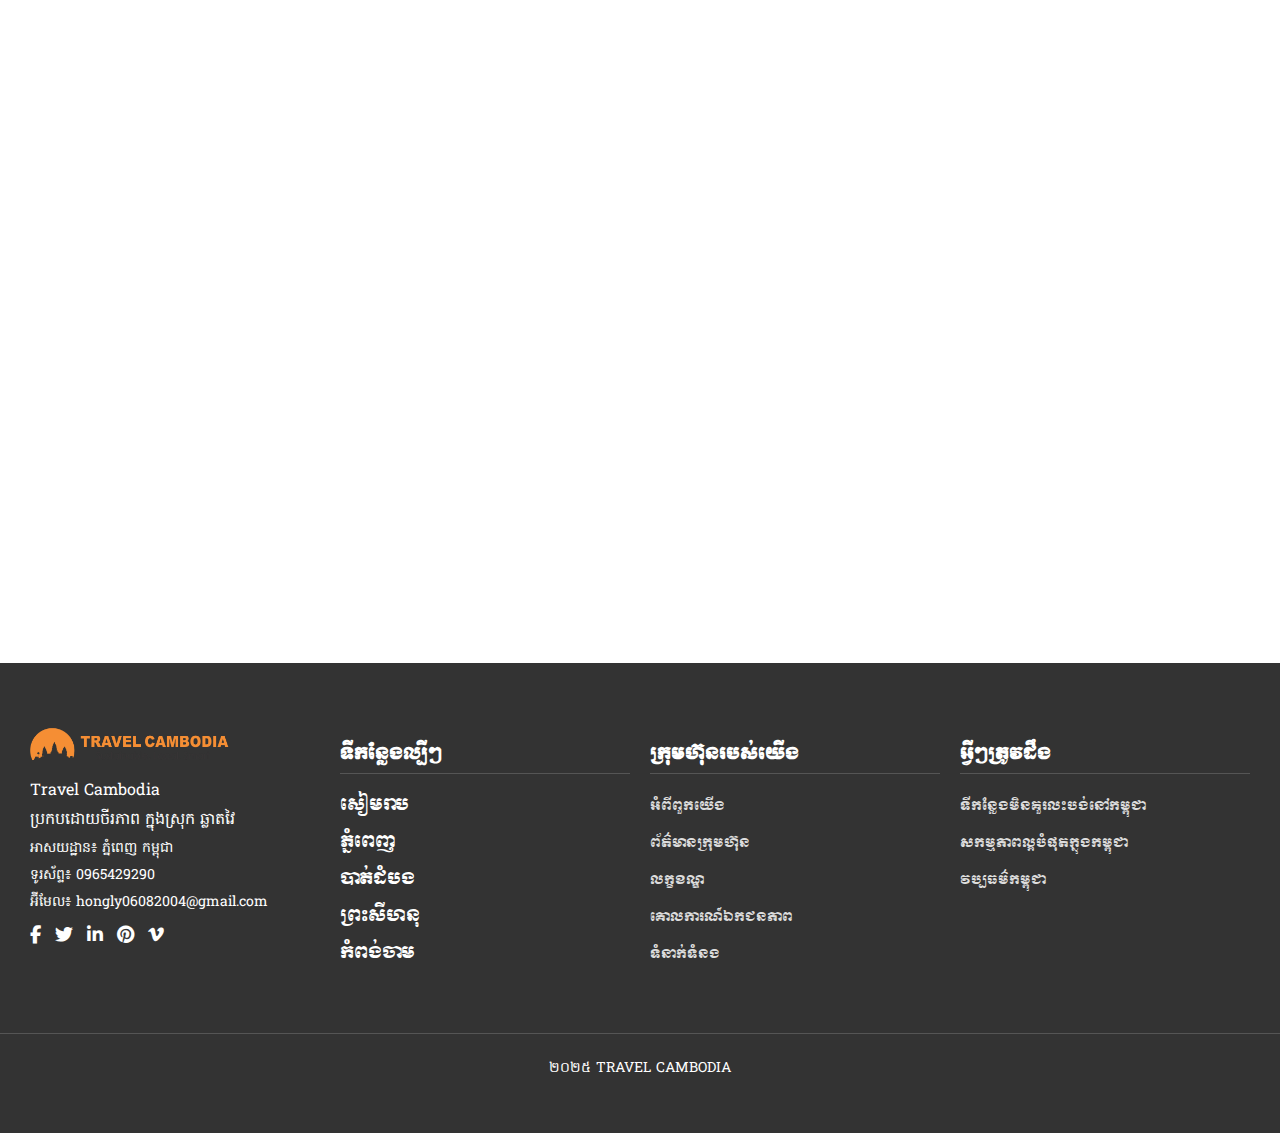
<file: BTB.html>
<!DOCTYPE html>
<html lang="en">

<head>
    <meta charset="UTF-8">
    <meta name="viewport" content="width=device-width, initial-scale=1.0">
    <title>Family Holiday</title>
    <link rel="icon" href="image/Travel-Banner-2023-002.png">
    <link rel="stylesheet" href="https://cdnjs.cloudflare.com/ajax/libs/font-awesome/4.7.0/css/font-awesome.min.css">
    <link rel="stylesheet" href="https://cdnjs.cloudflare.com/ajax/libs/font-awesome/6.4.0/css/all.min.css">

    <!-- Font Awesome CDN -->
    <link rel="stylesheet" href="https://cdnjs.cloudflare.com/ajax/libs/font-awesome/4.7.0/css/font-awesome.min.css">
    <link rel="preconnect" href="https://fonts.googleapis.com">
    <link rel="preconnect" href="https://fonts.gstatic.com" crossorigin>
    <link href="https://fonts.googleapis.com/css2?family=Hanuman:wght@100..900&display=swap" rel="stylesheet">
    <link href="https://fonts.googleapis.com/css2?family=Moul&display=swap" rel="stylesheet">


    <script src="https://code.jquery.com/jquery-3.7.1.min.js"></script>
    <link rel="stylesheet" href="https://unpkg.com/aos@next/dist/aos.css" />
    <script src="https://unpkg.com/aos@next/dist/aos.js"></script>

    <style>
        body {
            margin: 0px;
            padding: 0px;

        }

        body p {
            font-family: 'Hanuman', serif;
        }

        body h1 {
            font-family: 'Moul', serif;
        }


        .header {
            width: 100%;
            overflow: hidden;
            /* background-color: aqua; */
            box-shadow: 0 4px 12px rgba(0, 0, 0, 0.1);
        }

        .header .header-logo {
            width: 45%;
            height: 100%;
            float: left;


            /* background-color: blue; */

        }


        .header-logo img {
            width: 300px;
            transform: translateX(25px);
            object-fit: contain;


        }

        .header .header-menu {
            width: 55%;
            height: 100%;
            float: left;
            overflow: hidden;


        }

        .header-menu ul {
            list-style-type: none;
            margin: auto;
            transform: translateX(410px);
            padding: 0px;

        }

        .header-menu ul li {
            float: left;
        }

        .header-menu ul li a {
            display: block;
            text-decoration: none;
            color: rgb(40, 38, 38);
            padding: 10px 20px 0px 20px;
            /* font-family: "Moul", serif; */
            font-family: 'Hanuman', serif;
            margin-top: 9px;
            font-weight: bold;

            font-size: 1.2em;

            transition: all ease-in-out 0.4s;
        }

        .header-menu ul li a:hover {
            transform: scale(1.1);
            color: #cd9090;

        }

        /* ---------------------------------------------- */
        .sub-menu {
            float: left;
            align-items: center;
            display: flex;
            justify-content: center;
        }

        .fa-bars {
            color: rgb(14, 13, 13);
            font-size: 1.8em;
            margin-top: 18px;
            margin-left: 25px;
            cursor: pointer;
        }

        .sub-menu1 {
            background-color: rgba(25, 25, 26, 0.789);
            position: absolute;
            transform: translateX(1380px);
            display: none;
            border-radius: 0px 0px 10px 10px;
            z-index: 1;
        }

        .sub-menu1 ul {
            list-style: none;
            padding: 0px;
            margin: 0px;
            overflow: hidden;
        }

        .sub-menu1 ul li a {
            display: block;
            text-decoration: none;
            color: white;
            padding: 10px 10px 10px 20px;
            font-family: "Hanuman", serif;
            font-size: 1.1em;
            font-weight: bold;
            opacity: 0.9;

        }

        .sub-menu1 ul li a:hover {
            transform: scale(1.1);
            transition: all ease-in-out 0.4s;
            color: #cd9090;
        }

        /* ================================================= */


        .slide-bg {
            width: 100%;
            height: 300px;
            background-image: url("image/BTBbg.jpg");
            background-size: cover;
            background-position: center;
            position: relative;
            margin-bottom: 40px;
        }




        .container-content {
            width: 80%;
            overflow: hidden;
            /* background-color: #555; */
            padding: 20px 0px 20px 0px;
            box-sizing: border-box;
            margin: auto;

        }

        .container-content .box {
            width: 30%;
            height: 450px;
            float: left;
            margin: 1%;
            border-radius: 20px;
            transition: all ease-in-out 0.4s;
            margin-bottom: 30px;
            box-shadow: 0 4px 12px rgba(0, 0, 0, 0.1);
            /* background-color: #ae5555; */
        }

        .box .image {
            width: 100%;
            height: 50%;
            border-radius: 20px;
            /* background-color: #1b9612; */
        }

        .box .image img {
            width: 100%;
            height: 100%;
            border-radius: 20px 20px 0px 0px;
            object-fit: cover;
        }

        .box .ds {

            padding: 5px;

            box-sizing: border-box;
            width: 100%;
            height: 50%;
            /* background-color: #d85959; */
        }

        .box .ds p {
            margin: 0px;
            font-size: 1em;
            line-height: 30px;
            opacity: 0.8;
        }

        .box:hover {
            transform: scale(1.1);
            transition: all ease-in-out 0.4s;
        }


        .overview {
            width: 95%;
            margin: auto;
            height: 50px;
            margin-top: 20px;
            border-radius: 50px;
            background-color: rgba(128, 128, 128, 0.282);
        }

        .overview h1 {
            text-align: center;

            font-size: 1.5em;
            font-family: 'Hanuman', serif;
            font-weight: bold;
            margin: 0px;
            transform: translateY(8px);

            opacity: 0.8;

        }






        .rating {
            font-family: Arial, sans-serif;
            display: flex;
            align-items: center;
            gap: 0.5em;
            margin-top: 5px;
            margin-left: 6px;
            padding: 5px;
            box-sizing: border-box;
        }

        .rating-number {
            font-size: 0.9em;
            font-weight: bold;
            opacity: 0.8;
            color: #000;
        }

        .rating-stars {
            display: flex;
        }

        .star {
            width: 0.9em;
            height: 0.9em;
            border-radius: 50%;
            margin-right: 0.2em;
        }

        .star.filled {
            background-color: green;
        }

        .star.outline {
            border: 2px solid green;
            background-color: transparent;
        }

        .rating-reviews {
            font-size: 0.7em;
            color: #555;
        }



        footer {
            background-color: #333;
            color: #fff;
            padding: 40px 0;
            font-family: 'Moul', serif;
        }

        .footer-container {
            display: flex;
            justify-content: space-around;
            flex-wrap: wrap;
            padding: 0 20px;
        }

        .footer-column {
            flex: 1;
            min-width: 220px;
            margin: 20px 10px;
        }

        .footer-logo img {
            width: 200px;
            height: auto;
        }

        .footer-logo p {
            margin: 5px 0;
        }

        .footer-contact p {
            margin: 6px 0;
            font-size: 14px;
        }

        .footer-social a {
            color: #fff;
            margin-right: 10px;
            font-size: 18px;
            text-decoration: none;
        }

        .footer-column h3 {
            margin-bottom: 10px;
            font-size: 16px;
            border-bottom: 1px solid #555;
            padding-bottom: 5px;
        }

        .footer-column ul {
            list-style: none;
            padding: 0;
        }

        .footer-column ul li {
            margin: 8px 0;
        }

        .footer-column ul li a {
            color: #ddd;
            text-decoration: none;
            font-size: 12px;
        }

        .footer-column ul li a:hover {
            text-decoration: underline;
        }

        .footer-bottom {
            text-align: center;
            margin-top: 30px;
            font-size: 14px;
            border-top: 1px solid #555;
            padding-top: 10px;
        }

        .btb-ds {
            width: 60%;
            overflow: hidden;
            margin-left: 170px;
            padding: 20px;
            box-shadow: 0 4px 12px rgba(0, 0, 0, 0.1);

        }

        .btb-ds p {
            font-family: 'Hanuman', serif;
            font-size: 15px;
            margin: 10px 0px;
        }




        @media (max-width: 575.98px) {
            .btb-ds {
                width: 80%;
                margin: auto;
                overflow: hidden;
                padding: 20px;
                box-shadow: 0 4px 12px rgba(0, 0, 0, 0.1);
            }


            /* Header section */
            .header {
                display: flex;
                flex-direction: column;
                align-items: center;
                height: auto;
            }

            .header .header-logo,
            .header .header-menu {
                width: 100%;
                float: none;
                text-align: center;
            }

            .header .header-menu a {
                font-size: 0.8em;
                padding: 0px;
            }

            .slide-bg .ds {
                width: 50px;
                left: 30px;
                bottom: 30px;

            }



            .fa-bars {
                transform: translateX(-11px);
            }

            .slide-bg .ds h1 {
                font-size: 1.1em;
            }

            .slide-bg .ds p {
                font-size: 0.5em;
                list-style: 20px;
                opacity: 0.7;

            }




            .header-logo img {
                width: 200px;
                transform: translateX(0);
            }

            .header-menu ul {
                transform: translateX(0);
                display: flex;
                flex-direction: column;
                align-items: center;
            }

            .header-menu ul li {
                float: none;
            }



            .sub-menu1 {
                transform: translateX(0);
                width: 100%;
                text-align: center;
            }

            /* Slide section */
            .slide-bg {
                height: 300px;
            }

            .slide-bg .ds {
                width: 60%;
                transform: translate(0, 50px);
                text-align: center;
            }

            .slide-bg .ds h1 {
                font-size: 1.5em;
            }

            .slide-bg .ds p {
                font-size: 0.9em;
                line-height: 20px;
            }


            .container-content {
                width: 95%;
                overflow: hidden;
                /* background-color: #555; */
                padding: 20px 0px 20px 0px;
                box-sizing: border-box;
                margin: auto;

            }

            .container-content .box {
                width: 45%;
                height: 300px;
                float: left;
                margin: 1%;
                border-radius: 20px;
                transition: all ease-in-out 0.4s;
                margin-bottom: 30px;
                box-shadow: 0 4px 12px rgba(0, 0, 0, 0.1);
                /* background-color: #ae5555; */
            }

            .container-content .box p {
                font-size: 0.7em;
                line-height: 15px;

            }

            .rating {
                font-size: 0.8em;
                margin: 0px;
            }






        }
    </style>
</head>

<body>
    <div class="header">
        <div class="header-logo">
            <img src="image/logo/LogoTRAVELCAMBODIA2023.png" alt="">
        </div>
        <div class="header-menu">
            <ul>
                <li>
                    <a href="index.html">ទំព័រដើម</a>
                </li>
                <li>
                    <a href="about.html">អំពីពួកយើង</a>
                </li>
                <li><a href="contact.html">ទំនាក់ទំនង</a></li>
                <li>
                    <div class="sub-menu">
                        <i class="fa-solid fa-bars"></i>
                    </div>
                </li>
            </ul>
        </div>
    </div>
    <div class="slide-bg">
        <div class="sub-menu1">
            <ul>
                <li><a href="culture.html">វប្បធម៌ និង ជីវិត</a></li>
                <li><a href="beach_holiday.html">កំសាន្តនៅឆ្នេរ</a></li>
                <li><a href="family.html">កំសាន្តគ្រួសារ</a></li>
                <li><a href="advanture.html">កំសាន្តផ្សងព្រេង</a></li>
                <li><a href="luxury.html">កំសាន្តប្រណិត</a></li>
            </ul>
        </div>
    </div>

    <div class="btb-ds" data-aos="fade-right" data-aos-offset="300">
        <p>
            បាត់ដំបង គឺជាទីក្រុងមួយក្នុងប្រទេសកម្ពុជា ដែលផ្តល់នូវបទពិសោធន៍ជាច្រើនសម្រាប់អ្នកធ្វើដំណើរដែលស្រលាញ់ធម្មជាតិ
            និងវប្បធម៌។ បាត់ដំបងជាស្រុកកំណើតរបស់រថភ្លើងឬស្សី ដែលជាមធ្យោបាយធ្វើដំណើរដ៏ប្លែក
            និងរីករាយបំផុតក្នុងការធ្វើដំណើរក្នុងប្រទេស។ បាត់ដំបងក៏ជាស្រុកកំណើតរបស់ហ្វារពន្លឺសិល្បៈ ដែលជាសៀកដ៏ល្បី
            និងមានទេពកោសល្យបំផុតនៅក្នុងប្រទេស។ <br> <br>

            បាត់ដំបងក៏ជាទីក្រុងដែលមានកន្លែងទេសចរណ៍វប្បធម៌ និងប្រវត្តិសាស្ត្រជាច្រើនដូចជា វត្តបាណន់ វត្តឯកភ្នំ
            និងសារមន្ទីរបាត់ដំបង។ ជាមួយនឹងដំណើរកម្សាន្ត និងកញ្ចប់របស់យើង
            អ្នកអាចទទួលបានបទពិសោធន៍ដ៏ល្អបំផុតនៃខេត្តបាត់ដំបង និងតំបន់ជុំវិញរបស់វា។ <br> <br>

            អ្នកអាចជ្រើសរើសពីជម្រើស និងរយៈពេលផ្សេងៗគ្នា ដើម្បីបំពេញចំណូលចិត្ត និងថវិការបស់អ្នក។
            អ្នកក៏អាចប្ដូរដំណើរកម្សាន្តរបស់អ្នកតាមបំណង ដើម្បីរួមបញ្ចូលការទាក់ទាញផ្សេងទៀតនៅក្នុងប្រទេសកម្ពុជា
            ដូចជាប្រាសាទអង្គរវត្ត បឹងទន្លេសាប ឬប្រាសាទបន្ទាយស្រីជាដើម។ <br> <br>

            មិនថាអ្នកជ្រើសរើសអ្វីនោះទេ
            អ្នកនឹងទទួលបានបទពិសោធន៍ដែលមិនអាចបំភ្លេចបានជាមួយដំណើរកម្សាន្តនៅខេត្តបាត់ដំបងរបស់យើង។
            ទទួលបានបទពិសោធន៍នៅបាត់ដំបងកម្ពុជាជាមួយយើង ហើយធ្វើឱ្យសុបិនរបស់អ្នកក្លាយជាការពិត។
            batdambng kuchea tikrong muoy knong bratesa kampouchea del phtal nouv
        </p>

    </div>




    <div class="container-content">

    </div>


    </div>
    <footer>
        <div class="footer-container">
            <!-- Company Info -->
            <div class="footer-column">
                <div class="footer-logo">
                    <img src="image/logo/LogoTRAVELCAMBODIA2023.png" alt="Travel Cambodia Logo">
                    <p>Travel Cambodia</p>
                    <p>ប្រកបដោយចីរភាព ក្នុងស្រុក ឆ្លាតវៃ</p>
                </div>
                <div class="footer-contact">
                    <p>អាសយដ្ឋាន៖ ភ្នំពេញ កម្ពុជា</p>
                    <p>ទូរស័ព្ទ៖ 0965429290</p>
                    <p>អ៊ីមែល៖ hongly06082004@gmail.com</p>
                </div>
                <div class="footer-social">
                    <a href="#"><i class="fa fa-facebook"></i></a>
                    <a href="#"><i class="fa fa-twitter"></i></a>
                    <a href="#"><i class="fa fa-linkedin"></i></a>
                    <a href="#"><i class="fa fa-pinterest"></i></a>
                    <a href="#"><i class="fa fa-vimeo"></i></a>
                </div>
            </div>
            <!-- Top Destinations -->
            <div class="footer-column">
                <h3>ទីកន្លែងល្បីៗ</h3>
                <ul>
                    <li>សៀមរាប</li>
                    <li>ភ្នំពេញ</li>
                    <li>បាត់ដំបង</li>
                    <li>ព្រះសីហនុ</li>
                    <li>កំពង់ចាម</li>
                </ul>
            </div>
            <!-- Our Company -->
            <div class="footer-column">
                <h3>ក្រុមហ៊ុនរបស់យើង</h3>
                <ul>
                    <li><a href="#">អំពីពួកយើង</a></li>
                    <li><a href="#">ព័ត៌មានក្រុមហ៊ុន</a></li>
                    <li><a href="#">លក្ខខណ្ឌ</a></li>
                    <li><a href="#">គោលការណ៍ឯកជនភាព</a></li>
                    <li><a href="#">ទំនាក់ទំនង</a></li>
                </ul>
            </div>
            <!-- Things to Know -->
            <div class="footer-column">
                <h3>អ្វីៗត្រូវដឹង</h3>
                <ul>
                    <li><a href="#">ទីកន្លែងមិនគួរលះបង់នៅកម្ពុជា</a></li>
                    <li><a href="#">សកម្មភាពល្អបំផុតក្នុងកម្ពុជា</a></li>
                    <li><a href="#">វប្បធម៌កម្ពុជា</a></li>
                </ul>
            </div>
        </div>
        <!-- Footer Bottom -->
        <div class="footer-bottom">
            <p>២០២៥ TRAVEL CAMBODIA</p>
        </div>
    </footer>

    <script src="script/main.js"></script>
    <script src="js/data.js"></script>

    <script>
        family(family_box);

    </script>
    <script>
        AOS.init();
    </script>
</body>

</html>
</file>
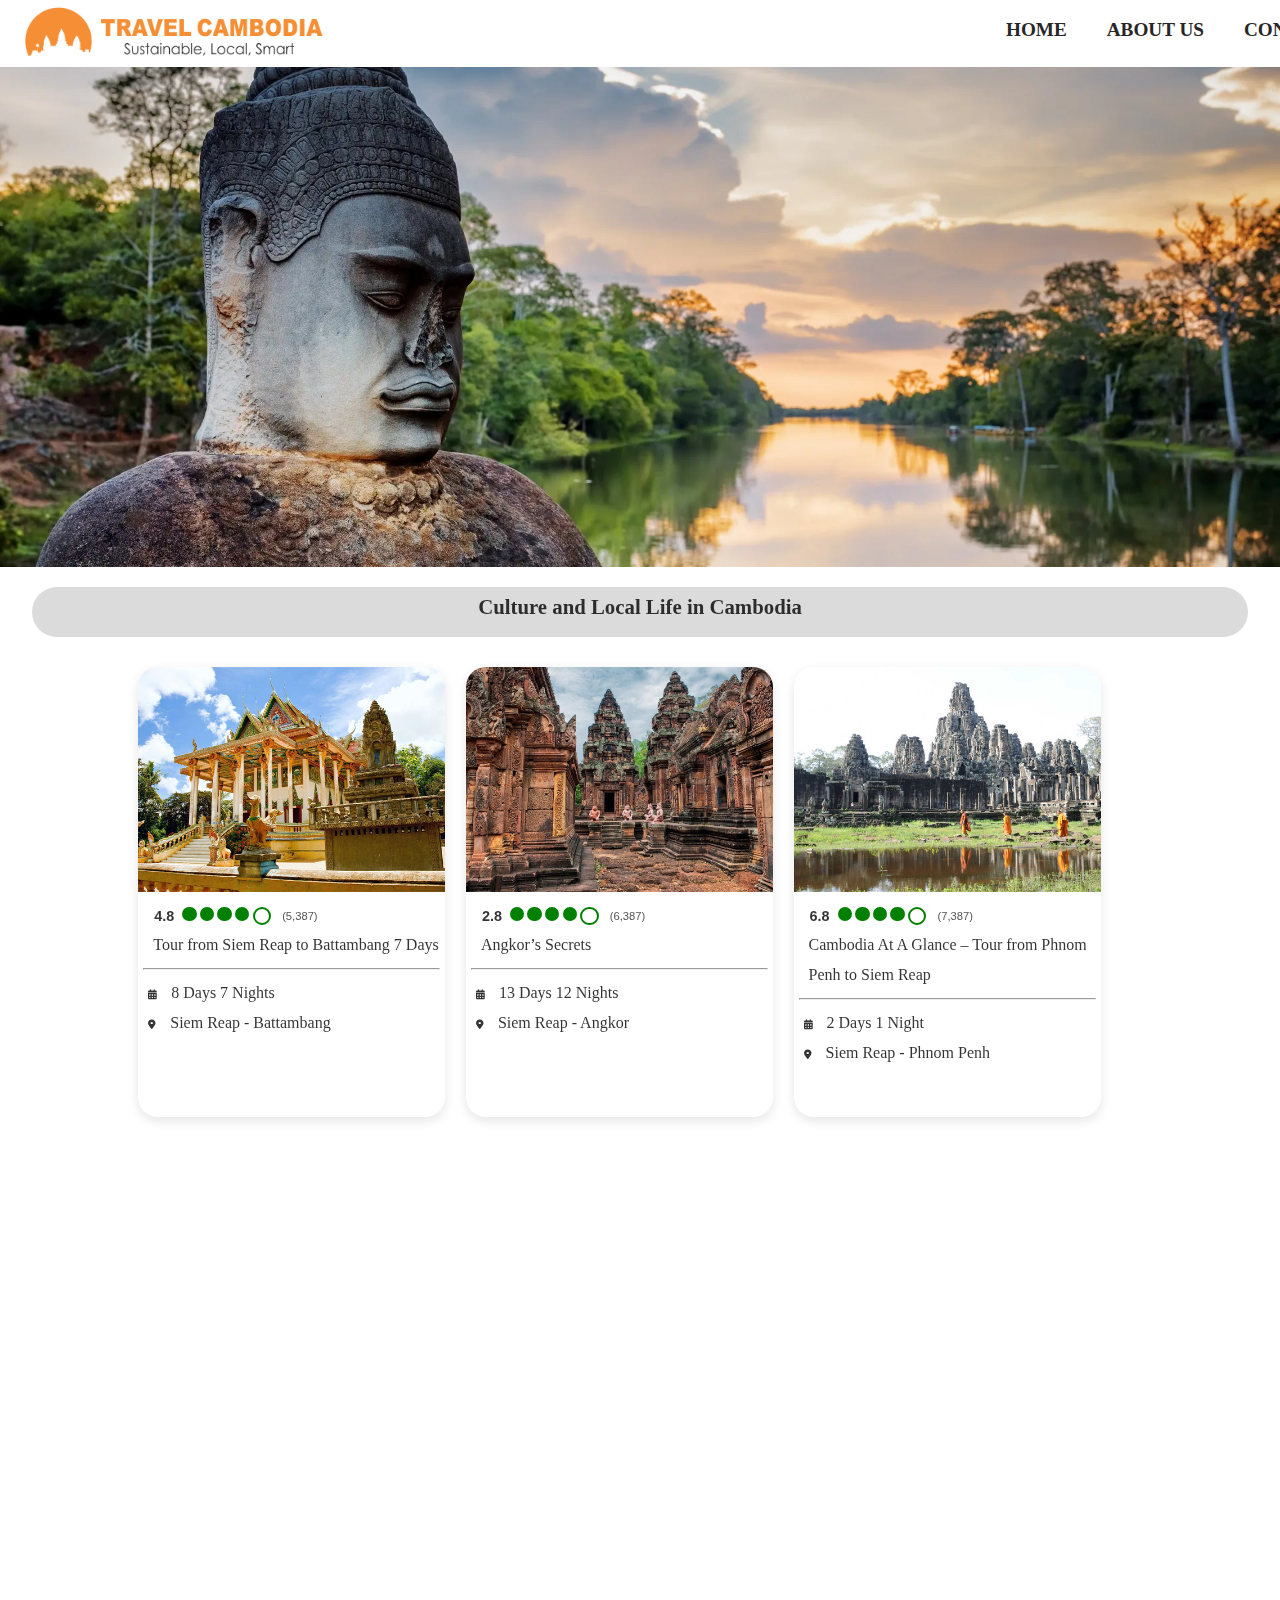
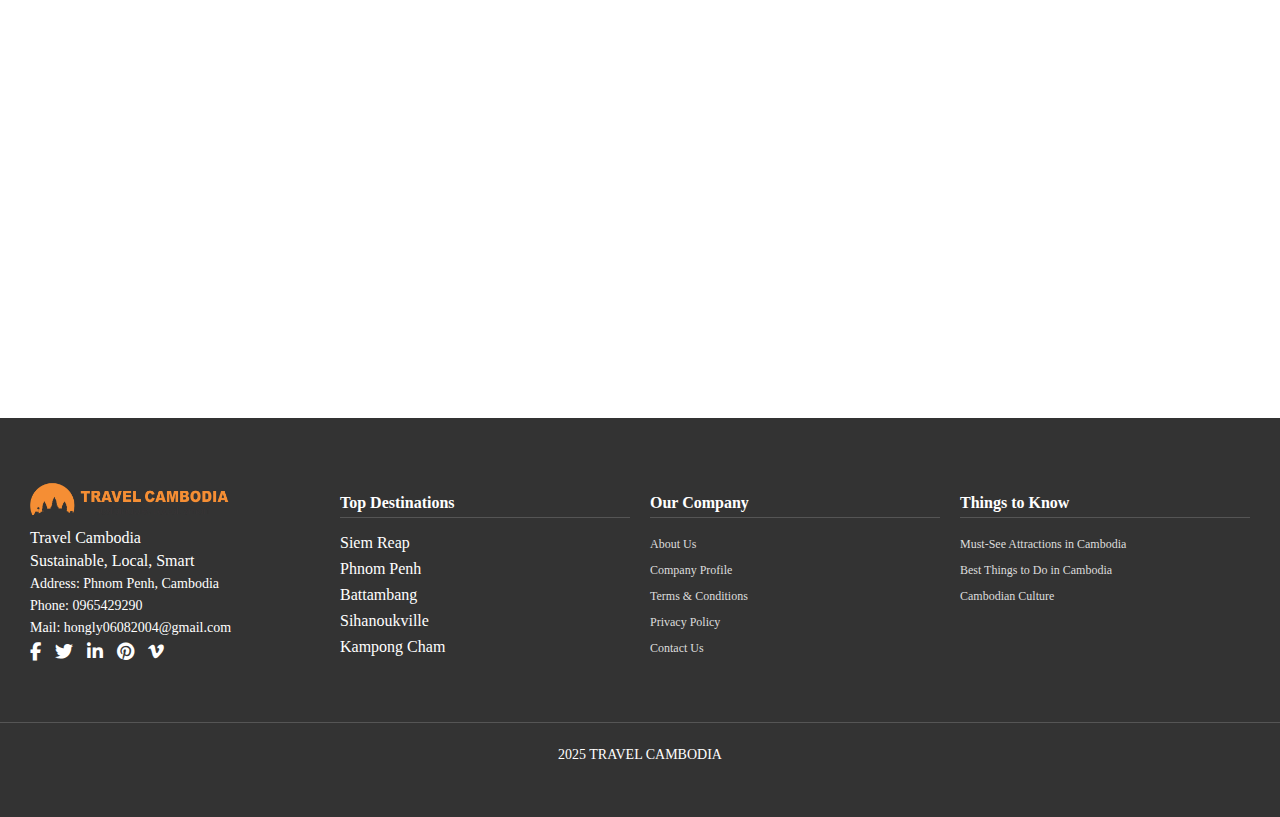
<file: culture.html>
<!DOCTYPE html>
<html lang="en">

<head>
    <meta charset="UTF-8">
    <meta name="viewport" content="width=device-width, initial-scale=1.0">
    <title>Culture and Locals Life </title>
    <link rel="icon" href="image/Travel-Banner-2023-002.png">
    <link rel="stylesheet" href="menupage.css">
    <link rel="stylesheet" href="https://cdnjs.cloudflare.com/ajax/libs/font-awesome/4.7.0/css/font-awesome.min.css">
    <link rel="stylesheet" href="https://cdnjs.cloudflare.com/ajax/libs/font-awesome/6.4.0/css/all.min.css">
    <!-- Font Awesome CDN -->
    <link rel="stylesheet" href="https://cdnjs.cloudflare.com/ajax/libs/font-awesome/4.7.0/css/font-awesome.min.css">

    <script src="https://code.jquery.com/jquery-3.7.1.min.js"></script>

    <link rel="stylesheet" href="https://unpkg.com/aos@next/dist/aos.css" />
    <script src="https://unpkg.com/aos@next/dist/aos.js"></script>


</head>

<body>
    <div class="header">
        <div class="header-logo">
            <img src="image/logo/LogoTRAVELCAMBODIA2023.png" alt="">
        </div>
        <div class="header-menu">
            <ul>
                <li>
                    <a href="index.html">HOME</a>

                </li>
                <li>
                    <a href="about.html">ABOUT US</a>
                </li>
                <li><a href="contact.html">CONTACT US</a></li>
                <li>
                    <div class="sub-menu">
                        <i class="fa-solid fa-bars"></i>
                    </div>
                </li>
            </ul>
        </div>
    </div>
    <div class="slide-bg">
        <div class="sub-menu1">
            <ul>
                <li><a href="culture.html">Culture & Local Life</a></li>
                <li><a href="beach_holiday.html">Beach Holiday</a></li>
                <li><a href="family.html">Family Tour</a></li>
                <li><a href="advanture.html">Adventure Tour</a></li>
                <li><a href="luxury.html">Luxury Tour</a></li>
            </ul>
        </div>
    </div>


    <div class="overview" data-aos="fade-right" data-aos-duration="1000">
        <h1 style="text-align: center;">Culture and Local Life in Cambodia</h1>
    </div>

    <div class="container-content" >

    </div>


    </div>
    <footer>
        <div class="footer-container">
            <!-- Company Info -->
            <div class="footer-column">
                <div class="footer-logo">
                    <img src="image/logo/LogoTRAVELCAMBODIA2023.png" alt="Travel Cambodia Logo">
                    <p>Travel Cambodia</p>
                    <p>Sustainable, Local, Smart</p>
                </div>
                <div class="footer-contact">
                    <p>Address: Phnom Penh, Cambodia</p>
                    <p>Phone: 0965429290</p>
                    <p>Mail: hongly06082004@gmail.com</p>
                </div>
                <div class="footer-social">
                    <a href="#"><i class="fa fa-facebook"></i></a>
                    <a href="#"><i class="fa fa-twitter"></i></a>
                    <a href="#"><i class="fa fa-linkedin"></i></a>
                    <a href="#"><i class="fa fa-pinterest"></i></a>
                    <a href="#"><i class="fa fa-vimeo"></i></a>
                </div>
            </div>

            <!-- Top Destinations -->
            <div class="footer-column">
                <h3>Top Destinations</h3>
                <ul>
                    <li>Siem Reap</li>
                    <li>Phnom Penh</li>
                    <li>Battambang</li>
                    <li>Sihanoukville</li>
                    <li>Kampong Cham</li>
                </ul>
            </div>

            <!-- Our Company -->
            <div class="footer-column">
                <h3>Our Company</h3>
                <ul>
                    <li><a href="#">About Us</a></li>
                    <li><a href="#">Company Profile</a></li>
                    <li><a href="#">Terms & Conditions</a></li>
                    <li><a href="#">Privacy Policy</a></li>
                    <li><a href="#">Contact Us</a></li>
                </ul>
            </div>

            <!-- Things to Know -->
            <div class="footer-column">
                <h3>Things to Know</h3>
                <ul>
                    <li><a href="#">Must-See Attractions in Cambodia</a></li>
                    <li><a href="#">Best Things to Do in Cambodia</a></li>
                    <li><a href="#">Cambodian Culture</a></li>
                </ul>
            </div>
        </div>

        <!-- Footer Bottom -->
        <div class="footer-bottom">
            <p>2025 TRAVEL CAMBODIA</p>
        </div>
    </footer>

    <script src="script/main.js"></script>
    <script src="js/data.js"></script>

    <script>
        Culture(culture_life);

    </script>
    <script>
        AOS.init();
    </script>
</body>

</html>
</file>
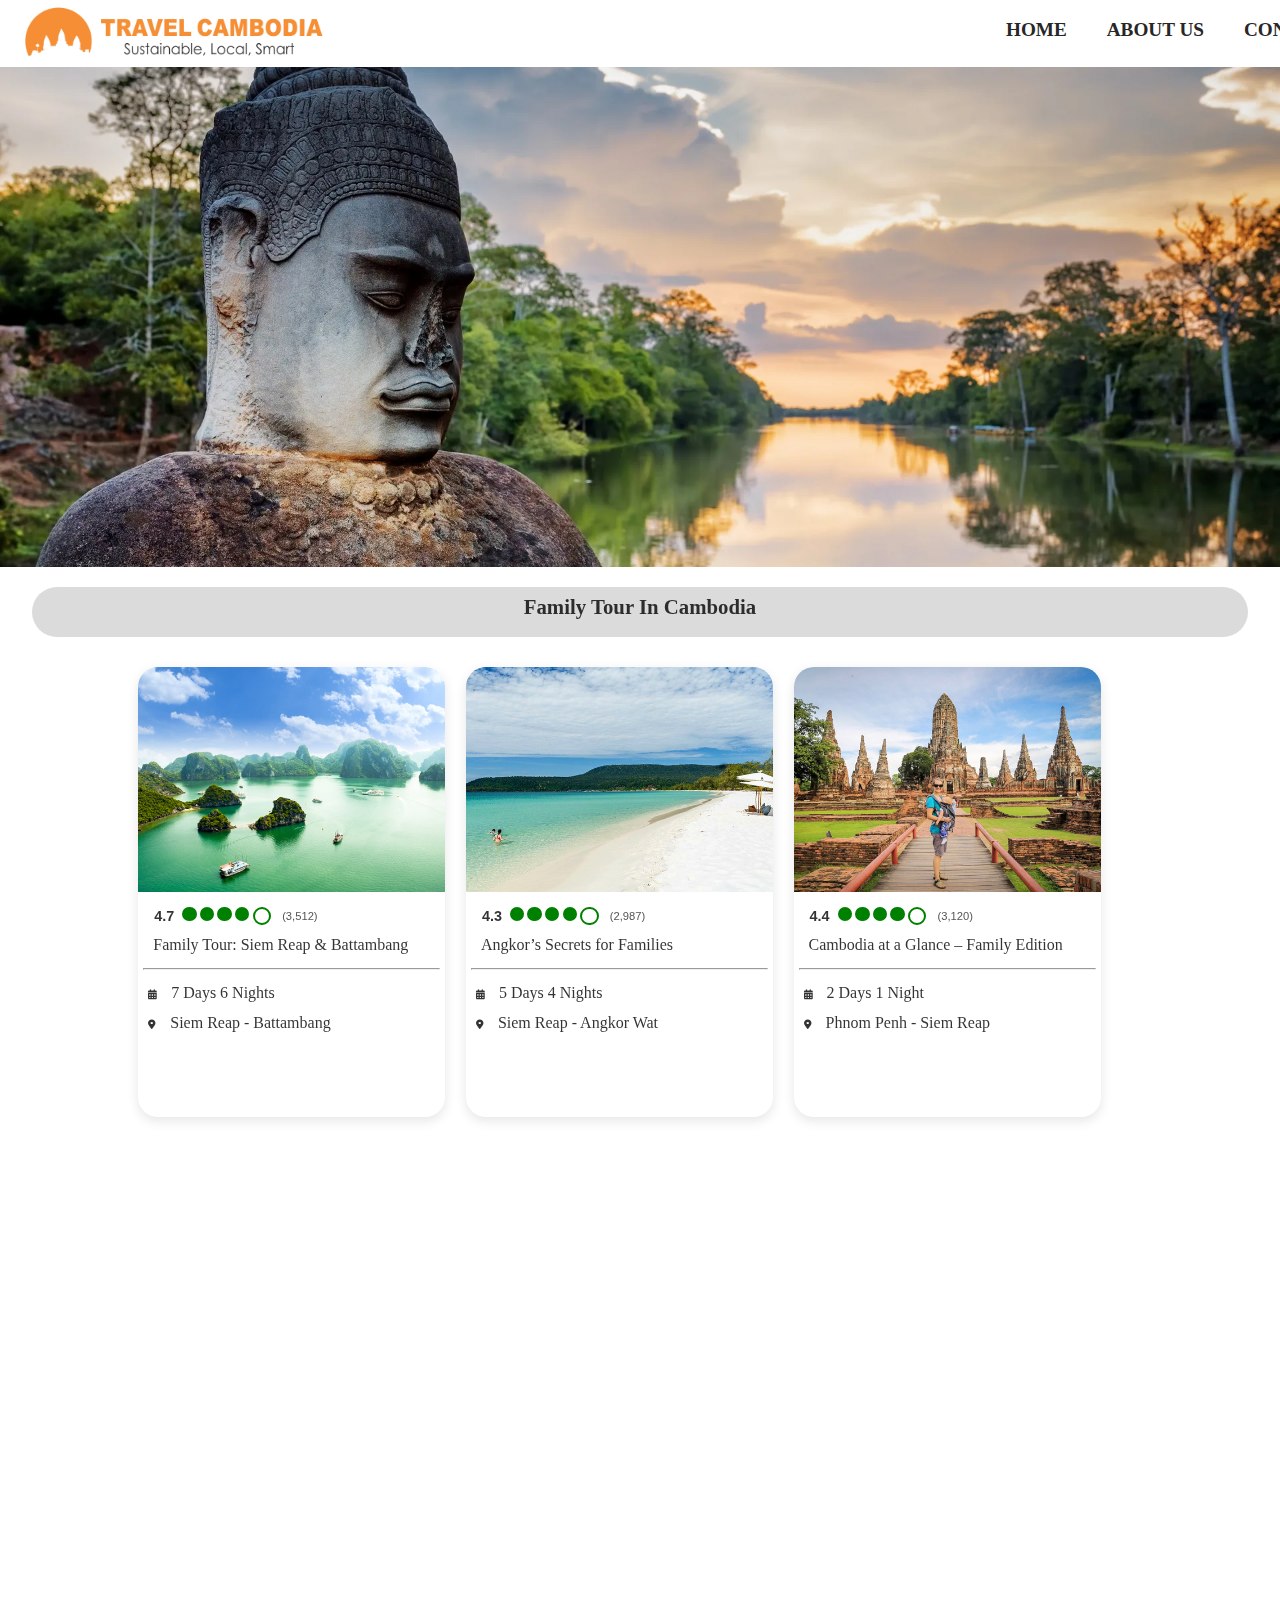
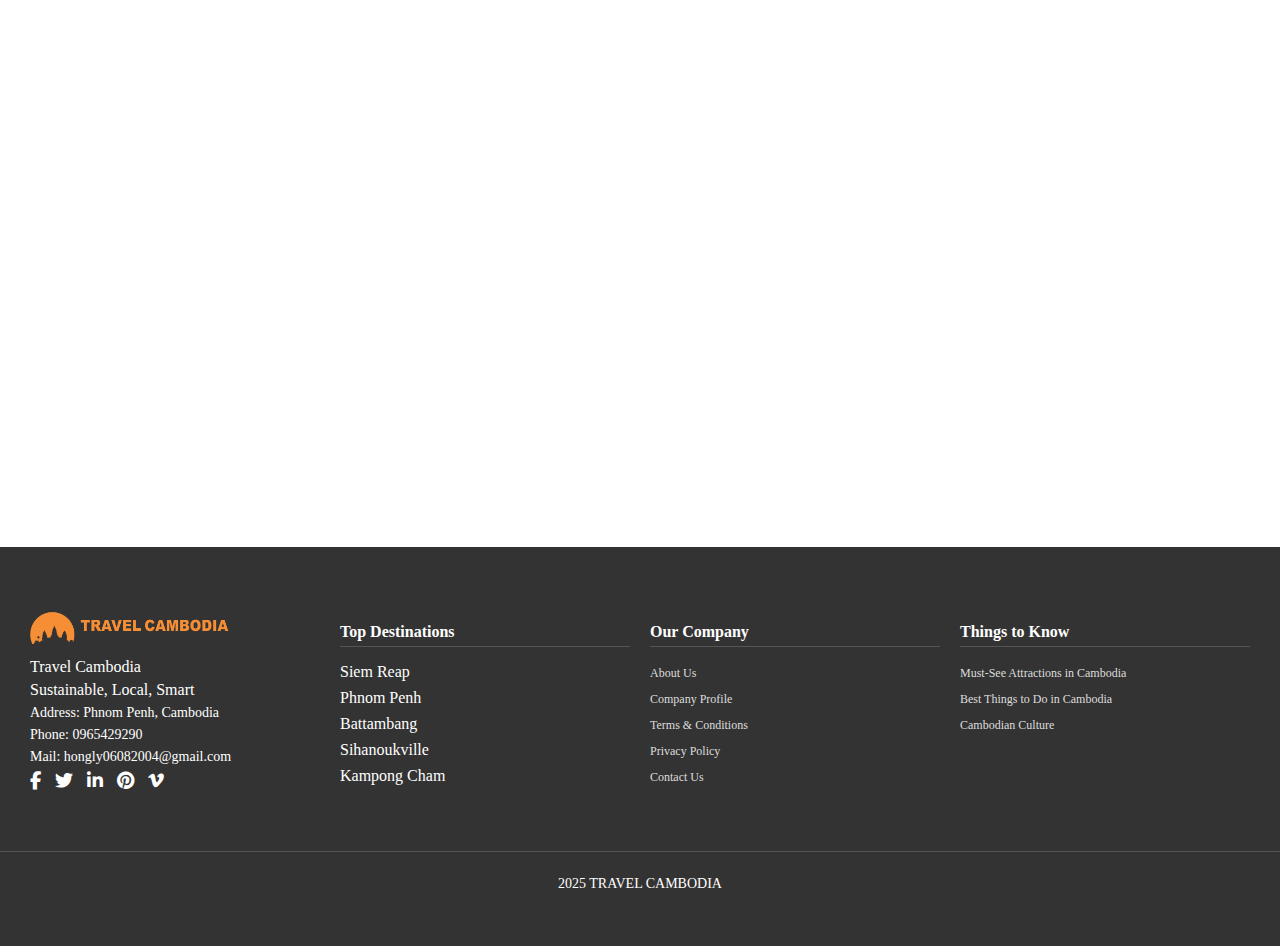
<file: family.html>
<!DOCTYPE html>
<html lang="en">

<head>
    <meta charset="UTF-8">
    <meta name="viewport" content="width=device-width, initial-scale=1.0">
    <title>Family Holiday</title>
    <link rel="icon" href="image/Travel-Banner-2023-002.png">
    <link rel="stylesheet" href="menupage.css">
    <link rel="stylesheet" href="https://cdnjs.cloudflare.com/ajax/libs/font-awesome/4.7.0/css/font-awesome.min.css">
    <link rel="stylesheet" href="https://cdnjs.cloudflare.com/ajax/libs/font-awesome/6.4.0/css/all.min.css">

    <!-- Font Awesome CDN -->
    <link rel="stylesheet" href="https://cdnjs.cloudflare.com/ajax/libs/font-awesome/4.7.0/css/font-awesome.min.css">

    <script src="https://code.jquery.com/jquery-3.7.1.min.js"></script>
    <link rel="stylesheet" href="https://unpkg.com/aos@next/dist/aos.css" />
    <script src="https://unpkg.com/aos@next/dist/aos.js"></script>

</head>

<body>
    <div class="header">
        <div class="header-logo">
            <img src="image/logo/LogoTRAVELCAMBODIA2023.png" alt="">
        </div>
        <div class="header-menu">
            <ul>
                <li>
                    <a href="index.html">HOME</a>

                </li>
                <li>
                    <a href="about.html">ABOUT US</a>
                </li>
                <li><a href="contact.html">CONTACT US</a></li>
                <li>
                    <div class="sub-menu">
                        <i class="fa-solid fa-bars"></i>
                    </div>
                </li>
            </ul>
        </div>
    </div>
    <div class="slide-bg">
        <div class="sub-menu1">
            <ul>
                <li><a href="culture.html">Culture & Local Life</a></li>
                <li><a href="beach_holiday.html">Beach Holiday</a></li>
                <li><a href="family.html">Family Tour</a></li>
                <li><a href="advanture.html">Adventure Tour</a></li>
                <li><a href="luxury.html">Luxury Tour</a></li>
            </ul>
        </div>




    </div>


    <div class="overview" data-aos="fade-right">
        <h1 style="text-align: center;">Family Tour In Cambodia</h1>
    </div>

    <div class="container-content">

    </div>


    </div>
    <footer>
        <div class="footer-container">
            <!-- Company Info -->
            <div class="footer-column">
                <div class="footer-logo">
                    <img src="image/logo/LogoTRAVELCAMBODIA2023.png" alt="Travel Cambodia Logo">
                    <p>Travel Cambodia</p>
                    <p>Sustainable, Local, Smart</p>
                </div>
                <div class="footer-contact">
                    <p>Address: Phnom Penh, Cambodia</p>
                    <p>Phone: 0965429290</p>
                    <p>Mail: hongly06082004@gmail.com</p>
                </div>
                <div class="footer-social">
                    <a href="#"><i class="fa fa-facebook"></i></a>
                    <a href="#"><i class="fa fa-twitter"></i></a>
                    <a href="#"><i class="fa fa-linkedin"></i></a>
                    <a href="#"><i class="fa fa-pinterest"></i></a>
                    <a href="#"><i class="fa fa-vimeo"></i></a>
                </div>
            </div>

            <!-- Top Destinations -->
            <div class="footer-column">
                <h3>Top Destinations</h3>
                <ul>
                    <li>Siem Reap</li>
                    <li>Phnom Penh</li>
                    <li>Battambang</li>
                    <li>Sihanoukville</li>
                    <li>Kampong Cham</li>
                </ul>
            </div>

            <!-- Our Company -->
            <div class="footer-column">
                <h3>Our Company</h3>
                <ul>
                    <li><a href="#">About Us</a></li>
                    <li><a href="#">Company Profile</a></li>
                    <li><a href="#">Terms & Conditions</a></li>
                    <li><a href="#">Privacy Policy</a></li>
                    <li><a href="#">Contact Us</a></li>
                </ul>
            </div>

            <!-- Things to Know -->
            <div class="footer-column">
                <h3>Things to Know</h3>
                <ul>
                    <li><a href="#">Must-See Attractions in Cambodia</a></li>
                    <li><a href="#">Best Things to Do in Cambodia</a></li>
                    <li><a href="#">Cambodian Culture</a></li>
                </ul>
            </div>
        </div>

        <!-- Footer Bottom -->
        <div class="footer-bottom">
            <p>2025 TRAVEL CAMBODIA</p>
        </div>
    </footer>

    <script src="script/main.js"></script>
    <script src="js/data.js"></script>

    <script>
        family(family_box);

    </script>
    <script>
        AOS.init();
    </script>
</body>

</html>
</file>
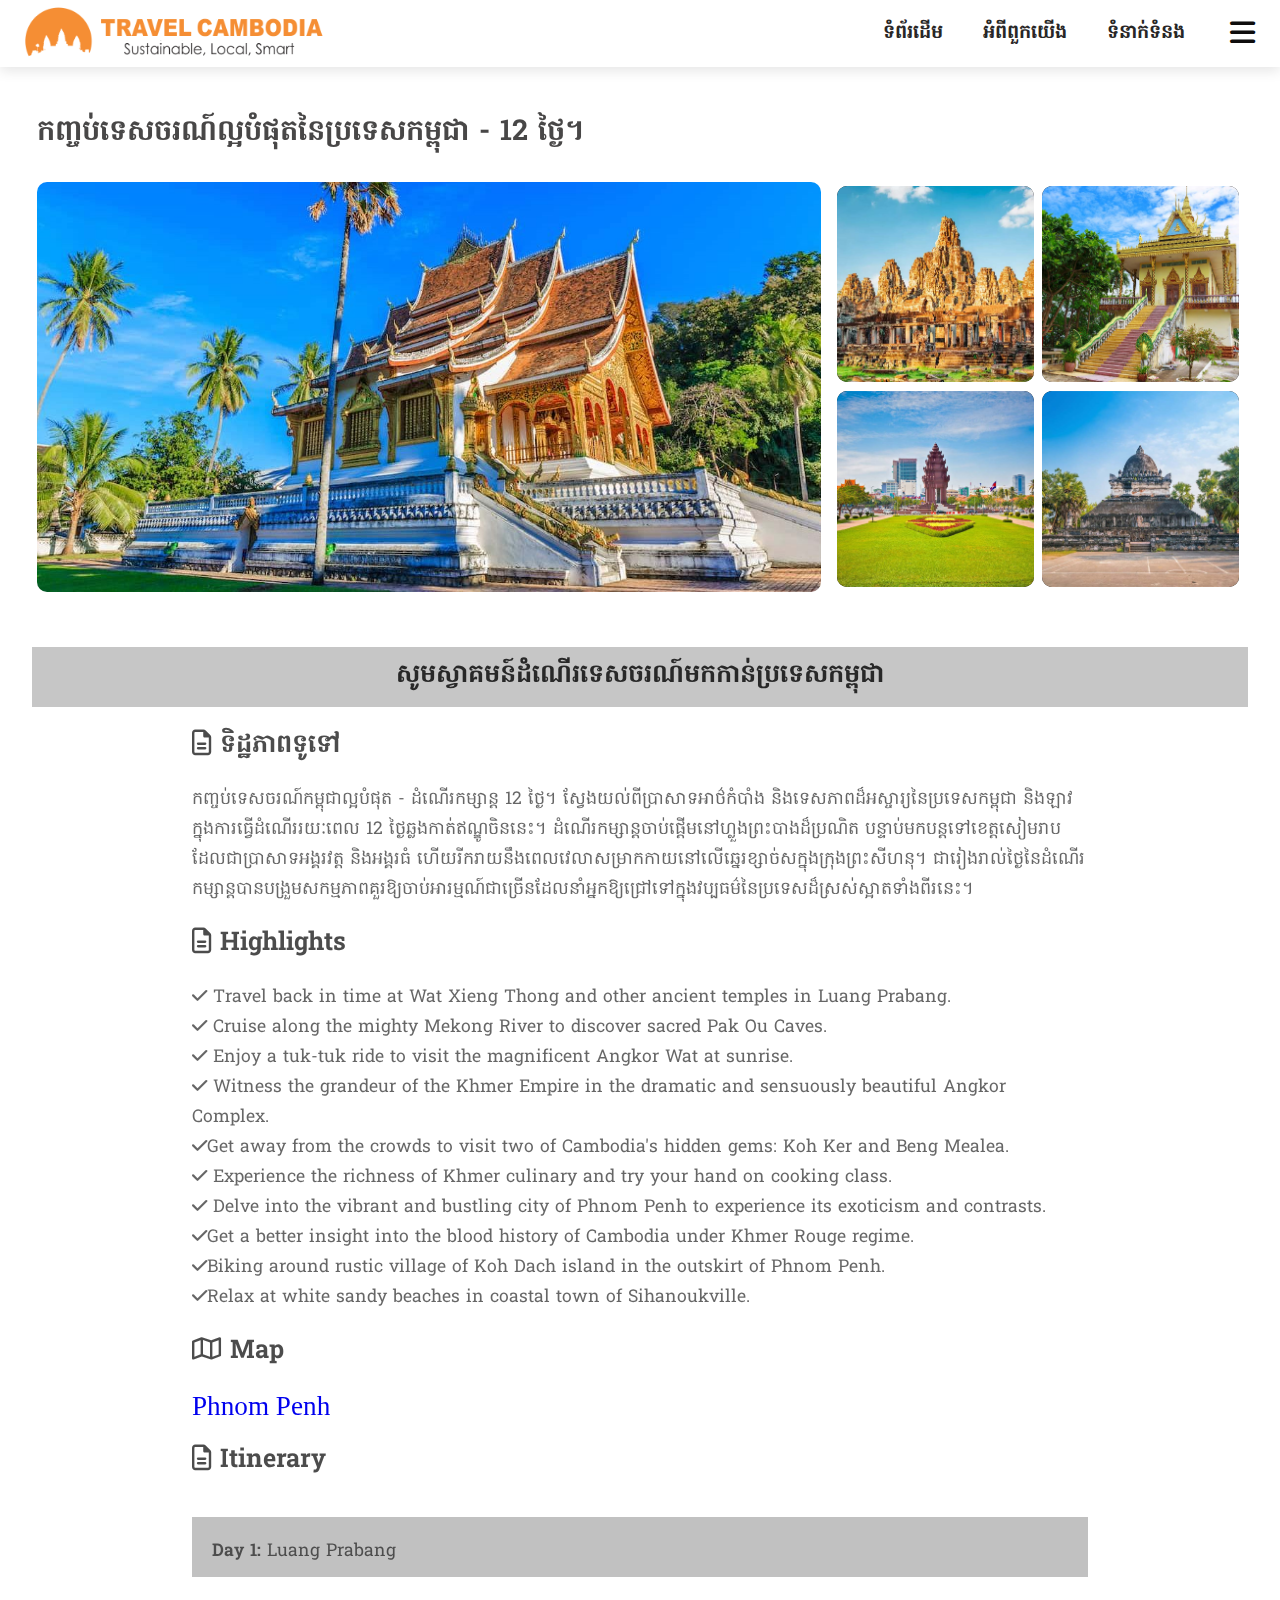
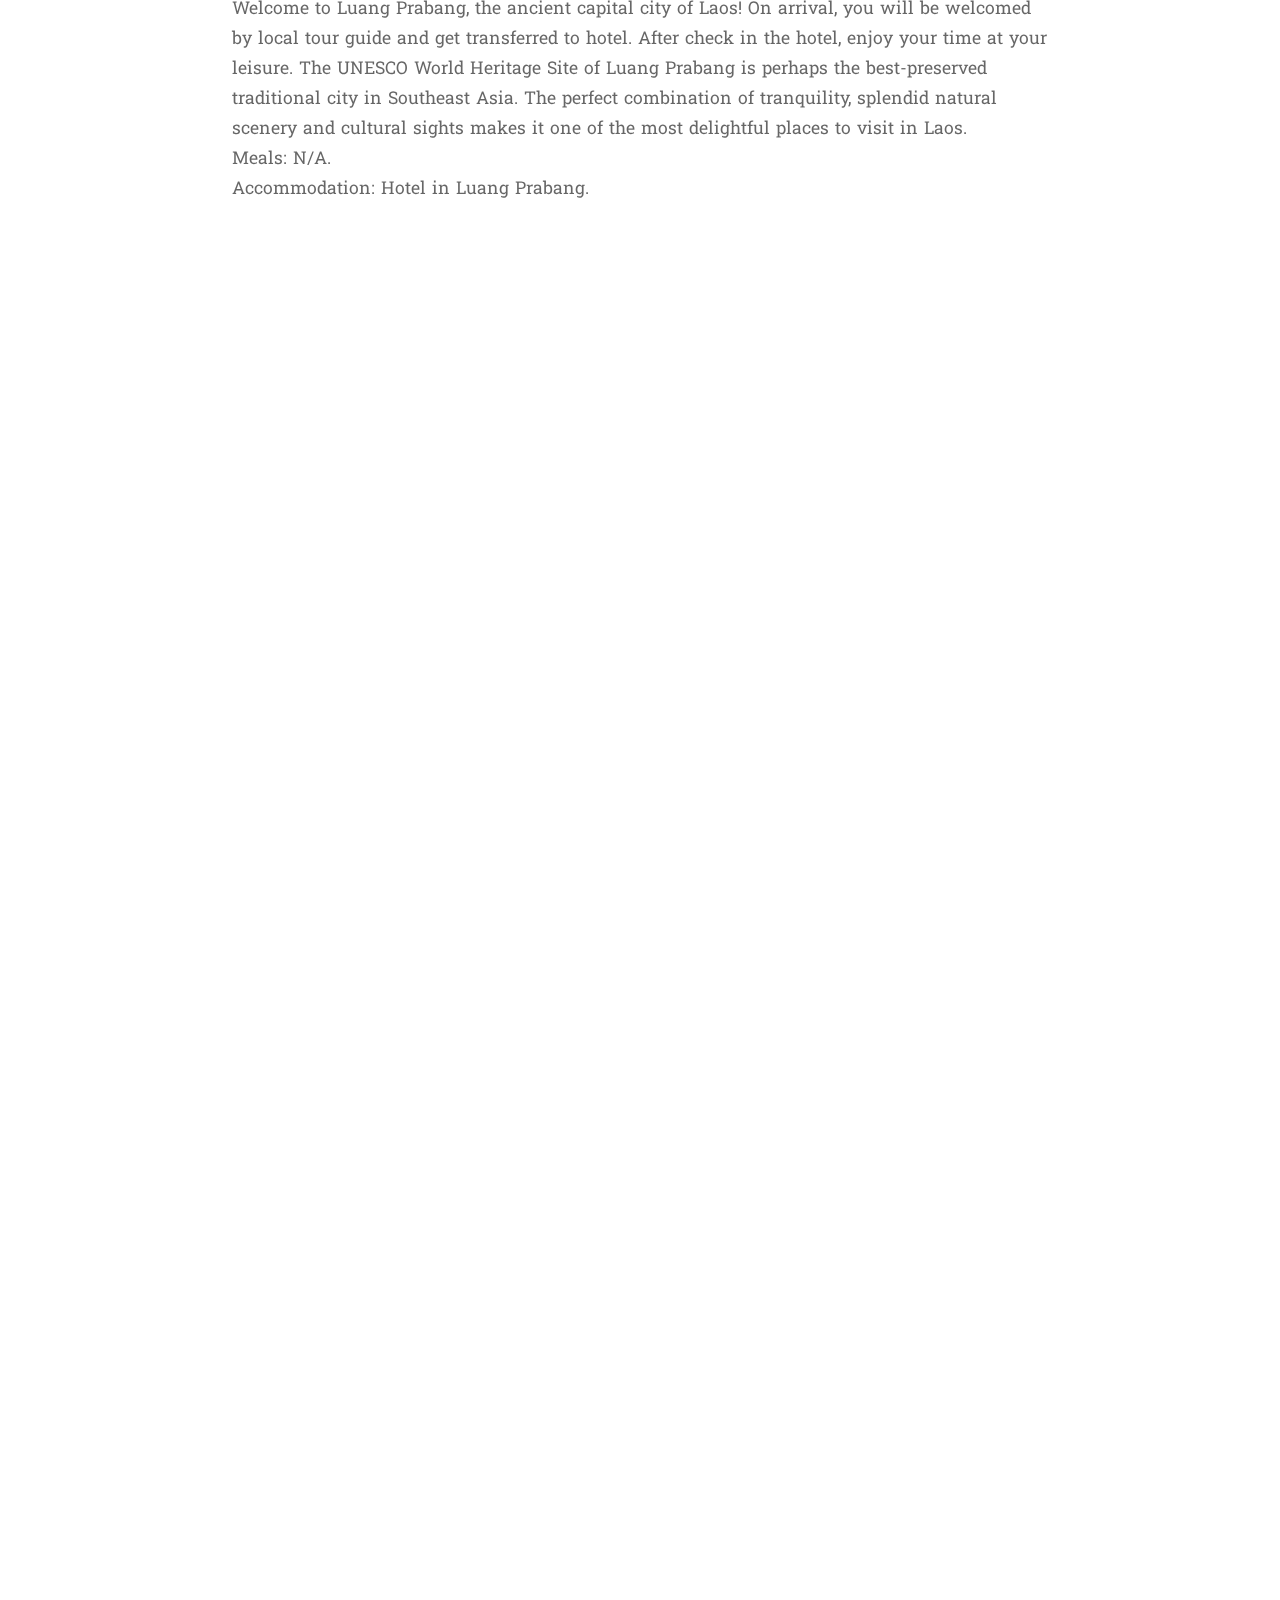
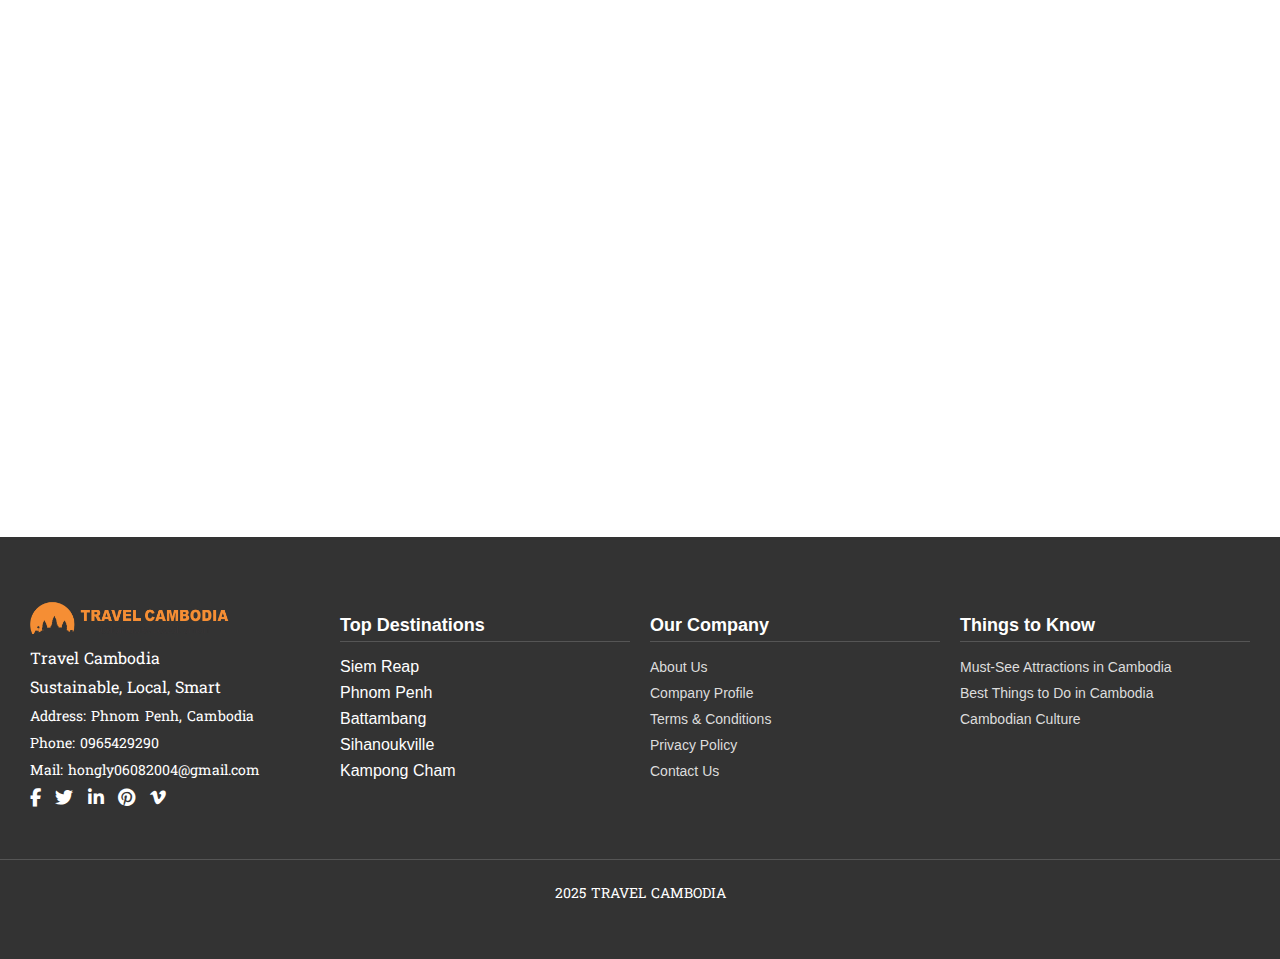
<file: information.html>
<!DOCTYPE html>
<html lang="en">

<head>
    <meta charset="UTF-8">
    <meta name="viewport" content="width=device-width, initial-scale=1.0">
    <title>Information</title>
    <link rel="icon" href="image/Travel-Banner-2023-002.png">
    <link rel="stylesheet" href="https://cdnjs.cloudflare.com/ajax/libs/font-awesome/4.7.0/css/font-awesome.min.css">
    <link rel="stylesheet" href="https://cdnjs.cloudflare.com/ajax/libs/font-awesome/6.4.0/css/all.min.css">
    <!-- Font Awesome CDN -->
    <link rel="stylesheet" href="https://cdnjs.cloudflare.com/ajax/libs/font-awesome/4.7.0/css/font-awesome.min.css">
    <script src="https://code.jquery.com/jquery-3.7.1.min.js"></script>
    <link rel="stylesheet" href="information.css">
    <script src="script/main.js"></script>
    <script src="js/data.js"></script>
    <link rel="preconnect" href="https://fonts.googleapis.com">
    <link rel="preconnect" href="https://fonts.gstatic.com" crossorigin>
    <link href="https://fonts.googleapis.com/css2?family=Hanuman:wght@100..900&display=swap" rel="stylesheet">
    <link href="https://fonts.googleapis.com/css2?family=Moul&display=swap" rel="stylesheet">

    <link rel="stylesheet" href="https://unpkg.com/aos@next/dist/aos.css" />
    <script src="https://unpkg.com/aos@next/dist/aos.js"></script>

</head>

<body>
    <div class="header">
        <div class="header-logo">
            <img src="image/logo/LogoTRAVELCAMBODIA2023.png" alt="">
        </div>
        <div class="header-menu">
            <ul>
                <li>
                    <a href="index.html">ទំព័រដើម</a>
                </li>
                <li>
                    <a href="about.html">អំពីពួកយើង</a>
                </li>
                <li><a href="contact.html">ទំនាក់ទំនង</a></li>
                <li>
                    <div class="sub-menu">
                        <i class="fa-solid fa-bars"></i>
                    </div>
                </li>
            </ul>
        </div>
    </div>
    <div class="sub-menu1">
        <ul>
            <li><a href="culture.html" >វប្បធម៌ និង ជីវិត</a></li>
            <li><a href="beach_holiday.html">កំសាន្តនៅឆ្នេរ</a></li>
            <li><a href="family.html">កំសាន្តគ្រួសារ</a></li>
            <li><a href="advanture.html">កំសាន្តផ្សងព្រេង</a></li>
            <li><a href="luxury.html">កំសាន្តប្រណិត</a></li>
        </ul>
    </div>
    <div class="ds-image">

        <div class="title" data-aos="fade-right" data-aos-duration="1000">
            <h1>កញ្ចប់ទេសចរណ៍ល្អបំផុតនៃប្រទេសកម្ពុជា - 12 ថ្ងៃ។</h1>
        </div>
        <div class="box-image" data-aos="fade-up" data-aos-duration="1000">
            <div class="box-left">
                <img src="image/information/1.jpg" alt="">
            </div>
            <div class="box-right">
                <div class="box">
                    <img src="image/information/2.jpg" alt="">
                </div>
                <div class="box">
                    <img src="image/information/3.jpg" alt="">
                </div>
                <div class="box">
                    <img src="image/information/4.jpg" alt="">
                </div>
                <div class="box">
                    <img src="image/information/5.jpg" alt="">
                </div>
            </div>
        </div>

    </div>
    <div class="overview" data-aos="fade-up" data-aos-duration="1000">
        <h1
            style="font-family: 'Hanuman', serif; font-size: 1.6em; text-align: center; opacity: 0.8; transform: translateY(10px);">
            សូមស្វាគមន៍ដំណើរទេសចរណ៍មកកាន់ប្រទេសកម្ពុជា</h1>

    </div>

    <div class="dcs" data-aos="fade-up" data-aos-duration="1000">
        <h1> <i class="fa fa-file-text-o"></i> ទិដ្ឋភាពទូទៅ</h1>
        <p>
            កញ្ចប់ទេសចរណ៍កម្ពុជាល្អបំផុត - ដំណើរកម្សាន្ត 12 ថ្ងៃ។ ស្វែងយល់ពីប្រាសាទអាថ៌កំបាំង
            និងទេសភាពដ៏អស្ចារ្យនៃប្រទេសកម្ពុជា និងឡាវ ក្នុងការធ្វើដំណើររយៈពេល 12 ថ្ងៃឆ្លងកាត់ឥណ្ឌូចិននេះ។
            ដំណើរកម្សាន្តចាប់ផ្តើមនៅហ្លួងព្រះបាងដ៏ប្រណិត បន្ទាប់មកបន្តទៅខេត្តសៀមរាប ដែលជាប្រាសាទអង្គរវត្ត និងអង្គរធំ
            ហើយរីករាយនឹងពេលវេលាសម្រាកកាយនៅលើឆ្នេរខ្សាច់សក្នុងក្រុងព្រះសីហនុ។
            ជារៀងរាល់ថ្ងៃនៃដំណើរកម្សាន្តបានបង្រួមសកម្មភាពគួរឱ្យចាប់អារម្មណ៍ជាច្រើនដែលនាំអ្នកឱ្យជ្រៅទៅក្នុងវប្បធម៌នៃប្រទេសដ៏ស្រស់ស្អាតទាំងពីរនេះ។
        </p>

        <h1> <i class="fa fa-file-text-o"></i> Highlights</h1>
        <p>
            <i class="fa fa-check"></i> Travel back in time at Wat Xieng Thong and other ancient temples in Luang
            Prabang. <br>
            <i class="fa fa-check"></i> Cruise along the mighty Mekong River to discover sacred Pak Ou Caves. <br>
            <i class="fa fa-check"></i> Enjoy a tuk-tuk ride to visit the magnificent Angkor Wat at sunrise. <br>
            <i class="fa fa-check"></i> Witness the grandeur of the Khmer Empire in the dramatic and sensuously
            beautiful Angkor Complex. <br>
            <i class="fa fa-check"></i>Get away from the crowds to visit two of Cambodia's hidden gems: Koh Ker and Beng
            Mealea. <br>
            <i class="fa fa-check"></i> Experience the richness of Khmer culinary and try your hand on cooking class.
            <br>
            <i class="fa fa-check"></i> Delve into the vibrant and bustling city of Phnom Penh to experience its
            exoticism and contrasts. <br>
            <i class="fa fa-check"></i>Get a better insight into the blood history of Cambodia under Khmer Rouge regime.
            <br>
            <i class="fa fa-check"></i>Biking around rustic village of Koh Dach island in the outskirt of Phnom Penh.
            <br>
            <i class="fa fa-check"></i>Relax at white sandy beaches in coastal town of Sihanoukville.
        </p>

        <h1> <i class="fa fa-map-o"></i> Map</h1>
        <a style="text-decoration: none; font-size: 1.7em;"
            href="https://www.google.com/maps/place/Phnom+Penh/@11.5793642,104.8901867,58043m/data=!3m2!1e3!4b1!4m6!3m5!1s0x3109513dc76a6be3:0x9c010ee85ab525bb!8m2!3d11.5563738!4d104.9282099!16zL20vMGRsd2o?entry=ttu&g_ep=EgoyMDI1MDcyNy4wIKXMDSoASAFQAw%3D%3D">Phnom
            Penh</a>
        <h1> <i class="fa fa-file-text-o"></i> Itinerary</h1>

        <div class="day-container">
            <div class="title">
                <p> <b> Day 1: </b> Luang Prabang </p>

            </div>
            <div class="content">
                <p>Welcome to Luang Prabang, the ancient capital city of Laos! On arrival, you will be welcomed by
                    local tour guide and get transferred to hotel. After check in the hotel, enjoy your time at your
                    leisure.
                    The UNESCO World Heritage Site of Luang Prabang is perhaps the best-preserved traditional city
                    in Southeast Asia. The perfect combination of tranquility, splendid natural scenery and cultural
                    sights makes it one of the most delightful places to visit in Laos. <br>
                    Meals: N/A. <br>
                    Accommodation: Hotel in Luang Prabang.</p>
            </div>

        </div>

        <div class="day-container" data-aos="fade-up" data-aos-duration="1000">
            <div class="title">
                <p> <b> Day 2: </b> Luang Prabang Sightseeing - Pak Ou Caves</p>

            </div>
            <div class="content">
                <p>Following breakfast at the hotel, you will first visit the former King’s Palace, which is now the
                    National Museum. The many items nicely displayed include rare furniture, traditional costumes and
                    arts, jewelry, ornaments as well as working tools and utensils of the early part of the 20th
                    century. Then, drive out of town to Ban Xanghai, known as the whisky village where the local make
                    their wine lao lao from rice. Next, you will walk down to the pier to board a local motorized boat
                    heading along Mekong to the mysterious Pak Ou Caves to explore these mysterious caverns, filled with
                    thousands of gold-lacquered Buddha images. <br>
                    Later, on the way back to Luang Prabang you will visit Ban Xieng Khong and Ban Xieng Lek which are
                    very famous for making Saa Jute paper. <br>
                    On arrival in town in the late afternoon, join us on a climb up to Phousi Hill – the highest point
                    in the area, to admire the panoramic view of the town at sunset. Transfer back to the hotel and
                    enjoy your easy time afterward. <br>
                    In the evening, you can either relax in the hotel or explore the nearby Night Market on your own,
                    where you can find an expansive collection of textiles, hand-woven by the local hill tribe people.
                    Meals: Breakfast. <br>
                    Accommodations: Hotel in Luang Prabang.</p>
            </div>
            <div class="day-container" data-aos="fade-up" data-aos-duration="1000">
                <div class="title">
                    <p> <b> Day 3: </b> Luang Prabang Moring Temple Tour - Fly to Siem Reap</p>

                </div>
                <div class="content">
                    <p>* Optional tour with surcharge: For the early risers, we suggest you should participate in the
                        daily morning rituals of saffron-clad monks collecting offerings of Alms (ubiquitous sticky
                        rice) from the faithful residents. This tradition is very unique in Laos, being the only
                        Buddhist nation still preserving the procession. <br>
                        After breakfast, take a half day city tour with us to explore the city’s main attractions. Start
                        your day with the visit to the local morning market named Phosi Market, where you will see such
                        diverse offerings such as dried buffalo skin, local tea and saltpeter among the chickens,
                        vegetables and hill-tribe weaving. Continue the temple exploration at Wat Visoun, the site of
                        the impressive Thad Makmo stupa. The rounded dome is stylistically more Sinhalese than Lao. Move
                        to Wat Mai, which was built in 1796. Its five-tiered roof of the wooden Sim (chapel) epitomizes
                        the graceful Luang Prabang architectural style. End your visit at Wat Xieng Thong, the Golden
                        City Monastery, which dates back to the 16th century and is considered to be the finest temple
                        in Laos. <br>
                        In the afternoon, transfer to the airport to catch the flight to Siem Reap, the provincial
                        capital and gateway to the ancient Angkor temples. Recognized as a World Heritage Site by
                        UNESCO, the Angkor Archaeological Park encompasses dozens of temple ruins including Bayon,
                        Banteay Srei and the legendary Angkor Wat. Upon arrival, you will be welcomed by local tour
                        guide and taken to the hotel to <br> check in. <br>
                        Meals: Breakfast. <br>
                        Accommodation: Hotel in Siem Reap.</p>
                </div>
                <div class="day-container" data-aos="fade-up" data-aos-duration="1000">
                    <div class="title">
                        <p> <b> Day 4: </b> Siem Reap - Koh Ker - Beng Mealea</p>

                    </div>
                    <div class="content">
                        <p>Enjoy an entire day dedicated to discovering the mysterious Angkor temples. Wake before dawn
                            with takeaway breakfast and take a “tuk-tuk” ride to visit the magnificent Angkor Wat – the
                            largest Khmer temple and finest example of Angkorian art and architecture. <br>
                            Have the packed breakfast then set back out on the tour to visit the jungle-entwined temple,
                            Ta Prohm. From there you will proceed to Angkor Thom’s imposing South Gate, topped with the
                            four serenely smiling faces of Avalokiteshvara. Next, visit Bayon Temple, the Elephant
                            Terrace and the Terrace of the Leper King. <br>
                            Enjoy a lunch of traditional Khmer cuisine served at the home of a local. <br>
                            After lunch we drive to Banteay Srei, regarded as the women’s citadel and home to Angkor’s
                            finest stone carvings. Your trip continues to Preah Khan (Sacred Sword): one of Angkor’s
                            largest temples, constructed in the 12th century by Jayavarman VII. Later this afternoon,
                            you will return to the hotel where you will spend your time on your own. <br>
                            Meals: Breakfast. <br>
                            Accommodation: Hotel in Siem Reap.</p>
                    </div>

                </div>
                <div class="day-container" data-aos="fade-up" data-aos-duration="1000">
                    <div class="title">
                        <p> <b> Day 5: </b> Siem Reap - Angkor Temples</p>

                    </div>
                    <div class="content">
                        <p>Escape from the hordes of tourists at the main Angkor temples on the private day trip to
                            hidden temples outside of Siem Reap. The mystical overgrown Beng Mealea and the
                            pyramid-shaped Koh Ker are located in the Cambodian countryside within a short drive from
                            Siem Reap. Koh Ker – the former capital of the Khmer Empire under the reign of Jayavarman
                            IV, now is abandoned deep in the jungle. There are many structures inside Koh Ker, but the
                            most outstanding temple is seven-tiered pyramid Prasat Thom. <br>
                            On the way back to Siem Reap, continue on to visit the incredible jungle-covered temple:
                            Beng Mealea. This distant temple is a gem in the midst of the jungle; half strangled with
                            vines and decorated by lichen, Beng Mealea is the true adventure experience. <br>
                            Meals: Breakfast. <br>
                            Accommodation: Hotel in Siem Reap.</p>
                    </div>

                </div>

                <div class="day-container" data-aos="fade-up" data-aos-duration="1000">
                    <div class="title">
                        <p> <b> Day 6: </b> Siem Reap Cooking Class - Tonle Sap Lake - Fly to Phnom Penh</p>

                    </div>
                    <div class="content">
                        <p>Discover the secrets of authentic Khmer cuisine in a half-day cooking class. Begin with a
                            walk and talk along local market where you will learn about Cambodian vegetables, herbs, and
                            other ingredients before returning to the classroom for a hands-on culinary experience. <br>
                            After dining on your creations, transfer out of town to Tonle Sap Lake – the largest
                            permanent fresh-water lake in South Asia and flows into Tonle Sap River, joining the Mekong
                            in Phnom Penh. We will see a “floating village” – boats have been converted to look like
                            houses and the “village” move from place to place following water levels. <br>
                            Later of the day, go to the Siem Reap airport to catch your domestic flight to Phnom Penh,
                            the commercial and political hub of Cambodia. Arrive at your hotel, check in and relax on
                            your own leisure. <br>
                            Meals: Breakfast, Lunch. <br>
                            Accommodation: Hotel in Phnom Penh.</p>
                    </div>

                    <hr>

                    <div class="price">
                        <div class="price-left">
                            <h1>Price Includes</h1>
                            <p>
                                <i class="fa fa-check-square-o"></i> One regional flight: Luang Prabang - Siem Reap.
                                <br>
                                <i class="fa fa-check-square-o"></i> Accommodations at selected hotels with daily
                                breakfast. <br>
                                <i class="fa fa-check-square-o"></i> Private tours, transfers and all services as
                                mentioned in the itinerary. <br>
                                <i class="fa fa-check-square-o"></i> Services of a private driver and air-conditioned
                                vehicles. <br>
                                <i class="fa fa-check-square-o"></i> Service of English speaking guides in every
                                location. <br>
                                <i class="fa fa-check-square-o"></i> Entrance fees for all mentioned sights visited.
                                <br>
                                <i class="fa fa-check-square-o"></i> Meals as mentioned in the itinerary. <br>
                            </p>
                        </div>
                        <div class="price-right">
                            <h1>Price Excludes</h1>
                            <p>
                                <i class="fa fa-times-circle-o"></i> International flights. <br>
                                <i class="fa fa-times-circle-o"></i> Meals other than those mentioned in the itinerary.
                                <br>
                                <i class="fa fa-times-circle-o"></i> Early check-in and late check-out at hotels. <br>
                                <i class="fa fa-times-circle-o"></i> Personal expenses (such as laundry, telephone,
                                drinks, etc.). <br>
                                <i class="fa fa-times-circle-o"></i> Tips for guides and drivers. <br>
                                <i class="fa fa-times-circle-o"></i> Personal travel insurance. <br>
                                <i class="fa fa-times-circle-o"></i> Laos & Cambodia Visa Fees <br>
                            </p>
                        </div>
                    </div>



                </div>
            </div>
        </div>
    </div>


    <footer>
        <div class="footer-container">
            <!-- Company Info -->
            <div class="footer-column">
                <div class="footer-logo">
                    <img src="image/logo/LogoTRAVELCAMBODIA2023.png" alt="Travel Cambodia Logo">
                    <p>Travel Cambodia</p>
                    <p>Sustainable, Local, Smart</p>
                </div>
                <div class="footer-contact">
                    <p>Address: Phnom Penh, Cambodia</p>
                    <p>Phone: 0965429290</p>
                    <p>Mail: hongly06082004@gmail.com</p>
                </div>
                <div class="footer-social">
                    <a href="#"><i class="fa fa-facebook"></i></a>
                    <a href="#"><i class="fa fa-twitter"></i></a>
                    <a href="#"><i class="fa fa-linkedin"></i></a>
                    <a href="#"><i class="fa fa-pinterest"></i></a>
                    <a href="#"><i class="fa fa-vimeo"></i></a>
                </div>
            </div>

            <!-- Top Destinations -->
            <div class="footer-column">
                <h3>Top Destinations</h3>
                <ul>
                    <li>Siem Reap</li>
                    <li>Phnom Penh</li>
                    <li>Battambang</li>
                    <li>Sihanoukville</li>
                    <li>Kampong Cham</li>
                </ul>
            </div>

            <!-- Our Company -->
            <div class="footer-column">
                <h3>Our Company</h3>
                <ul>
                    <li><a href="#">About Us</a></li>
                    <li><a href="#">Company Profile</a></li>
                    <li><a href="#">Terms & Conditions</a></li>
                    <li><a href="#">Privacy Policy</a></li>
                    <li><a href="#">Contact Us</a></li>
                </ul>
            </div>

            <!-- Things to Know -->
            <div class="footer-column">
                <h3>Things to Know</h3>
                <ul>
                    <li><a href="#">Must-See Attractions in Cambodia</a></li>
                    <li><a href="#">Best Things to Do in Cambodia</a></li>
                    <li><a href="#">Cambodian Culture</a></li>
                </ul>
            </div>
        </div>

        <!-- Footer Bottom -->
        <div class="footer-bottom">
            <p>2025 TRAVEL CAMBODIA</p>
        </div>
    </footer>
    <script>
        AOS.init();
    </script>

</body>

</html>
</file>
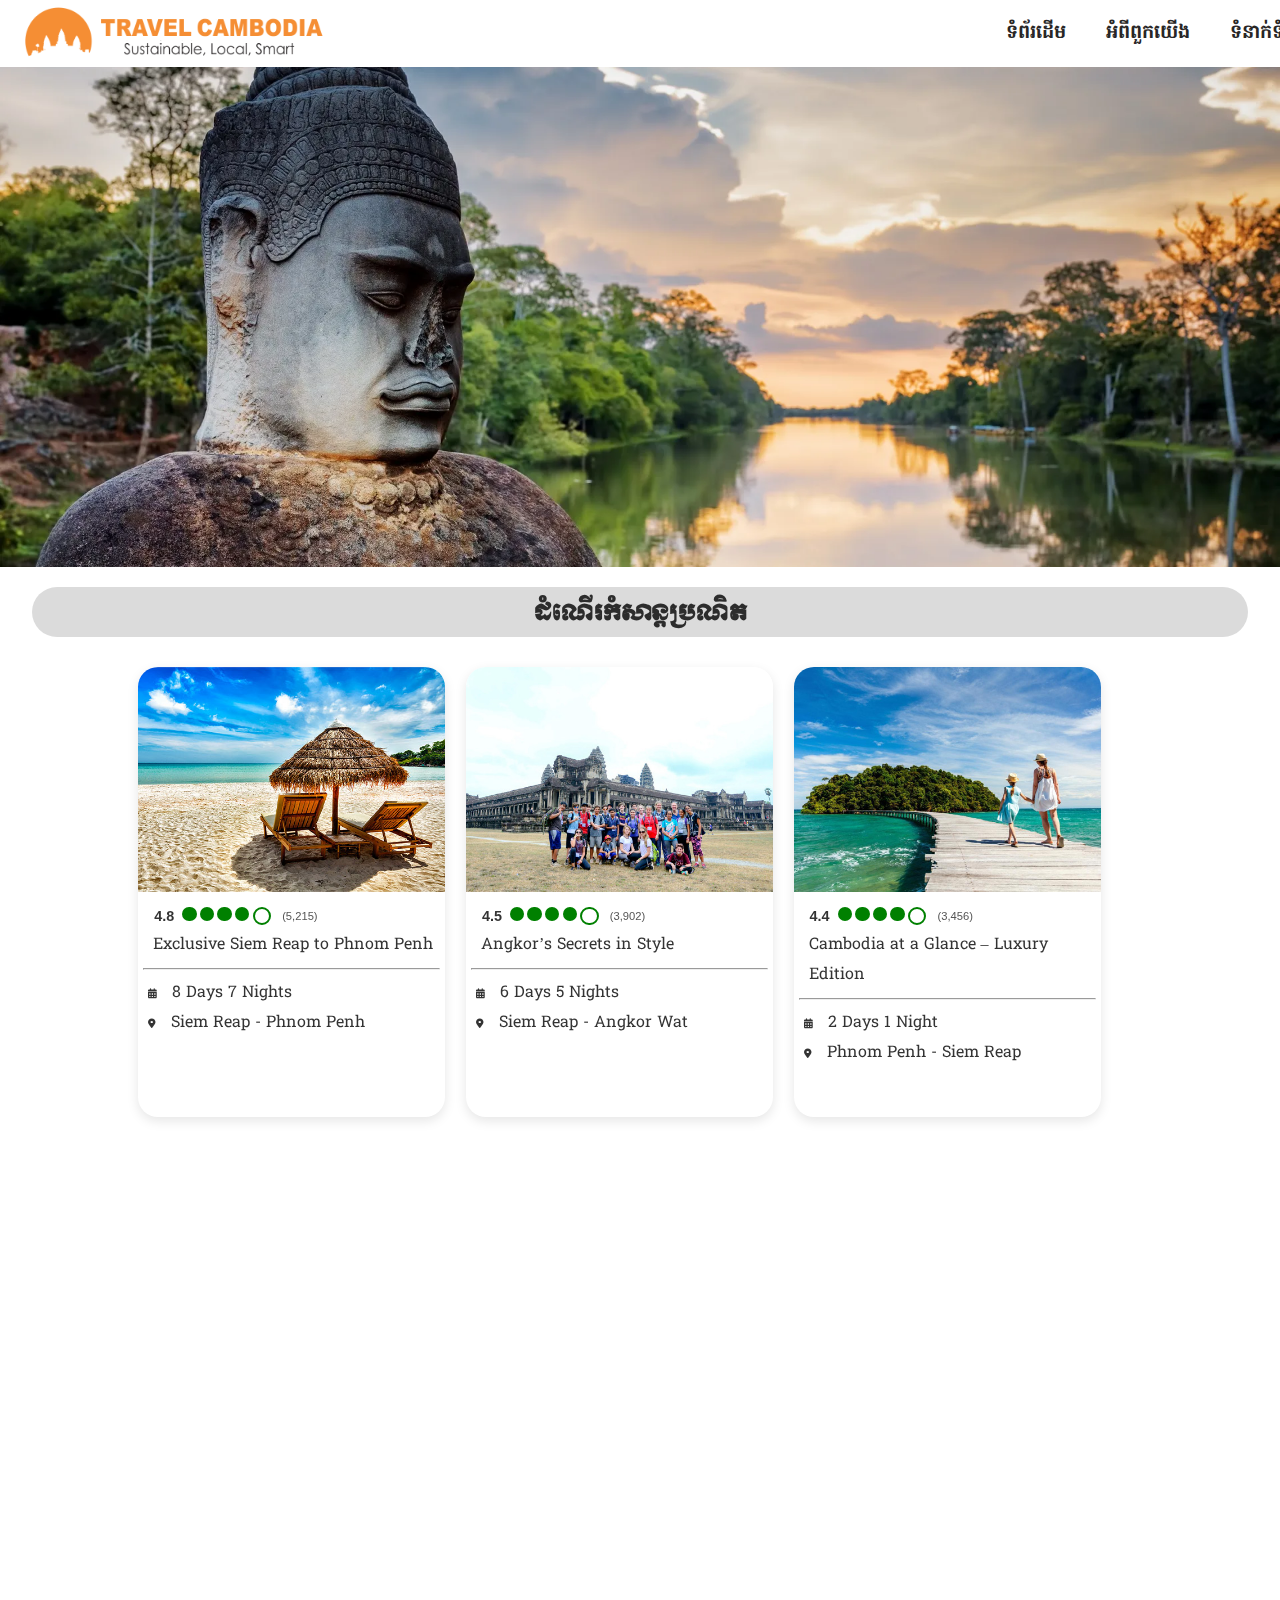
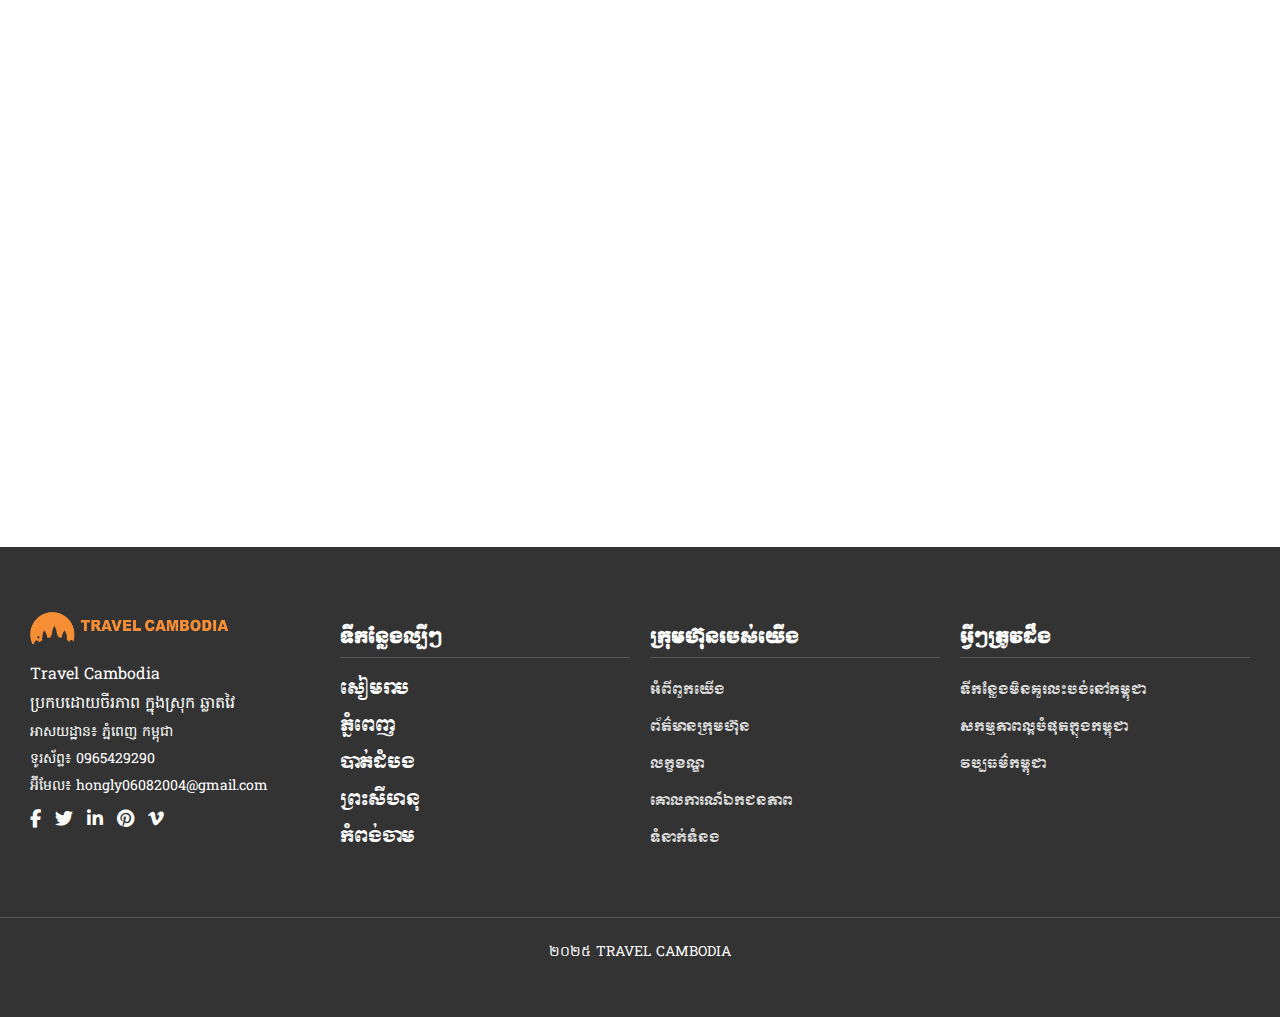
<file: luxury.html>
<!DOCTYPE html>
<html lang="en">

<head>
    <meta charset="UTF-8">
    <meta name="viewport" content="width=device-width, initial-scale=1.0">
    <title>Luxury Holiday </title>
    <link rel="icon" href="image/Travel-Banner-2023-002.png">
    <link rel="stylesheet" href="menupage.css">
    <link rel="stylesheet" href="https://cdnjs.cloudflare.com/ajax/libs/font-awesome/4.7.0/css/font-awesome.min.css">
    <link rel="stylesheet" href="https://cdnjs.cloudflare.com/ajax/libs/font-awesome/6.4.0/css/all.min.css">
    <!-- Font Awesome CDN -->
    <link rel="stylesheet" href="https://cdnjs.cloudflare.com/ajax/libs/font-awesome/4.7.0/css/font-awesome.min.css">
     <link rel="preconnect" href="https://fonts.googleapis.com">
    <link rel="preconnect" href="https://fonts.gstatic.com" crossorigin>
    <link href="https://fonts.googleapis.com/css2?family=Hanuman:wght@100..900&display=swap" rel="stylesheet">
    <link href="https://fonts.googleapis.com/css2?family=Moul&display=swap" rel="stylesheet">


    <script src="https://code.jquery.com/jquery-3.7.1.min.js"></script>
        <link rel="stylesheet" href="https://unpkg.com/aos@next/dist/aos.css" />
    <script src="https://unpkg.com/aos@next/dist/aos.js"></script>

</head>

<body>
    <div class="header">
        <div class="header-logo">
            <img src="image/logo/LogoTRAVELCAMBODIA2023.png" alt="">
        </div>
        <div class="header-menu">
            <ul>
                <li>
                    <a href="index.html">ទំព័រដើម</a>
                </li>
                <li>
                    <a href="about.html">អំពីពួកយើង</a>
                </li>
                <li><a href="contact.html">ទំនាក់ទំនង</a></li>
                <li>
                    <div class="sub-menu">
                        <i class="fa-solid fa-bars"></i>
                    </div>
                </li>
            </ul>
        </div>
    </div>
    <div class="slide-bg">
        <div class="sub-menu1">
         <ul>
                <li><a href="culture.html">វប្បធម៌ និង ជីវិត</a></li>
                <li><a href="beach_holiday.html">កំសាន្តនៅឆ្នេរ</a></li>
                <li><a href="family.html">កំសាន្តគ្រួសារ</a></li>
                <li><a href="advanture.html">កំសាន្តផ្សងព្រេង</a></li>
                <li><a href="luxury.html">កំសាន្តប្រណិត</a></li>
            </ul>
        </div>
    </div>


    <div class="overview" data-aos="fade-up">
        <h1 style="text-align: center;">ដំណើរកំសាន្តប្រណិត</h1>
    </div>

    <div class="container-content">

    </div>


    </div>
 <footer>
        <div class="footer-container">
            <!-- Company Info -->
            <div class="footer-column">
                <div class="footer-logo">
                    <img src="image/logo/LogoTRAVELCAMBODIA2023.png" alt="Travel Cambodia Logo">
                    <p>Travel Cambodia</p>
                    <p>ប្រកបដោយចីរភាព ក្នុងស្រុក ឆ្លាតវៃ</p>
                </div>
                <div class="footer-contact">
                    <p>អាសយដ្ឋាន៖ ភ្នំពេញ កម្ពុជា</p>
                    <p>ទូរស័ព្ទ៖ 0965429290</p>
                    <p>អ៊ីមែល៖ hongly06082004@gmail.com</p>
                </div>
                <div class="footer-social">
                    <a href="#"><i class="fa fa-facebook"></i></a>
                    <a href="#"><i class="fa fa-twitter"></i></a>
                    <a href="#"><i class="fa fa-linkedin"></i></a>
                    <a href="#"><i class="fa fa-pinterest"></i></a>
                    <a href="#"><i class="fa fa-vimeo"></i></a>
                </div>
            </div>
            <!-- Top Destinations -->
            <div class="footer-column">
                <h3>ទីកន្លែងល្បីៗ</h3>
                <ul>
                    <li>សៀមរាប</li>
                    <li>ភ្នំពេញ</li>
                    <li>បាត់ដំបង</li>
                    <li>ព្រះសីហនុ</li>
                    <li>កំពង់ចាម</li>
                </ul>
            </div>
            <!-- Our Company -->
            <div class="footer-column">
                <h3>ក្រុមហ៊ុនរបស់យើង</h3>
                <ul>
                    <li><a href="#">អំពីពួកយើង</a></li>
                    <li><a href="#">ព័ត៌មានក្រុមហ៊ុន</a></li>
                    <li><a href="#">លក្ខខណ្ឌ</a></li>
                    <li><a href="#">គោលការណ៍ឯកជនភាព</a></li>
                    <li><a href="#">ទំនាក់ទំនង</a></li>
                </ul>
            </div>
            <!-- Things to Know -->
            <div class="footer-column">
                <h3>អ្វីៗត្រូវដឹង</h3>
                <ul>
                    <li><a href="#">ទីកន្លែងមិនគួរលះបង់នៅកម្ពុជា</a></li>
                    <li><a href="#">សកម្មភាពល្អបំផុតក្នុងកម្ពុជា</a></li>
                    <li><a href="#">វប្បធម៌កម្ពុជា</a></li>
                </ul>
            </div>
        </div>
        <!-- Footer Bottom -->
        <div class="footer-bottom">
            <p>២០២៥ TRAVEL CAMBODIA</p>
        </div>
    </footer>
    <script src="script/main.js"></script>
    <script src="js/data.js"></script>

    <script>
        Luxury(luxury_box);

    </script>
        <script>
        AOS.init();
    </script>
</body>

</html>
</file>
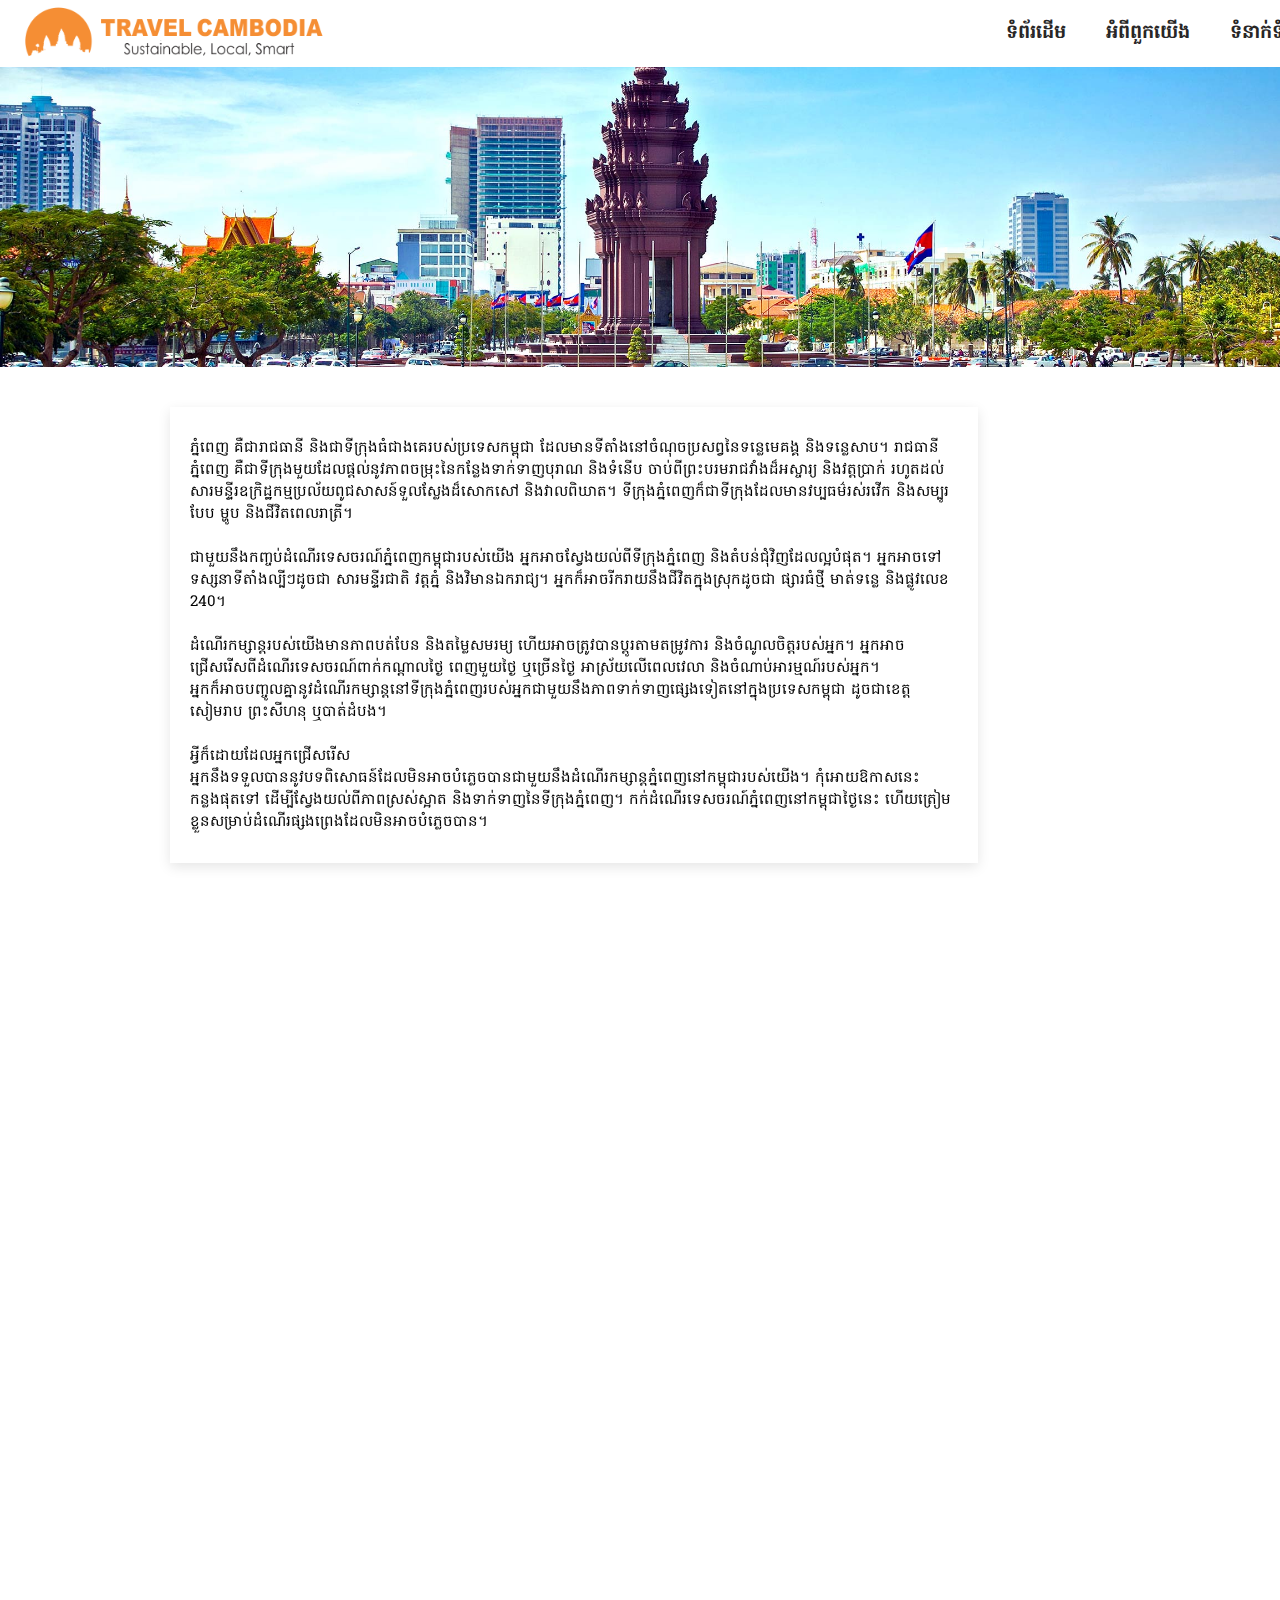
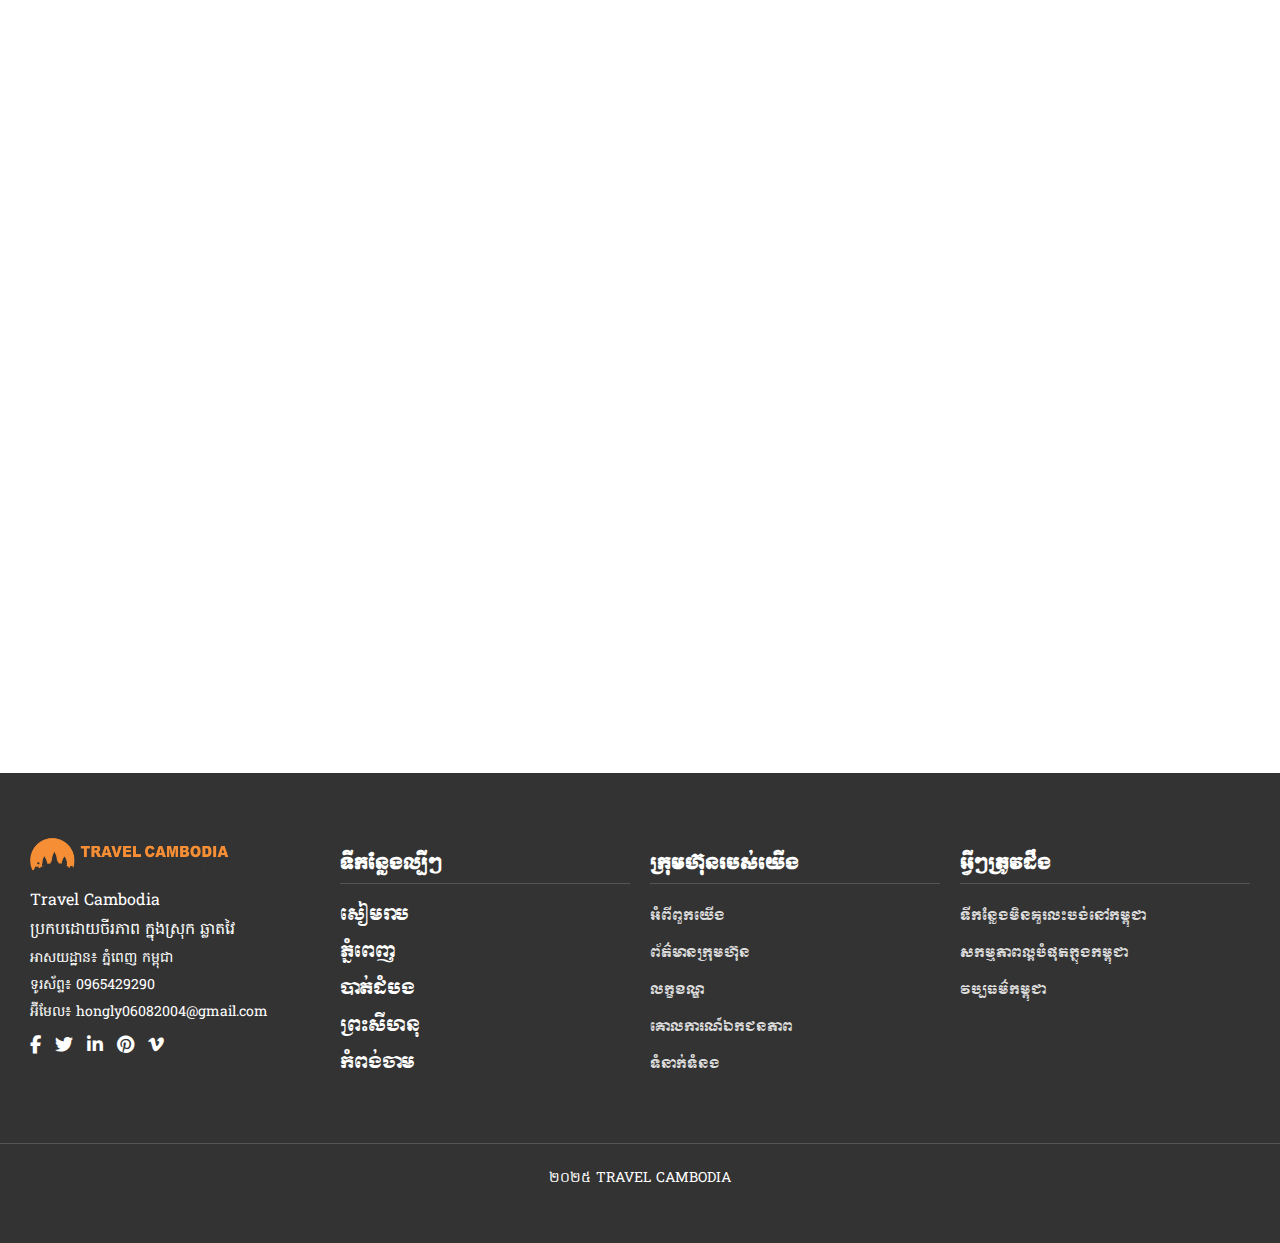
<file: pp.html>
<!DOCTYPE html>
<html lang="en">

<head>
    <meta charset="UTF-8">
    <meta name="viewport" content="width=device-width, initial-scale=1.0">
    <title>Family Holiday</title>
    <link rel="icon" href="image/Travel-Banner-2023-002.png">
    <link rel="stylesheet" href="menupage.css">
    <link rel="stylesheet" href="https://cdnjs.cloudflare.com/ajax/libs/font-awesome/4.7.0/css/font-awesome.min.css">
    <link rel="stylesheet" href="https://cdnjs.cloudflare.com/ajax/libs/font-awesome/6.4.0/css/all.min.css">

    <!-- Font Awesome CDN -->
    <link rel="stylesheet" href="https://cdnjs.cloudflare.com/ajax/libs/font-awesome/4.7.0/css/font-awesome.min.css">
    <link rel="preconnect" href="https://fonts.googleapis.com">
    <link rel="preconnect" href="https://fonts.gstatic.com" crossorigin>
    <link href="https://fonts.googleapis.com/css2?family=Hanuman:wght@100..900&display=swap" rel="stylesheet">
    <link href="https://fonts.googleapis.com/css2?family=Moul&display=swap" rel="stylesheet">


    <script src="https://code.jquery.com/jquery-3.7.1.min.js"></script>
    <link rel="stylesheet" href="https://unpkg.com/aos@next/dist/aos.css" />
    <script src="https://unpkg.com/aos@next/dist/aos.js"></script>

    <style>
        body {
            margin: 0px;
            padding: 0px;

        }

        body p {
            font-family: 'Hanuman', serif;
        }

        body h1 {
            font-family: 'Moul', serif;
        }


        .header {
            width: 100%;
            overflow: hidden;
            /* background-color: aqua; */
            box-shadow: 0 4px 12px rgba(0, 0, 0, 0.1);
        }

        .header .header-logo {
            width: 45%;
            height: 100%;
            float: left;


            /* background-color: blue; */

        }


        .header-logo img {
            width: 300px;
            transform: translateX(25px);
            object-fit: contain;


        }

        .header .header-menu {
            width: 55%;
            height: 100%;
            float: left;
            overflow: hidden;


        }

        .header-menu ul {
            list-style-type: none;
            margin: auto;
            transform: translateX(410px);
            padding: 0px;

        }

        .header-menu ul li {
            float: left;
        }

        .header-menu ul li a {
            display: block;
            text-decoration: none;
            color: rgb(40, 38, 38);
            padding: 10px 20px 0px 20px;
            /* font-family: "Moul", serif; */
            font-family: 'Hanuman', serif;
            margin-top: 9px;
            font-weight: bold;

            font-size: 1.2em;

            transition: all ease-in-out 0.4s;
        }

        .header-menu ul li a:hover {
            transform: scale(1.1);
            color: #cd9090;

        }

        /* ---------------------------------------------- */
        .sub-menu {
            float: left;
            align-items: center;
            display: flex;
            justify-content: center;
        }

        .fa-bars {
            color: rgb(14, 13, 13);
            font-size: 1.8em;
            margin-top: 18px;
            margin-left: 25px;
            cursor: pointer;
        }

        .sub-menu1 {
            background-color: rgba(25, 25, 26, 0.789);
            position: absolute;
            transform: translateX(1380px);
            display: none;
            border-radius: 0px 0px 10px 10px;
            z-index: 1;
        }

        .sub-menu1 ul {
            list-style: none;
            padding: 0px;
            margin: 0px;
            overflow: hidden;
        }

        .sub-menu1 ul li a {
            display: block;
            text-decoration: none;
            color: white;
            padding: 10px 10px 10px 20px;
            font-family: "Hanuman", serif;
            font-size: 1.1em;
            font-weight: bold;
            opacity: 0.9;

        }

        .sub-menu1 ul li a:hover {
            transform: scale(1.1);
            transition: all ease-in-out 0.4s;
            color: #cd9090;
        }

        /* ================================================= */


        .slide-bg {
            width: 100%;
            height: 300px;
            background-image: url("image/Phnompenh.jpg");
            background-size: cover;
            background-position: center;
            position: relative;
            margin-bottom: 40px;
        }




        .container-content {
            width: 80%;
            overflow: hidden;
            /* background-color: #555; */
            padding: 20px 0px 20px 0px;
            box-sizing: border-box;
            margin: auto;

        }

        .container-content .box {
            width: 30%;
            height: 450px;
            float: left;
            margin: 1%;
            border-radius: 20px;
            transition: all ease-in-out 0.4s;
            margin-bottom: 30px;
            box-shadow: 0 4px 12px rgba(0, 0, 0, 0.1);
            /* background-color: #ae5555; */
        }

        .box .image {
            width: 100%;
            height: 50%;
            border-radius: 20px;
            /* background-color: #1b9612; */
        }

        .box .image img {
            width: 100%;
            height: 100%;
            border-radius: 20px 20px 0px 0px;
            object-fit: cover;
        }

        .box .ds {

            padding: 5px;

            box-sizing: border-box;
            width: 100%;
            height: 50%;
            /* background-color: #d85959; */
        }

        .box .ds p {
            margin: 0px;
            font-size: 1em;
            line-height: 30px;
            opacity: 0.8;
        }

        .box:hover {
            transform: scale(1.1);
            transition: all ease-in-out 0.4s;
        }


        .overview {
            width: 95%;
            margin: auto;
            height: 50px;
            margin-top: 20px;
            border-radius: 50px;
            background-color: rgba(128, 128, 128, 0.282);
        }

        .overview h1 {
            text-align: center;

            font-size: 1.5em;
            font-family: 'Hanuman', serif;
            font-weight: bold;
            margin: 0px;
            transform: translateY(8px);

            opacity: 0.8;

        }






        .rating {
            font-family: Arial, sans-serif;
            display: flex;
            align-items: center;
            gap: 0.5em;
            margin-top: 5px;
            margin-left: 6px;
            padding: 5px;
            box-sizing: border-box;
        }

        .rating-number {
            font-size: 0.9em;
            font-weight: bold;
            opacity: 0.8;
            color: #000;
        }

        .rating-stars {
            display: flex;
        }

        .star {
            width: 0.9em;
            height: 0.9em;
            border-radius: 50%;
            margin-right: 0.2em;
        }

        .star.filled {
            background-color: green;
        }

        .star.outline {
            border: 2px solid green;
            background-color: transparent;
        }

        .rating-reviews {
            font-size: 0.7em;
            color: #555;
        }



        footer {
            background-color: #333;
            color: #fff;
            padding: 40px 0;
            font-family: 'Moul', serif;
        }

        .footer-container {
            display: flex;
            justify-content: space-around;
            flex-wrap: wrap;
            padding: 0 20px;
        }

        .footer-column {
            flex: 1;
            min-width: 220px;
            margin: 20px 10px;
        }

        .footer-logo img {
            width: 200px;
            height: auto;
        }

        .footer-logo p {
            margin: 5px 0;
        }

        .footer-contact p {
            margin: 6px 0;
            font-size: 14px;
        }

        .footer-social a {
            color: #fff;
            margin-right: 10px;
            font-size: 18px;
            text-decoration: none;
        }

        .footer-column h3 {
            margin-bottom: 10px;
            font-size: 16px;
            border-bottom: 1px solid #555;
            padding-bottom: 5px;
        }

        .footer-column ul {
            list-style: none;
            padding: 0;
        }

        .footer-column ul li {
            margin: 8px 0;
        }

        .footer-column ul li a {
            color: #ddd;
            text-decoration: none;
            font-size: 12px;
        }

        .footer-column ul li a:hover {
            text-decoration: underline;
        }

        .footer-bottom {
            text-align: center;
            margin-top: 30px;
            font-size: 14px;
            border-top: 1px solid #555;
            padding-top: 10px;
        }



        @media (max-width: 575.98px) {

            /* Header section */
            .header {
                display: flex;
                flex-direction: column;
                align-items: center;
                height: auto;
            }

            .header .header-logo,
            .header .header-menu {
                width: 100%;
                float: none;
                text-align: center;
            }

            .header .header-menu a {
                font-size: 0.8em;
                padding: 0px;
            }

            .slide-bg .ds {
                width: 50px;
                left: 30px;
                bottom: 30px;

            }

            .fa-bars {
                transform: translateX(-11px);
            }

            .slide-bg .ds h1 {
                font-size: 1.1em;
            }

            .slide-bg .ds p {
                font-size: 0.5em;
                list-style: 20px;
                opacity: 0.7;

            }




            .header-logo img {
                width: 200px;
                transform: translateX(0);
            }

            .header-menu ul {
                transform: translateX(0);
                display: flex;
                flex-direction: column;
                align-items: center;
            }

            .header-menu ul li {
                float: none;
            }



            .sub-menu1 {
                transform: translateX(0);
                width: 100%;
                text-align: center;
            }

            /* Slide section */
            .slide-bg {
                height: 300px;
            }

            .slide-bg .ds {
                width: 60%;
                transform: translate(0, 50px);
                text-align: center;
            }

            .slide-bg .ds h1 {
                font-size: 1.5em;
            }

            .slide-bg .ds p {
                font-size: 0.9em;
                line-height: 20px;
            }


            .container-content {
                width: 95%;
                overflow: hidden;
                /* background-color: #555; */
                padding: 20px 0px 20px 0px;
                box-sizing: border-box;
                margin: auto;

            }

            .container-content .box {
                width: 45%;
                height: 300px;
                float: left;
                margin: 1%;
                border-radius: 20px;
                transition: all ease-in-out 0.4s;
                margin-bottom: 30px;
                box-shadow: 0 4px 12px rgba(0, 0, 0, 0.1);
                /* background-color: #ae5555; */
            }

            .container-content .box p {
                font-size: 0.7em;
                line-height: 15px;

            }

            .rating {
                font-size: 0.8em;
                margin: 0px;
            }






        }




        .btb-ds {
            width: 60%;
            overflow: hidden;
            margin-left: 170px;
            padding: 20px;
            box-shadow: 0 4px 12px rgba(0, 0, 0, 0.1);

        }

        .btb-ds p {
            font-family: 'Hanuman', serif;
            font-size: 15px;
            margin: 10px 0px;
        }
    </style>
</head>

<body>
    <div class="header">
        <div class="header-logo">
            <img src="image/logo/LogoTRAVELCAMBODIA2023.png" alt="">
        </div>
        <div class="header-menu">
            <ul>
                <li>
                    <a href="index.html">ទំព័រដើម</a>
                </li>
                <li>
                    <a href="about.html">អំពីពួកយើង</a>
                </li>
                <li><a href="contact.html">ទំនាក់ទំនង</a></li>
                <li>
                    <div class="sub-menu">
                        <i class="fa-solid fa-bars"></i>
                    </div>
                </li>
            </ul>
        </div>
    </div>
    <div class="slide-bg">
        <div class="sub-menu1">
            <ul>
                <li><a href="culture.html">វប្បធម៌ និង ជីវិត</a></li>
                <li><a href="beach_holiday.html">កំសាន្តនៅឆ្នេរ</a></li>
                <li><a href="family.html">កំសាន្តគ្រួសារ</a></li>
                <li><a href="advanture.html">កំសាន្តផ្សងព្រេង</a></li>
                <li><a href="luxury.html">កំសាន្តប្រណិត</a></li>
            </ul>
        </div>
    </div>

    <div class="btb-ds" data-aos="fade-right" data-aos-offset="300">
        <p>
            ភ្នំពេញ គឺជារាជធានី និងជាទីក្រុងធំជាងគេរបស់ប្រទេសកម្ពុជា ដែលមានទីតាំងនៅចំណុចប្រសព្វនៃទន្លេមេគង្គ
            និងទន្លេសាប។ រាជធានីភ្នំពេញ គឺជាទីក្រុងមួយដែលផ្តល់នូវភាពចម្រុះនៃកន្លែងទាក់ទាញបុរាណ និងទំនើប
            ចាប់ពីព្រះបរមរាជវាំងដ៏អស្ចារ្យ និងវត្តប្រាក់ រហូតដល់សារមន្ទីរឧក្រិដ្ឋកម្មប្រល័យពូជសាសន៍ទួលស្លែងដ៏សោកសៅ
            និងវាលពិឃាត។ ទីក្រុងភ្នំពេញក៏ជាទីក្រុងដែលមានវប្បធម៌រស់រវើក និងសម្បូរបែប ម្ហូប និងជីវិតពេលរាត្រី។ <br> <br>

            ជាមួយនឹងកញ្ចប់ដំណើរទេសចរណ៍ភ្នំពេញកម្ពុជារបស់យើង អ្នកអាចស្វែងយល់ពីទីក្រុងភ្នំពេញ និងតំបន់ជុំវិញដែលល្អបំផុត។
            អ្នក​អាច​ទៅ​ទស្សនា​ទីតាំង​ល្បីៗ​ដូច​ជា សារមន្ទីរជាតិ វត្តភ្នំ និង​វិមាន​ឯករាជ្យ។
            អ្នកក៏អាចរីករាយនឹងជីវិតក្នុងស្រុកដូចជា ផ្សារធំថ្មី មាត់ទន្លេ និងផ្លូវលេខ 240។<br> <br>

            ដំណើរកម្សាន្តរបស់យើងមានភាពបត់បែន និងតម្លៃសមរម្យ ហើយអាចត្រូវបានប្ដូរតាមតម្រូវការ និងចំណូលចិត្តរបស់អ្នក។
            អ្នកអាចជ្រើសរើសពីដំណើរទេសចរណ៍ពាក់កណ្តាលថ្ងៃ ពេញមួយថ្ងៃ ឬច្រើនថ្ងៃ អាស្រ័យលើពេលវេលា
            និងចំណាប់អារម្មណ៍របស់អ្នក។<br>
            អ្នកក៏អាចបញ្ចូលគ្នានូវដំណើរកម្សាន្តនៅទីក្រុងភ្នំពេញរបស់អ្នកជាមួយនឹងភាពទាក់ទាញផ្សេងទៀតនៅក្នុងប្រទេសកម្ពុជា
            ដូចជាខេត្តសៀមរាប ព្រះសីហនុ ឬបាត់ដំបង។<br> <br>

            អ្វីក៏ដោយដែលអ្នកជ្រើសរើស <br>
            អ្នកនឹងទទួលបាននូវបទពិសោធន៍ដែលមិនអាចបំភ្លេចបានជាមួយនឹងដំណើរកម្សាន្តភ្នំពេញនៅកម្ពុជារបស់យើង។
            កុំអោយឱកាសនេះកន្លងផុតទៅ ដើម្បីស្វែងយល់ពីភាពស្រស់ស្អាត និងទាក់ទាញនៃទីក្រុងភ្នំពេញ។
            កក់ដំណើរទេសចរណ៍ភ្នំពេញនៅកម្ពុជាថ្ងៃនេះ ហើយត្រៀមខ្លួនសម្រាប់ដំណើរផ្សងព្រេងដែលមិនអាចបំភ្លេចបាន។
        </p>

    </div>




    <div class="container-content">

    </div>


    </div>
    <footer>
        <div class="footer-container">
            <!-- Company Info -->
            <div class="footer-column">
                <div class="footer-logo">
                    <img src="image/logo/LogoTRAVELCAMBODIA2023.png" alt="Travel Cambodia Logo">
                    <p>Travel Cambodia</p>
                    <p>ប្រកបដោយចីរភាព ក្នុងស្រុក ឆ្លាតវៃ</p>
                </div>
                <div class="footer-contact">
                    <p>អាសយដ្ឋាន៖ ភ្នំពេញ កម្ពុជា</p>
                    <p>ទូរស័ព្ទ៖ 0965429290</p>
                    <p>អ៊ីមែល៖ hongly06082004@gmail.com</p>
                </div>
                <div class="footer-social">
                    <a href="#"><i class="fa fa-facebook"></i></a>
                    <a href="#"><i class="fa fa-twitter"></i></a>
                    <a href="#"><i class="fa fa-linkedin"></i></a>
                    <a href="#"><i class="fa fa-pinterest"></i></a>
                    <a href="#"><i class="fa fa-vimeo"></i></a>
                </div>
            </div>
            <!-- Top Destinations -->
            <div class="footer-column">
                <h3>ទីកន្លែងល្បីៗ</h3>
                <ul>
                    <li>សៀមរាប</li>
                    <li>ភ្នំពេញ</li>
                    <li>បាត់ដំបង</li>
                    <li>ព្រះសីហនុ</li>
                    <li>កំពង់ចាម</li>
                </ul>
            </div>
            <!-- Our Company -->
            <div class="footer-column">
                <h3>ក្រុមហ៊ុនរបស់យើង</h3>
                <ul>
                    <li><a href="#">អំពីពួកយើង</a></li>
                    <li><a href="#">ព័ត៌មានក្រុមហ៊ុន</a></li>
                    <li><a href="#">លក្ខខណ្ឌ</a></li>
                    <li><a href="#">គោលការណ៍ឯកជនភាព</a></li>
                    <li><a href="#">ទំនាក់ទំនង</a></li>
                </ul>
            </div>
            <!-- Things to Know -->
            <div class="footer-column">
                <h3>អ្វីៗត្រូវដឹង</h3>
                <ul>
                    <li><a href="#">ទីកន្លែងមិនគួរលះបង់នៅកម្ពុជា</a></li>
                    <li><a href="#">សកម្មភាពល្អបំផុតក្នុងកម្ពុជា</a></li>
                    <li><a href="#">វប្បធម៌កម្ពុជា</a></li>
                </ul>
            </div>
        </div>
        <!-- Footer Bottom -->
        <div class="footer-bottom">
            <p>២០២៥ TRAVEL CAMBODIA</p>
        </div>
    </footer>

    <script src="script/main.js"></script>
    <script src="js/data.js"></script>

    <script>
        family(family_box);

    </script>
    <script>
        AOS.init();
    </script>
</body>

</html>
</file>
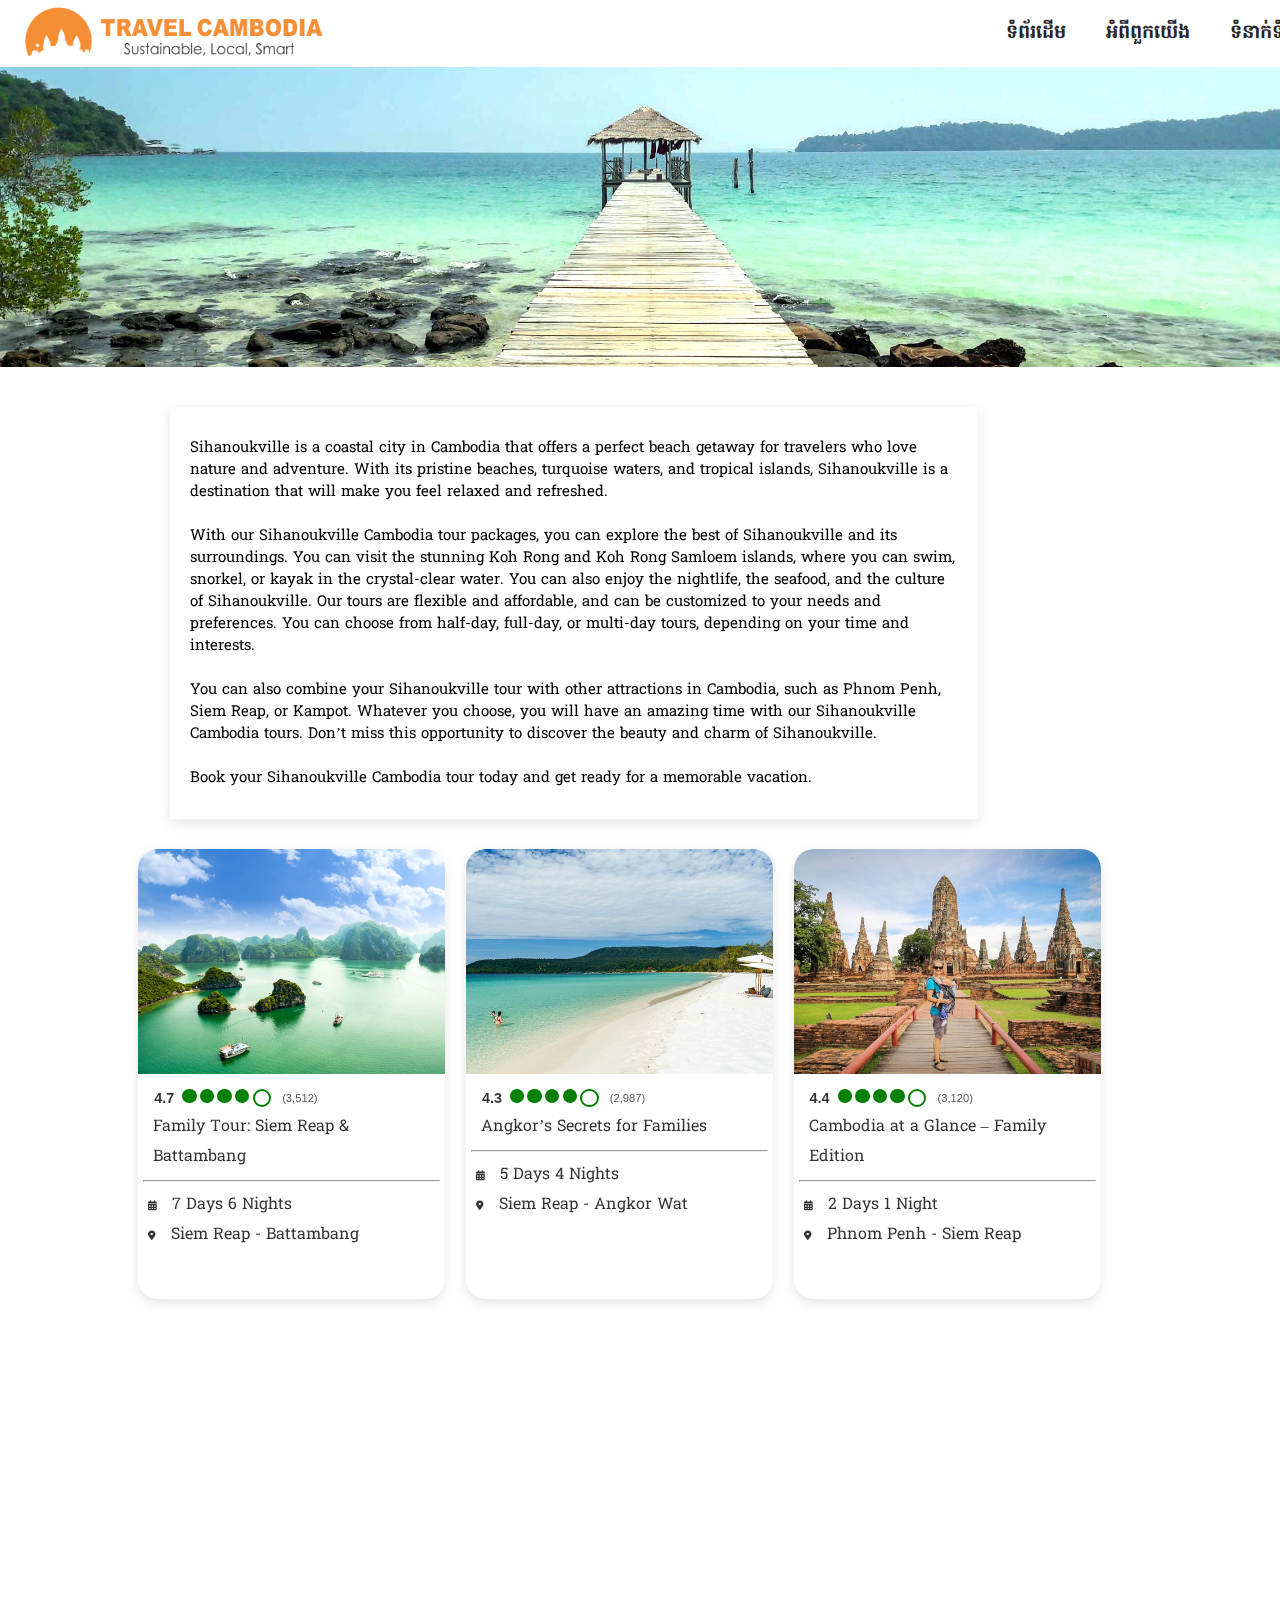
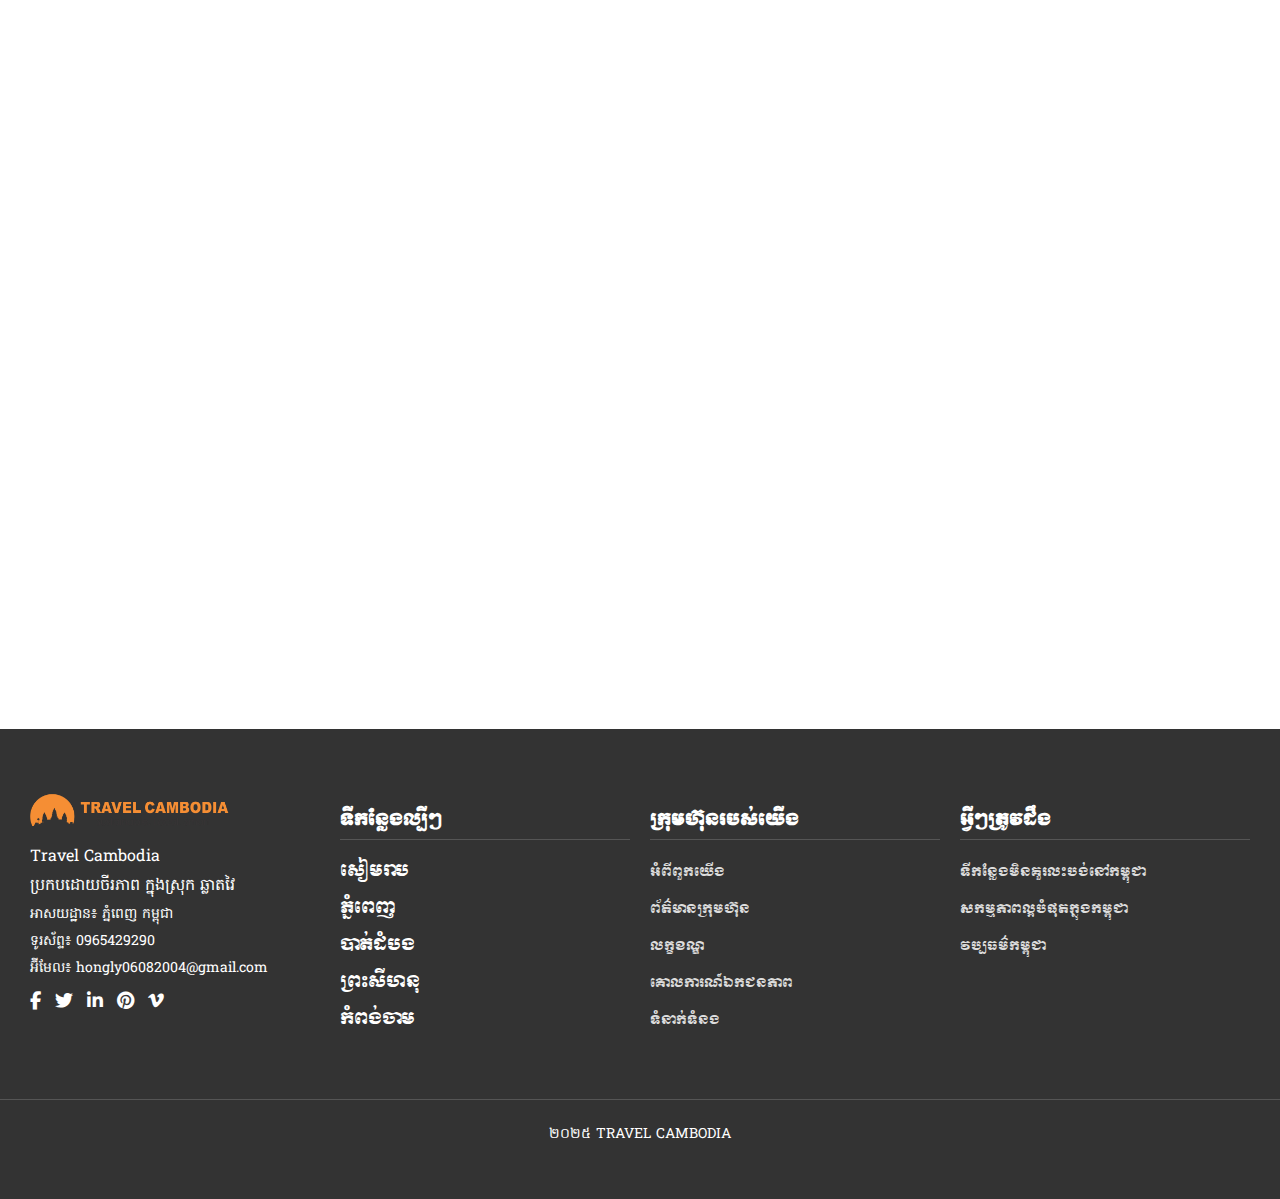
<file: shn.html>
<!DOCTYPE html>
<html lang="en">

<head>
    <meta charset="UTF-8">
    <meta name="viewport" content="width=device-width, initial-scale=1.0">
    <title>Family Holiday</title>
    <link rel="icon" href="image/Travel-Banner-2023-002.png">
    <link rel="stylesheet" href="menupage.css">
    <link rel="stylesheet" href="https://cdnjs.cloudflare.com/ajax/libs/font-awesome/4.7.0/css/font-awesome.min.css">
    <link rel="stylesheet" href="https://cdnjs.cloudflare.com/ajax/libs/font-awesome/6.4.0/css/all.min.css">

    <!-- Font Awesome CDN -->
    <link rel="stylesheet" href="https://cdnjs.cloudflare.com/ajax/libs/font-awesome/4.7.0/css/font-awesome.min.css">
    <link rel="preconnect" href="https://fonts.googleapis.com">
    <link rel="preconnect" href="https://fonts.gstatic.com" crossorigin>
    <link href="https://fonts.googleapis.com/css2?family=Hanuman:wght@100..900&display=swap" rel="stylesheet">
    <link href="https://fonts.googleapis.com/css2?family=Moul&display=swap" rel="stylesheet">


    <script src="https://code.jquery.com/jquery-3.7.1.min.js"></script>
    <link rel="stylesheet" href="https://unpkg.com/aos@next/dist/aos.css" />
    <script src="https://unpkg.com/aos@next/dist/aos.js"></script>

    <style>
        body {
            margin: 0px;
            padding: 0px;

        }

        body p {
            font-family: 'Hanuman', serif;
        }

        body h1 {
            font-family: 'Moul', serif;
        }


        .header {
            width: 100%;
            overflow: hidden;
            /* background-color: aqua; */
            box-shadow: 0 4px 12px rgba(0, 0, 0, 0.1);
        }

        .header .header-logo {
            width: 45%;
            height: 100%;
            float: left;


            /* background-color: blue; */

        }


        .header-logo img {
            width: 300px;
            transform: translateX(25px);
            object-fit: contain;


        }

        .header .header-menu {
            width: 55%;
            height: 100%;
            float: left;
            overflow: hidden;


        }

        .header-menu ul {
            list-style-type: none;
            margin: auto;
            transform: translateX(410px);
            padding: 0px;

        }

        .header-menu ul li {
            float: left;
        }

        .header-menu ul li a {
            display: block;
            text-decoration: none;
            color: rgb(40, 38, 38);
            padding: 10px 20px 0px 20px;
            /* font-family: "Moul", serif; */
            font-family: 'Hanuman', serif;
            margin-top: 9px;
            font-weight: bold;

            font-size: 1.2em;

            transition: all ease-in-out 0.4s;
        }

        .header-menu ul li a:hover {
            transform: scale(1.1);
            color: #cd9090;

        }

        /* ---------------------------------------------- */
        .sub-menu {
            float: left;
            align-items: center;
            display: flex;
            justify-content: center;
        }

        .fa-bars {
            color: rgb(14, 13, 13);
            font-size: 1.8em;
            margin-top: 18px;
            margin-left: 25px;
            cursor: pointer;
        }

        .sub-menu1 {
            background-color: rgba(25, 25, 26, 0.789);
            position: absolute;
            transform: translateX(1380px);
            display: none;
            border-radius: 0px 0px 10px 10px;
            z-index: 1;
        }

        .sub-menu1 ul {
            list-style: none;
            padding: 0px;
            margin: 0px;
            overflow: hidden;
        }

        .sub-menu1 ul li a {
            display: block;
            text-decoration: none;
            color: white;
            padding: 10px 10px 10px 20px;
            font-family: "Hanuman", serif;
            font-size: 1.1em;
            font-weight: bold;
            opacity: 0.9;

        }

        .sub-menu1 ul li a:hover {
            transform: scale(1.1);
            transition: all ease-in-out 0.4s;
            color: #cd9090;
        }

        /* ================================================= */


        .slide-bg {
            width: 100%;
            height: 300px;
            background-image: url("image/sn.jpg");
            background-size: cover;
            background-position: center;
            position: relative;
            margin-bottom: 40px;
        }




        .container-content {
            width: 80%;
            overflow: hidden;
            /* background-color: #555; */
            padding: 20px 0px 20px 0px;
            box-sizing: border-box;
            margin: auto;

        }

        .container-content .box {
            width: 30%;
            height: 450px;
            float: left;
            margin: 1%;
            border-radius: 20px;
            transition: all ease-in-out 0.4s;
            margin-bottom: 30px;
            box-shadow: 0 4px 12px rgba(0, 0, 0, 0.1);
            /* background-color: #ae5555; */
        }

        .box .image {
            width: 100%;
            height: 50%;
            border-radius: 20px;
            /* background-color: #1b9612; */
        }

        .box .image img {
            width: 100%;
            height: 100%;
            border-radius: 20px 20px 0px 0px;
            object-fit: cover;
        }

        .box .ds {

            padding: 5px;

            box-sizing: border-box;
            width: 100%;
            height: 50%;
            /* background-color: #d85959; */
        }

        .box .ds p {
            margin: 0px;
            font-size: 1em;
            line-height: 30px;
            opacity: 0.8;
        }

        .box:hover {
            transform: scale(1.1);
            transition: all ease-in-out 0.4s;
        }


        .overview {
            width: 95%;
            margin: auto;
            height: 50px;
            margin-top: 20px;
            border-radius: 50px;
            background-color: rgba(128, 128, 128, 0.282);
        }

        .overview h1 {
            text-align: center;

            font-size: 1.5em;
            font-family: 'Hanuman', serif;
            font-weight: bold;
            margin: 0px;
            transform: translateY(8px);

            opacity: 0.8;

        }






        .rating {
            font-family: Arial, sans-serif;
            display: flex;
            align-items: center;
            gap: 0.5em;
            margin-top: 5px;
            margin-left: 6px;
            padding: 5px;
            box-sizing: border-box;
        }

        .rating-number {
            font-size: 0.9em;
            font-weight: bold;
            opacity: 0.8;
            color: #000;
        }

        .rating-stars {
            display: flex;
        }

        .star {
            width: 0.9em;
            height: 0.9em;
            border-radius: 50%;
            margin-right: 0.2em;
        }

        .star.filled {
            background-color: green;
        }

        .star.outline {
            border: 2px solid green;
            background-color: transparent;
        }

        .rating-reviews {
            font-size: 0.7em;
            color: #555;
        }



        footer {
            background-color: #333;
            color: #fff;
            padding: 40px 0;
            font-family: 'Moul', serif;
        }

        .footer-container {
            display: flex;
            justify-content: space-around;
            flex-wrap: wrap;
            padding: 0 20px;
        }

        .footer-column {
            flex: 1;
            min-width: 220px;
            margin: 20px 10px;
        }

        .footer-logo img {
            width: 200px;
            height: auto;
        }

        .footer-logo p {
            margin: 5px 0;
        }

        .footer-contact p {
            margin: 6px 0;
            font-size: 14px;
        }

        .footer-social a {
            color: #fff;
            margin-right: 10px;
            font-size: 18px;
            text-decoration: none;
        }

        .footer-column h3 {
            margin-bottom: 10px;
            font-size: 16px;
            border-bottom: 1px solid #555;
            padding-bottom: 5px;
        }

        .footer-column ul {
            list-style: none;
            padding: 0;
        }

        .footer-column ul li {
            margin: 8px 0;
        }

        .footer-column ul li a {
            color: #ddd;
            text-decoration: none;
            font-size: 12px;
        }

        .footer-column ul li a:hover {
            text-decoration: underline;
        }

        .footer-bottom {
            text-align: center;
            margin-top: 30px;
            font-size: 14px;
            border-top: 1px solid #555;
            padding-top: 10px;
        }



        @media (max-width: 575.98px) {

            /* Header section */
            .header {
                display: flex;
                flex-direction: column;
                align-items: center;
                height: auto;
            }

            .header .header-logo,
            .header .header-menu {
                width: 100%;
                float: none;
                text-align: center;
            }

            .header .header-menu a {
                font-size: 0.8em;
                padding: 0px;
            }

            .slide-bg .ds {
                width: 50px;
                left: 30px;
                bottom: 30px;

            }

            .fa-bars {
                transform: translateX(-11px);
            }

            .slide-bg .ds h1 {
                font-size: 1.1em;
            }

            .slide-bg .ds p {
                font-size: 0.5em;
                list-style: 20px;
                opacity: 0.7;

            }




            .header-logo img {
                width: 200px;
                transform: translateX(0);
            }

            .header-menu ul {
                transform: translateX(0);
                display: flex;
                flex-direction: column;
                align-items: center;
            }

            .header-menu ul li {
                float: none;
            }



            .sub-menu1 {
                transform: translateX(0);
                width: 100%;
                text-align: center;
            }

            /* Slide section */
            .slide-bg {
                height: 300px;
            }

            .slide-bg .ds {
                width: 60%;
                transform: translate(0, 50px);
                text-align: center;
            }

            .slide-bg .ds h1 {
                font-size: 1.5em;
            }

            .slide-bg .ds p {
                font-size: 0.9em;
                line-height: 20px;
            }


            .container-content {
                width: 95%;
                overflow: hidden;
                /* background-color: #555; */
                padding: 20px 0px 20px 0px;
                box-sizing: border-box;
                margin: auto;

            }

            .container-content .box {
                width: 45%;
                height: 300px;
                float: left;
                margin: 1%;
                border-radius: 20px;
                transition: all ease-in-out 0.4s;
                margin-bottom: 30px;
                box-shadow: 0 4px 12px rgba(0, 0, 0, 0.1);
                /* background-color: #ae5555; */
            }

            .container-content .box p {
                font-size: 0.7em;
                line-height: 15px;

            }

            .rating {
                font-size: 0.8em;
                margin: 0px;
            }






        }




        .btb-ds {
            width: 60%;
            overflow: hidden;
            margin-left: 170px;
            padding: 20px;
            box-shadow: 0 4px 12px rgba(0, 0, 0, 0.1);

        }

        .btb-ds p {
            font-family: 'Hanuman', serif;
            font-size: 15px;
            margin: 10px 0px;
        }
    </style>
</head>

<body>
    <div class="header">
        <div class="header-logo">
            <img src="image/logo/LogoTRAVELCAMBODIA2023.png" alt="">
        </div>
        <div class="header-menu">
            <ul>
                <li>
                    <a href="index.html">ទំព័រដើម</a>
                </li>
                <li>
                    <a href="about.html">អំពីពួកយើង</a>
                </li>
                <li><a href="contact.html">ទំនាក់ទំនង</a></li>
                <li>
                    <div class="sub-menu">
                        <i class="fa-solid fa-bars"></i>
                    </div>
                </li>
            </ul>
        </div>
    </div>
    <div class="slide-bg">
        <div class="sub-menu1" >
            <ul>
                <li><a href="culture.html">វប្បធម៌ និង ជីវិត</a></li>
                <li><a href="beach_holiday.html">កំសាន្តនៅឆ្នេរ</a></li>
                <li><a href="family.html">កំសាន្តគ្រួសារ</a></li>
                <li><a href="advanture.html">កំសាន្តផ្សងព្រេង</a></li>
                <li><a href="luxury.html">កំសាន្តប្រណិត</a></li>
            </ul>
        </div>
    </div>

    <div class="btb-ds" data-aos="fade-right" data-aos-offset="300">
        <p>
            Sihanoukville is a coastal city in Cambodia that offers a perfect beach getaway for travelers who love
            nature and adventure. With its pristine beaches, turquoise waters, and tropical islands, Sihanoukville is a
            destination that will make you feel relaxed and refreshed. <br> <br>

            With our Sihanoukville Cambodia tour packages, you can explore the best of Sihanoukville and its
            surroundings. You can visit the stunning Koh Rong and Koh Rong Samloem islands, where you can swim, snorkel,
            or kayak in the crystal-clear water. You can also enjoy the nightlife, the seafood, and the culture of
            Sihanoukville. Our tours are flexible and affordable, and can be customized to your needs and preferences.
            You can choose from half-day, full-day, or multi-day tours, depending on your time and interests. <br> <br>

            You can also combine your Sihanoukville tour with other attractions in Cambodia, such as Phnom Penh, Siem
            Reap, or Kampot. Whatever you choose, you will have an amazing time with our Sihanoukville Cambodia tours.
            Don’t miss this opportunity to discover the beauty and charm of Sihanoukville. <br> <br>

            Book your Sihanoukville Cambodia tour today and get ready for a memorable vacation.
        </p>

    </div>




    <div class="container-content">

    </div>


    </div>
    <footer>
        <div class="footer-container">
            <!-- Company Info -->
            <div class="footer-column">
                <div class="footer-logo">
                    <img src="image/logo/LogoTRAVELCAMBODIA2023.png" alt="Travel Cambodia Logo">
                    <p>Travel Cambodia</p>
                    <p>ប្រកបដោយចីរភាព ក្នុងស្រុក ឆ្លាតវៃ</p>
                </div>
                <div class="footer-contact">
                    <p>អាសយដ្ឋាន៖ ភ្នំពេញ កម្ពុជា</p>
                    <p>ទូរស័ព្ទ៖ 0965429290</p>
                    <p>អ៊ីមែល៖ hongly06082004@gmail.com</p>
                </div>
                <div class="footer-social">
                    <a href="#"><i class="fa fa-facebook"></i></a>
                    <a href="#"><i class="fa fa-twitter"></i></a>
                    <a href="#"><i class="fa fa-linkedin"></i></a>
                    <a href="#"><i class="fa fa-pinterest"></i></a>
                    <a href="#"><i class="fa fa-vimeo"></i></a>
                </div>
            </div>
            <!-- Top Destinations -->
            <div class="footer-column">
                <h3>ទីកន្លែងល្បីៗ</h3>
                <ul>
                    <li>សៀមរាប</li>
                    <li>ភ្នំពេញ</li>
                    <li>បាត់ដំបង</li>
                    <li>ព្រះសីហនុ</li>
                    <li>កំពង់ចាម</li>
                </ul>
            </div>
            <!-- Our Company -->
            <div class="footer-column">
                <h3>ក្រុមហ៊ុនរបស់យើង</h3>
                <ul>
                    <li><a href="#">អំពីពួកយើង</a></li>
                    <li><a href="#">ព័ត៌មានក្រុមហ៊ុន</a></li>
                    <li><a href="#">លក្ខខណ្ឌ</a></li>
                    <li><a href="#">គោលការណ៍ឯកជនភាព</a></li>
                    <li><a href="#">ទំនាក់ទំនង</a></li>
                </ul>
            </div>
            <!-- Things to Know -->
            <div class="footer-column">
                <h3>អ្វីៗត្រូវដឹង</h3>
                <ul>
                    <li><a href="#">ទីកន្លែងមិនគួរលះបង់នៅកម្ពុជា</a></li>
                    <li><a href="#">សកម្មភាពល្អបំផុតក្នុងកម្ពុជា</a></li>
                    <li><a href="#">វប្បធម៌កម្ពុជា</a></li>
                </ul>
            </div>
        </div>
        <!-- Footer Bottom -->
        <div class="footer-bottom">
            <p>២០២៥ TRAVEL CAMBODIA</p>
        </div>
    </footer>

    <script src="script/main.js"></script>
    <script src="js/data.js"></script>

    <script>
        family(family_box);

    </script>
    <script>
        AOS.init();
    </script>
</body>

</html>
</file>
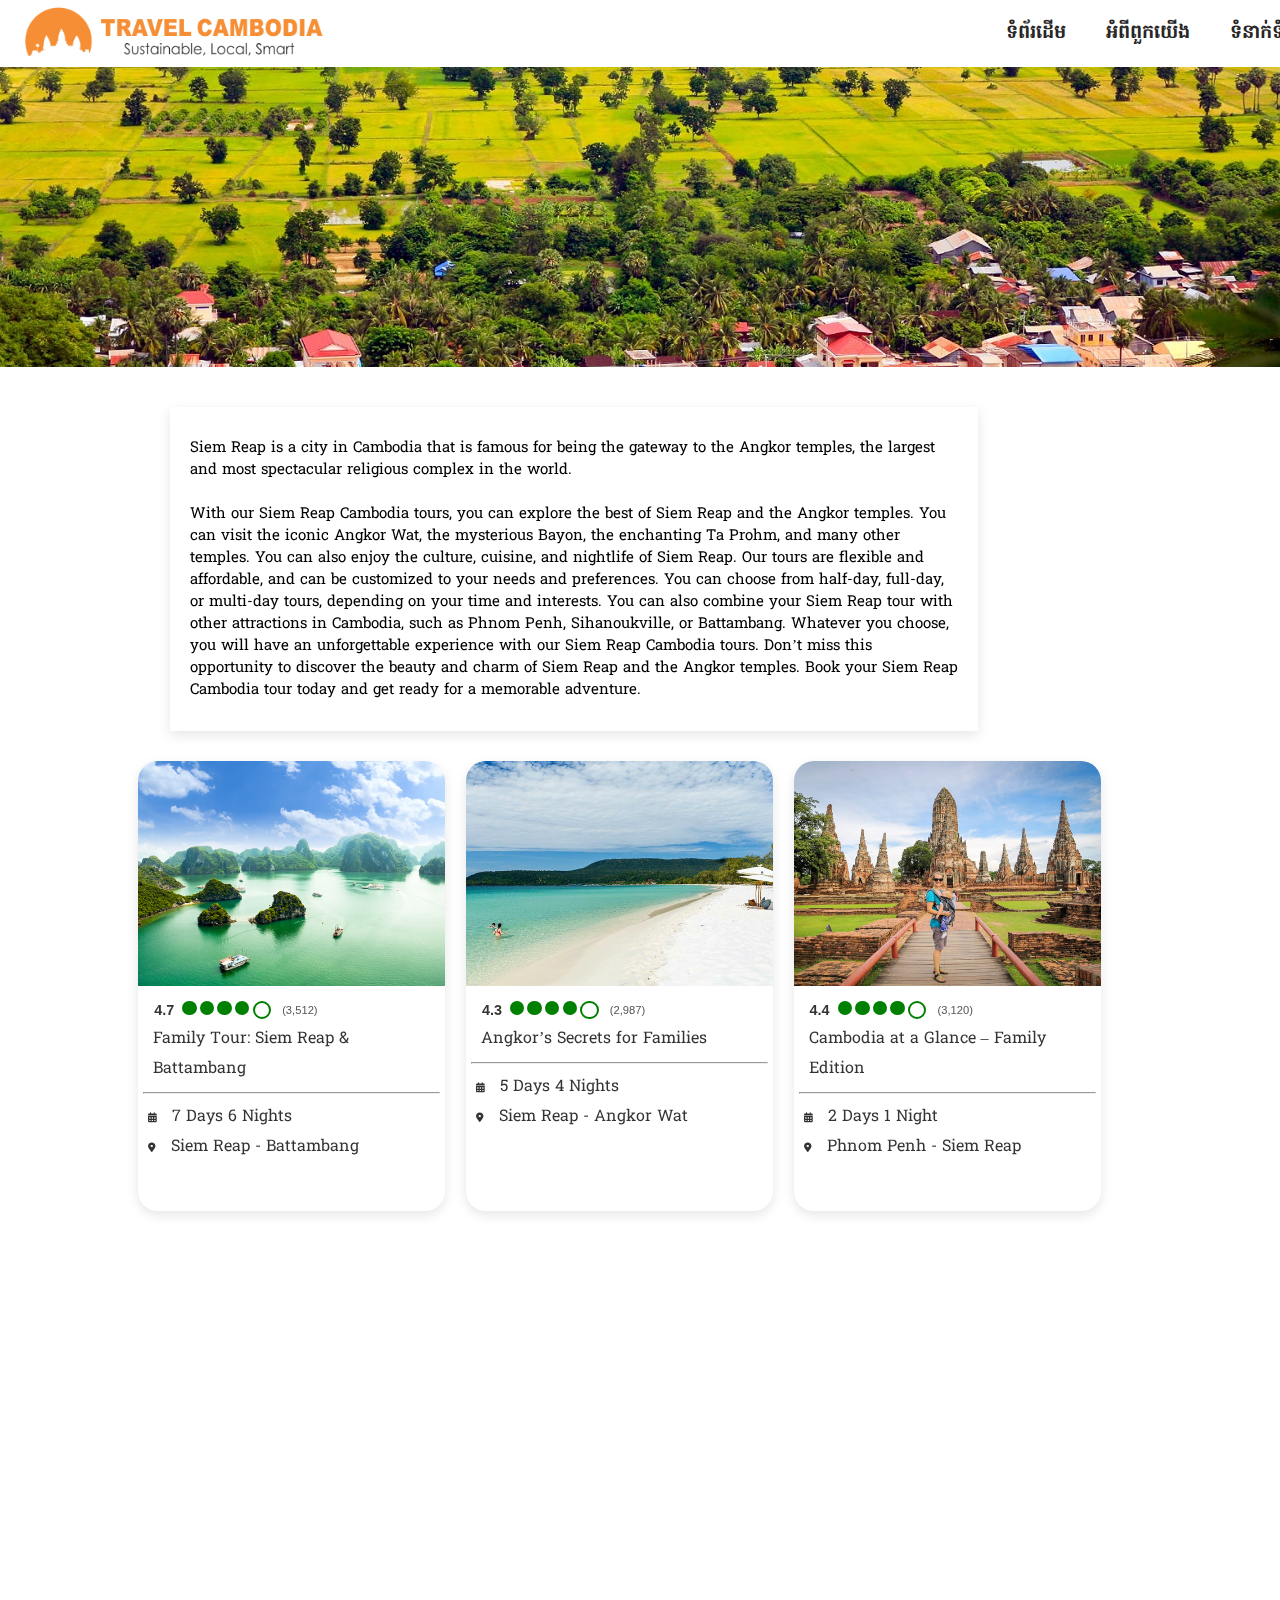
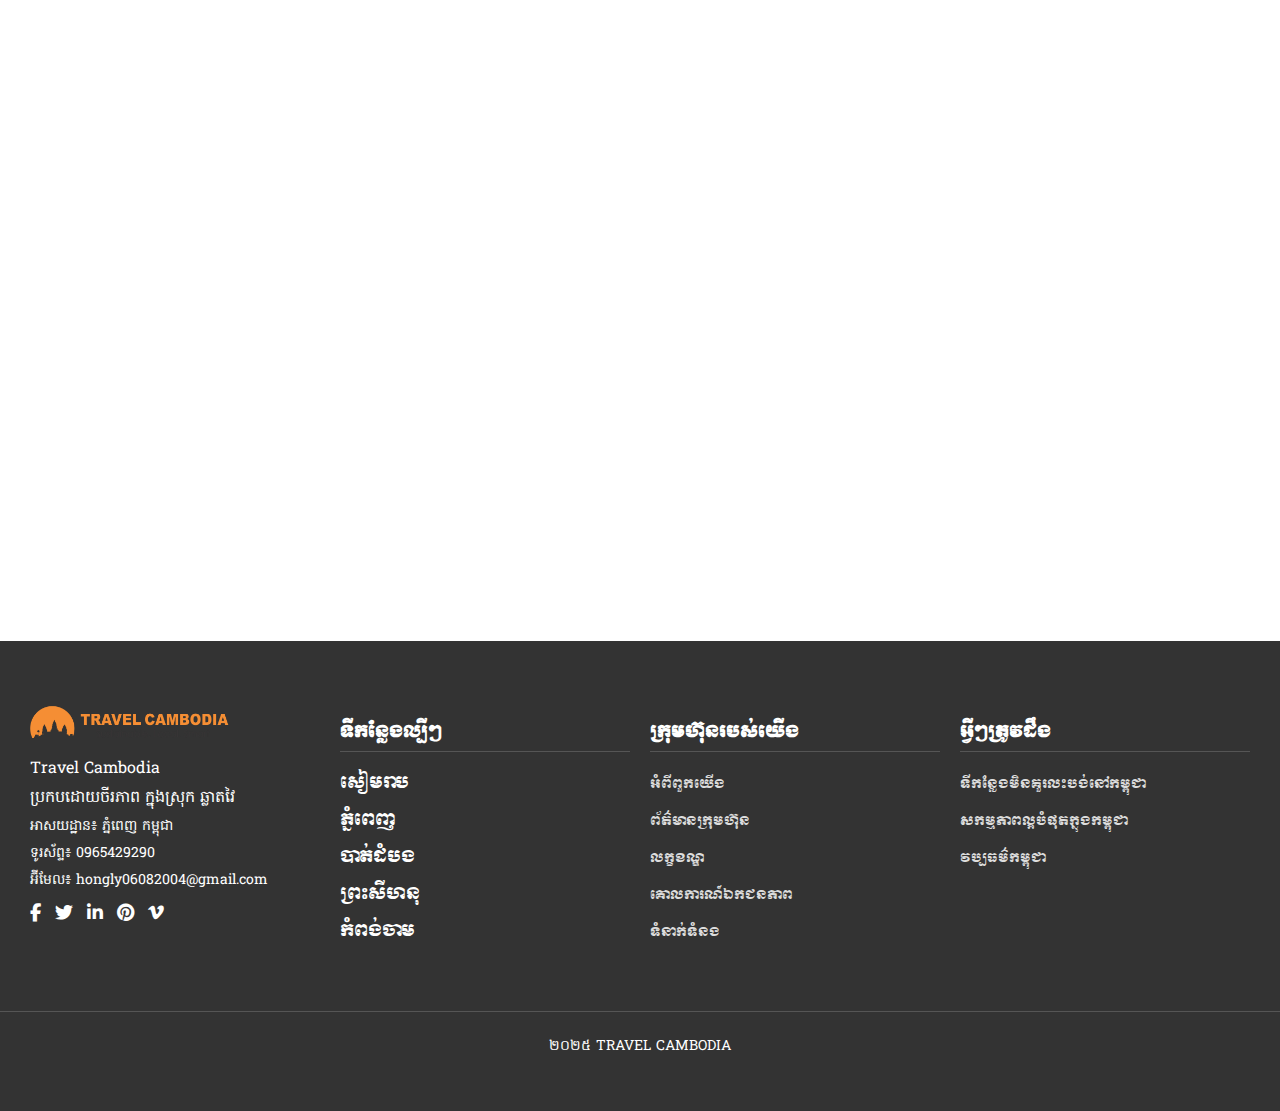
<file: siem_reab.html>
<!DOCTYPE html>
<html lang="en">

<head>
    <meta charset="UTF-8">
    <meta name="viewport" content="width=device-width, initial-scale=1.0">
    <title>Family Holiday</title>
    <link rel="icon" href="image/Travel-Banner-2023-002.png">
    <link rel="stylesheet" href="menupage.css">
    <link rel="stylesheet" href="https://cdnjs.cloudflare.com/ajax/libs/font-awesome/4.7.0/css/font-awesome.min.css">
    <link rel="stylesheet" href="https://cdnjs.cloudflare.com/ajax/libs/font-awesome/6.4.0/css/all.min.css">

    <!-- Font Awesome CDN -->
    <link rel="stylesheet" href="https://cdnjs.cloudflare.com/ajax/libs/font-awesome/4.7.0/css/font-awesome.min.css">
    <link rel="preconnect" href="https://fonts.googleapis.com">
    <link rel="preconnect" href="https://fonts.gstatic.com" crossorigin>
    <link href="https://fonts.googleapis.com/css2?family=Hanuman:wght@100..900&display=swap" rel="stylesheet">
    <link href="https://fonts.googleapis.com/css2?family=Moul&display=swap" rel="stylesheet">


    <script src="https://code.jquery.com/jquery-3.7.1.min.js"></script>
    <link rel="stylesheet" href="https://unpkg.com/aos@next/dist/aos.css" />
    <script src="https://unpkg.com/aos@next/dist/aos.js"></script>

     <style>
        body {
            margin: 0px;
            padding: 0px;

        }

        body p {
            font-family: 'Hanuman', serif;
        }

        body h1 {
            font-family: 'Moul', serif;
        }


        .header {
            width: 100%;
            overflow: hidden;
            /* background-color: aqua; */
            box-shadow: 0 4px 12px rgba(0, 0, 0, 0.1);
        }

        .header .header-logo {
            width: 45%;
            height: 100%;
            float: left;


            /* background-color: blue; */

        }


        .header-logo img {
            width: 300px;
            transform: translateX(25px);
            object-fit: contain;


        }

        .header .header-menu {
            width: 55%;
            height: 100%;
            float: left;
            overflow: hidden;


        }

        .header-menu ul {
            list-style-type: none;
            margin: auto;
            transform: translateX(410px);
            padding: 0px;

        }

        .header-menu ul li {
            float: left;
        }

        .header-menu ul li a {
            display: block;
            text-decoration: none;
            color: rgb(40, 38, 38);
            padding: 10px 20px 0px 20px;
            /* font-family: "Moul", serif; */
            font-family: 'Hanuman', serif;
            margin-top: 9px;
            font-weight: bold;

            font-size: 1.2em;

            transition: all ease-in-out 0.4s;
        }

        .header-menu ul li a:hover {
            transform: scale(1.1);
            color: #cd9090;

        }

        /* ---------------------------------------------- */
        .sub-menu {
            float: left;
            align-items: center;
            display: flex;
            justify-content: center;
        }

        .fa-bars {
            color: rgb(14, 13, 13);
            font-size: 1.8em;
            margin-top: 18px;
            margin-left: 25px;
            cursor: pointer;
        }

        .sub-menu1 {
            background-color: rgba(25, 25, 26, 0.789);
            position: absolute;
            transform: translateX(1380px);
            display: none;
            border-radius: 0px 0px 10px 10px;
            z-index: 1;
        }

        .sub-menu1 ul {
            list-style: none;
            padding: 0px;
            margin: 0px;
            overflow: hidden;
        }

        .sub-menu1 ul li a {
            display: block;
            text-decoration: none;
            color: white;
            padding: 10px 10px 10px 20px;
            font-family: "Hanuman", serif;
            font-size: 1.1em;
            font-weight: bold;
            opacity: 0.9;

        }

        .sub-menu1 ul li a:hover {
            transform: scale(1.1);
            transition: all ease-in-out 0.4s;
            color: #cd9090;
        }

        /* ================================================= */


        .slide-bg {
            width: 100%;
            height: 300px;
            background-image: url("image/BTBbg.jpg");
            background-size: cover;
            background-position: center;
            position: relative;
            margin-bottom: 40px;
        }




        .container-content {
            width: 80%;
            overflow: hidden;
            /* background-color: #555; */
            padding: 20px 0px 20px 0px;
            box-sizing: border-box;
            margin: auto;

        }

        .container-content .box {
            width: 30%;
            height: 450px;
            float: left;
            margin: 1%;
            border-radius: 20px;
            transition: all ease-in-out 0.4s;
            margin-bottom: 30px;
            box-shadow: 0 4px 12px rgba(0, 0, 0, 0.1);
            /* background-color: #ae5555; */
        }

        .box .image {
            width: 100%;
            height: 50%;
            border-radius: 20px;
            /* background-color: #1b9612; */
        }

        .box .image img {
            width: 100%;
            height: 100%;
            border-radius: 20px 20px 0px 0px;
            object-fit: cover;
        }

        .box .ds {

            padding: 5px;

            box-sizing: border-box;
            width: 100%;
            height: 50%;
            /* background-color: #d85959; */
        }

        .box .ds p {
            margin: 0px;
            font-size: 1em;
            line-height: 30px;
            opacity: 0.8;
        }

        .box:hover {
            transform: scale(1.1);
            transition: all ease-in-out 0.4s;
        }


        .overview {
            width: 95%;
            margin: auto;
            height: 50px;
            margin-top: 20px;
            border-radius: 50px;
            background-color: rgba(128, 128, 128, 0.282);
        }

        .overview h1 {
            text-align: center;

            font-size: 1.5em;
            font-family: 'Hanuman', serif;
            font-weight: bold;
            margin: 0px;
            transform: translateY(8px);

            opacity: 0.8;

        }






        .rating {
            font-family: Arial, sans-serif;
            display: flex;
            align-items: center;
            gap: 0.5em;
            margin-top: 5px;
            margin-left: 6px;
            padding: 5px;
            box-sizing: border-box;
        }

        .rating-number {
            font-size: 0.9em;
            font-weight: bold;
            opacity: 0.8;
            color: #000;
        }

        .rating-stars {
            display: flex;
        }

        .star {
            width: 0.9em;
            height: 0.9em;
            border-radius: 50%;
            margin-right: 0.2em;
        }

        .star.filled {
            background-color: green;
        }

        .star.outline {
            border: 2px solid green;
            background-color: transparent;
        }

        .rating-reviews {
            font-size: 0.7em;
            color: #555;
        }



        footer {
            background-color: #333;
            color: #fff;
            padding: 40px 0;
            font-family: 'Moul', serif;
        }

        .footer-container {
            display: flex;
            justify-content: space-around;
            flex-wrap: wrap;
            padding: 0 20px;
        }

        .footer-column {
            flex: 1;
            min-width: 220px;
            margin: 20px 10px;
        }

        .footer-logo img {
            width: 200px;
            height: auto;
        }

        .footer-logo p {
            margin: 5px 0;
        }

        .footer-contact p {
            margin: 6px 0;
            font-size: 14px;
        }

        .footer-social a {
            color: #fff;
            margin-right: 10px;
            font-size: 18px;
            text-decoration: none;
        }

        .footer-column h3 {
            margin-bottom: 10px;
            font-size: 16px;
            border-bottom: 1px solid #555;
            padding-bottom: 5px;
        }

        .footer-column ul {
            list-style: none;
            padding: 0;
        }

        .footer-column ul li {
            margin: 8px 0;
        }

        .footer-column ul li a {
            color: #ddd;
            text-decoration: none;
            font-size: 12px;
        }

        .footer-column ul li a:hover {
            text-decoration: underline;
        }

        .footer-bottom {
            text-align: center;
            margin-top: 30px;
            font-size: 14px;
            border-top: 1px solid #555;
            padding-top: 10px;
        }

        .btb-ds {
            width: 60%;
            overflow: hidden;
            margin-left: 170px;
            padding: 20px;
            box-shadow: 0 4px 12px rgba(0, 0, 0, 0.1);

        }

        .btb-ds p {
            font-family: 'Hanuman', serif;
            font-size: 15px;
            margin: 10px 0px;
        }




        @media (max-width: 575.98px) {
            .btb-ds {
                width: 80%;
                margin: auto;
                overflow: hidden;
                padding: 20px;
                box-shadow: 0 4px 12px rgba(0, 0, 0, 0.1);
            }


            /* Header section */
            .header {
                display: flex;
                flex-direction: column;
                align-items: center;
                height: auto;
            }

            .header .header-logo,
            .header .header-menu {
                width: 100%;
                float: none;
                text-align: center;
            }

            .header .header-menu a {
                font-size: 0.8em;
                padding: 0px;
            }

            .slide-bg .ds {
                width: 50px;
                left: 30px;
                bottom: 30px;

            }



            .fa-bars {
                transform: translateX(-11px);
            }

            .slide-bg .ds h1 {
                font-size: 1.1em;
            }

            .slide-bg .ds p {
                font-size: 0.5em;
                list-style: 20px;
                opacity: 0.7;

            }




            .header-logo img {
                width: 200px;
                transform: translateX(0);
            }

            .header-menu ul {
                transform: translateX(0);
                display: flex;
                flex-direction: column;
                align-items: center;
            }

            .header-menu ul li {
                float: none;
            }



            .sub-menu1 {
                transform: translateX(0);
                width: 100%;
                text-align: center;
            }

            /* Slide section */
            .slide-bg {
                height: 300px;
            }

            .slide-bg .ds {
                width: 60%;
                transform: translate(0, 50px);
                text-align: center;
            }

            .slide-bg .ds h1 {
                font-size: 1.5em;
            }

            .slide-bg .ds p {
                font-size: 0.9em;
                line-height: 20px;
            }


            .container-content {
                width: 95%;
                overflow: hidden;
                /* background-color: #555; */
                padding: 20px 0px 20px 0px;
                box-sizing: border-box;
                margin: auto;

            }

            .container-content .box {
                width: 45%;
                height: 300px;
                float: left;
                margin: 1%;
                border-radius: 20px;
                transition: all ease-in-out 0.4s;
                margin-bottom: 30px;
                box-shadow: 0 4px 12px rgba(0, 0, 0, 0.1);
                /* background-color: #ae5555; */
            }

            .container-content .box p {
                font-size: 0.7em;
                line-height: 15px;

            }

            .rating {
                font-size: 0.8em;
                margin: 0px;
            }






        }
    </style>
</head>

<body>
    <div class="header">
        <div class="header-logo">
            <img src="image/logo/LogoTRAVELCAMBODIA2023.png" alt="">
        </div>
        <div class="header-menu">
            <ul>
                <li>
                    <a href="index.html">ទំព័រដើម</a>
                </li>
                <li>
                    <a href="about.html">អំពីពួកយើង</a>
                </li>
                <li><a href="contact.html">ទំនាក់ទំនង</a></li>
                <li>
                    <div class="sub-menu">
                        <i class="fa-solid fa-bars"></i>
                    </div>
                </li>
            </ul>
        </div>
    </div>
    <div class="slide-bg">
        <div class="sub-menu1">
            <ul>
                <li><a href="culture.html">វប្បធម៌ និង ជីវិត</a></li>
                <li><a href="beach_holiday.html">កំសាន្តនៅឆ្នេរ</a></li>
                <li><a href="family.html">កំសាន្តគ្រួសារ</a></li>
                <li><a href="advanture.html">កំសាន្តផ្សងព្រេង</a></li>
                <li><a href="luxury.html">កំសាន្តប្រណិត</a></li>
            </ul>
        </div>
    </div>

    <div class="btb-ds" data-aos="fade-right" data-aos-offset="300">
        <p>
            Siem Reap is a city in Cambodia that is famous for being the gateway to the Angkor temples, the largest and
            most spectacular religious complex in the world. <br> <br>

            With our Siem Reap Cambodia tours, you can explore the best of Siem Reap and the Angkor temples. You can
            visit the iconic Angkor Wat, the mysterious Bayon, the enchanting Ta Prohm, and many other temples. You can
            also enjoy the culture, cuisine, and nightlife of Siem Reap. Our tours are flexible and affordable, and can
            be customized to your needs and preferences. You can choose from half-day, full-day, or multi-day tours,
            depending on your time and interests. You can also combine your Siem Reap tour with other attractions in
            Cambodia, such as Phnom Penh, Sihanoukville, or Battambang. Whatever you choose, you will have an
            unforgettable experience with our Siem Reap Cambodia tours. Don’t miss this opportunity to discover the
            beauty and charm of Siem Reap and the Angkor temples. Book your Siem Reap Cambodia tour today and get ready
            for a memorable adventure.
        </p>

    </div>




    <div class="container-content">

    </div>


    </div>
    <footer>
        <div class="footer-container">
            <!-- Company Info -->
            <div class="footer-column">
                <div class="footer-logo">
                    <img src="image/logo/LogoTRAVELCAMBODIA2023.png" alt="Travel Cambodia Logo">
                    <p>Travel Cambodia</p>
                    <p>ប្រកបដោយចីរភាព ក្នុងស្រុក ឆ្លាតវៃ</p>
                </div>
                <div class="footer-contact">
                    <p>អាសយដ្ឋាន៖ ភ្នំពេញ កម្ពុជា</p>
                    <p>ទូរស័ព្ទ៖ 0965429290</p>
                    <p>អ៊ីមែល៖ hongly06082004@gmail.com</p>
                </div>
                <div class="footer-social">
                    <a href="#"><i class="fa fa-facebook"></i></a>
                    <a href="#"><i class="fa fa-twitter"></i></a>
                    <a href="#"><i class="fa fa-linkedin"></i></a>
                    <a href="#"><i class="fa fa-pinterest"></i></a>
                    <a href="#"><i class="fa fa-vimeo"></i></a>
                </div>
            </div>
            <!-- Top Destinations -->
            <div class="footer-column">
                <h3>ទីកន្លែងល្បីៗ</h3>
                <ul>
                    <li>សៀមរាប</li>
                    <li>ភ្នំពេញ</li>
                    <li>បាត់ដំបង</li>
                    <li>ព្រះសីហនុ</li>
                    <li>កំពង់ចាម</li>
                </ul>
            </div>
            <!-- Our Company -->
            <div class="footer-column">
                <h3>ក្រុមហ៊ុនរបស់យើង</h3>
                <ul>
                    <li><a href="#">អំពីពួកយើង</a></li>
                    <li><a href="#">ព័ត៌មានក្រុមហ៊ុន</a></li>
                    <li><a href="#">លក្ខខណ្ឌ</a></li>
                    <li><a href="#">គោលការណ៍ឯកជនភាព</a></li>
                    <li><a href="#">ទំនាក់ទំនង</a></li>
                </ul>
            </div>
            <!-- Things to Know -->
            <div class="footer-column">
                <h3>អ្វីៗត្រូវដឹង</h3>
                <ul>
                    <li><a href="#">ទីកន្លែងមិនគួរលះបង់នៅកម្ពុជា</a></li>
                    <li><a href="#">សកម្មភាពល្អបំផុតក្នុងកម្ពុជា</a></li>
                    <li><a href="#">វប្បធម៌កម្ពុជា</a></li>
                </ul>
            </div>
        </div>
        <!-- Footer Bottom -->
        <div class="footer-bottom">
            <p>២០២៥ TRAVEL CAMBODIA</p>
        </div>
    </footer>

    <script src="script/main.js"></script>
    <script src="js/data.js"></script>

    <script>
        family(family_box);

    </script>
    <script>
        AOS.init();
    </script>
</body>

</html>
</file>
<file: menupage.css>
body {
    margin: 0px;
    padding: 0px;

}

body p {
    font-family: 'Hanuman', serif;
}

body h1 {
    font-family: 'Moul', serif;
}


.header {
    width: 100%;
    overflow: hidden;
    /* background-color: aqua; */
    box-shadow: 0 4px 12px rgba(0, 0, 0, 0.1);
}

.header .header-logo {
    width: 45%;
    height: 100%;
    float: left;


    /* background-color: blue; */

}


.header-logo img {
    width: 300px;
    transform: translateX(25px);
    object-fit: contain;


}

.header .header-menu {
    width: 55%;
    height: 100%;
    float: left;
    overflow: hidden;


}

.header-menu ul {
    list-style-type: none;
    margin: auto;
    transform: translateX(410px);
    padding: 0px;

}

.header-menu ul li {
    float: left;
}

.header-menu ul li a {
    display: block;
    text-decoration: none;
    color: rgb(40, 38, 38);
    padding: 10px 20px 0px 20px;
    /* font-family: "Moul", serif; */
    font-family: 'Hanuman', serif;
    margin-top: 9px;
    font-weight: bold;

    font-size: 1.2em;

    transition: all ease-in-out 0.4s;
}

.header-menu ul li a:hover {
    transform: scale(1.1);
    color: #cd9090;

}

/* ---------------------------------------------- */
.sub-menu {
    float: left;
    align-items: center;
    display: flex;
    justify-content: center;
}

.fa-bars {
    color: rgb(14, 13, 13);
    font-size: 1.8em;
    margin-top: 18px;
    margin-left: 25px;
    cursor: pointer;
}

.sub-menu1 {
    background-color: rgba(25, 25, 26, 0.789);
    position: absolute;
    transform: translateX(1380px);
    display: none;
    border-radius: 0px 0px 10px 10px;
    z-index: 1;
}

.sub-menu1 ul {
    list-style: none;
    padding: 0px;
    margin: 0px;
    overflow: hidden;
}

.sub-menu1 ul li a {
    display: block;
    text-decoration: none;
    color: white;
    padding: 10px 10px 10px 20px;
    font-family: "Hanuman", serif;
    font-size: 1.1em;
    font-weight: bold;
    opacity: 0.9;

}

.sub-menu1 ul li a:hover {
    transform: scale(1.1);
    transition: all ease-in-out 0.4s;
    color: #cd9090;
}

/* ================================================= */


.slide-bg {
    width: 100%;
    height: 500px;
    background-image: url("image/bgimages/5.webp");
    background-size: cover;
    background-position: center;
    position: relative;
}



.container-content {
    width: 80%;
    overflow: hidden;
    /* background-color: #555; */
    padding: 20px 0px 20px 0px;
    box-sizing: border-box;
    margin: auto;

}

.container-content .box {
    width: 30%;
    height: 450px;
    float: left;
    margin: 1%;
    border-radius: 20px;
    transition: all ease-in-out 0.4s;
    margin-bottom: 30px;
    box-shadow: 0 4px 12px rgba(0, 0, 0, 0.1);
    /* background-color: #ae5555; */
}

.box .image {
    width: 100%;
    height: 50%;
    border-radius: 20px;
    /* background-color: #1b9612; */
}

.box .image img {
    width: 100%;
    height: 100%;
    border-radius: 20px 20px 0px 0px;
    object-fit: cover;
}

.box .ds {

    padding: 5px;

    box-sizing: border-box;
    width: 100%;
    height: 50%;
    /* background-color: #d85959; */
}

.box .ds p {
    margin: 0px;
    font-size: 1em;
    line-height: 30px;
    opacity: 0.8;
}

.box:hover {
    transform: scale(1.1);
    transition: all ease-in-out 0.4s;
}


.overview {
    width: 95%;
    margin: auto;
    height: 50px;
    margin-top: 20px;
    border-radius: 50px;
    background-color: rgba(128, 128, 128, 0.282);
}

.overview h1 {
    text-align: center;

    font-size: 1.3em;
    transform: translateY(8px);
  
    opacity: 0.8;
    
}






.rating {
    font-family: Arial, sans-serif;
    display: flex;
    align-items: center;
    gap: 0.5em;
    margin-top: 5px;
    margin-left: 6px;
    padding: 5px;
    box-sizing: border-box;
}

.rating-number {
    font-size: 0.9em;
    font-weight: bold;
    opacity: 0.8;
    color: #000;
}

.rating-stars {
    display: flex;
}

.star {
    width: 0.9em;
    height: 0.9em;
    border-radius: 50%;
    margin-right: 0.2em;
}

.star.filled {
    background-color: green;
}

.star.outline {
    border: 2px solid green;
    background-color: transparent;
}

.rating-reviews {
    font-size: 0.7em;
    color: #555;
}



footer {
    background-color: #333;
    color: #fff;
    padding: 40px 0;
     font-family: 'Moul', serif;
}

.footer-container {
    display: flex;
    justify-content: space-around;
    flex-wrap: wrap;
    padding: 0 20px;
}

.footer-column {
    flex: 1;
    min-width: 220px;
    margin: 20px 10px;
}

.footer-logo img {
    width: 200px;
    height: auto;
}

.footer-logo p {
    margin: 5px 0;
}

.footer-contact p {
    margin: 6px 0;
    font-size: 14px;
}

.footer-social a {
    color: #fff;
    margin-right: 10px;
    font-size: 18px;
    text-decoration: none;
}

.footer-column h3 {
    margin-bottom: 10px;
    font-size: 16px;
    border-bottom: 1px solid #555;
    padding-bottom: 5px;
}

.footer-column ul {
    list-style: none;
    padding: 0;
}

.footer-column ul li {
    margin: 8px 0;
}

.footer-column ul li a {
    color: #ddd;
    text-decoration: none;
    font-size: 12px;
}

.footer-column ul li a:hover {
    text-decoration: underline;
}

.footer-bottom {
    text-align: center;
    margin-top: 30px;
    font-size: 14px;
    border-top: 1px solid #555;
    padding-top: 10px;
}



@media (max-width: 575.98px) {

    /* Header section */
    .header {
        display: flex;
        flex-direction: column;
        align-items: center;
        height: auto;
    }

    .header .header-logo,
    .header .header-menu {
        width: 100%;
        float: none;
        text-align: center;
    }

    .header .header-menu a {
        font-size: 0.8em;
        padding: 0px;
    }

    .slide-bg .ds {
        width: 50px;
        left: 30px;
        bottom: 30px;

    }

    .fa-bars {
        transform: translateX(-11px);
    }

    .slide-bg .ds h1 {
        font-size: 1.1em;
    }

    .slide-bg .ds p {
        font-size: 0.5em;
        list-style: 20px;
        opacity: 0.7;

    }




    .header-logo img {
        width: 200px;
        transform: translateX(0);
    }

    .header-menu ul {
        transform: translateX(0);
        display: flex;
        flex-direction: column;
        align-items: center;
    }

    .header-menu ul li {
        float: none;
    }



    .sub-menu1 {
        transform: translateX(0);
        width: 100%;
        text-align: center;
    }

    /* Slide section */
    .slide-bg {
        height: 300px;
    }

    .slide-bg .ds {
        width: 60%;
        transform: translate(0, 50px);
        text-align: center;
    }

    .slide-bg .ds h1 {
        font-size: 1.5em;
    }

    .slide-bg .ds p {
        font-size: 0.9em;
        line-height: 20px;
    }


    .container-content {
        width: 95%;
        overflow: hidden;
        /* background-color: #555; */
        padding: 20px 0px 20px 0px;
        box-sizing: border-box;
        margin: auto;

    }

    .container-content .box {
        width: 45%;
        height: 300px;
        float: left;
        margin: 1%;
        border-radius: 20px;
        transition: all ease-in-out 0.4s;
        margin-bottom: 30px;
        box-shadow: 0 4px 12px rgba(0, 0, 0, 0.1);
        /* background-color: #ae5555; */
    }

    .container-content .box p {
        font-size: 0.7em;
        line-height: 15px;

    } 
    .rating{
        font-size: 0.8em;
        margin: 0px;
    }
















}
</file>
<file: aricle.css>
body {
    margin: 0px;
    padding: 0px;

}

body p {
    font-family: 'Hanuman', serif;
}

body h1 {
    font-family: 'Moul', serif;
}


.header {
    width: 100%;
    overflow: hidden;
    /* background-color: aqua; */
    box-shadow: 0 4px 12px rgba(0, 0, 0, 0.1);
}

.header .header-logo {
    width: 45%;
    height: 100%;
    float: left;


    /* background-color: blue; */

}


.header-logo img {
    width: 300px;
    transform: translateX(25px);
    object-fit: contain;


}

.header .header-menu {
    width: 55%;
    height: 100%;
    float: left;
    overflow: hidden;


}

.header-menu ul {
    list-style-type: none;
    margin: auto;
    transform: translateX(410px);
    padding: 0px;

}

.header-menu ul li {
    float: left;
}

.header-menu ul li a {
    display: block;
    text-decoration: none;
    color: rgb(40, 38, 38);
    padding: 10px 20px 0px 20px;
    /* font-family: "Moul", serif; */
    font-family: 'Hanuman', serif;
    margin-top: 9px;
    font-weight: bold;

    font-size: 1.2em;

    transition: all ease-in-out 0.4s;
}

.header-menu ul li a:hover {
    transform: scale(1.1);
    color: #cd9090;

}

/* ---------------------------------------------- */
.sub-menu {
    float: left;
    align-items: center;
    display: flex;
    justify-content: center;
}

.fa-bars {
    color: rgb(14, 13, 13);
    font-size: 1.8em;
    margin-top: 18px;
    margin-left: 25px;
    cursor: pointer;
}

.sub-menu1 {
    background-color: rgba(25, 25, 26, 0.789);
    position: absolute;
    transform: translateX(1380px);
    display: none;
    border-radius: 0px 0px 10px 10px;
    z-index: 1;
}

.sub-menu1 ul {
    list-style: none;
    padding: 0px;
    margin: 0px;
    overflow: hidden;
}

.sub-menu1 ul li a {
    display: block;
    text-decoration: none;
    color: white;
    padding: 10px 10px 10px 20px;
    font-family: "Hanuman", serif;
    font-size: 1.1em;
    font-weight: bold;
    opacity: 0.9;

}

.sub-menu1 ul li a:hover {
    transform: scale(1.1);
    transition: all ease-in-out 0.4s;
    color: #cd9090;
}

/* ================================================= */


.slide-bg {
    width: 100%;
    height: 500px;
    background-image: url("image/bgimages/5.webp");
    background-size: cover;
    background-position: center;
    position: relative;
}

.content {
    width: 80%;
    margin: auto;
    overflow: hidden;

}

.key-insights {
    width: 100%;
    overflow: hidden;
    margin-top: 60px;
    padding: 20px;
    box-shadow: 0 4px 12px rgba(0, 0, 0, 0.1);
    box-sizing: border-box;
    background-color: #e7c0c049;
    border-radius: 10px;
}

.key-insights h1 {
    margin: 0px;
    font-size: 2em;
    margin-bottom: 20px;
    box-sizing: border-box;
}

.key-insights p {
    font-size: 1.1em;
    line-height: 25px;
    color: #555;
}

.box-content {
    width: 100%;
    overflow: hidden;
    margin-top: 30px;
    padding: 20px;
    box-shadow: 0 4px 12px rgba(0, 0, 0, 0.1);
    box-sizing: border-box;
    background-color: #e7c0c049;
    border-radius: 10px;
}

img {
    width: 80%;
    height: auto;
    object-fit: cover;
}



footer {
    background-color: #333;
    color: #fff;
    padding: 40px 0;
    font-family: Arial, sans-serif;
}

.footer-container {
    display: flex;
    justify-content: space-around;
    flex-wrap: wrap;
    padding: 0 20px;
}

.footer-column {
    flex: 1;
    min-width: 220px;
    margin: 20px 10px;
}

.footer-logo img {
    width: 200px;
    height: auto;
}

.footer-logo p {
    margin: 5px 0;
}

.footer-contact p {
    margin: 6px 0;
    font-size: 14px;
}

.footer-social a {
    color: #fff;
    margin-right: 10px;
    font-size: 18px;
    text-decoration: none;
}

.footer-column h3 {
    margin-bottom: 10px;
    font-size: 18px;
    border-bottom: 1px solid #555;
    padding-bottom: 5px;
}

.footer-column ul {
    list-style: none;
    padding: 0;
}

.footer-column ul li {
    margin: 8px 0;
}

.footer-column ul li a {
    color: #ddd;
    text-decoration: none;
    font-size: 14px;
}

.footer-column ul li a:hover {
    text-decoration: underline;
}

.footer-bottom {
    text-align: center;
    margin-top: 30px;
    font-size: 14px;
    border-top: 1px solid #555;
    padding-top: 10px;
}

p {
    opacity: 0.8;
}



@media (max-width: 575.98px) {

    /* Header */
    .header {
        display: flex;
        flex-direction: column;
        align-items: center;
        height: auto;
    }

    .header .header-logo,
    .header .header-menu {
        width: 100%;
        float: none;
        text-align: center;
    }

    .header .header-menu a {
        font-size: 0.8em;
        padding: 0px;
    }

    .slide-bg .ds {
        width: 50px;
        left: 30px;
        bottom: 30px;

    }

    .fa-bars {
        transform: translateX(-11px);
    }

    .slide-bg .ds h1 {
        font-size: 1.1em;
    }

    .slide-bg .ds p {
        font-size: 0.5em;
        list-style: 20px;
        opacity: 0.7;

    }




    .header-logo img {
        width: 200px;
        transform: translateX(0);
    }

    .header-menu ul {
        transform: translateX(0);
        display: flex;
        flex-direction: column;
        align-items: center;
    }

    .header-menu ul li {
        float: none;
    }



    .sub-menu1 {
        transform: translateX(0);
        width: 100%;
        text-align: center;
    }

    /* Slide section */
    .slide-bg {
        height: 300px;
    }

    .slide-bg .ds {
        width: 60%;
        transform: translate(0, 50px);
        text-align: center;
    }

    .slide-bg .ds h1 {
        font-size: 1.5em;
    }

    .slide-bg .ds p {
        font-size: 0.9em;
        line-height: 20px;
    }

    /* DS Image Section */
    .ds-image .box-image {
        display: flex;
        flex-direction: column;
        height: auto;
    }

    .ds-image .title {
        width: 100%;
        height: 70px;
        padding: 5px;
        font-size: 0.6em;

        box-sizing: border-box;
        color: rgb(27, 25, 25);
    }

    .content {
        width: 90%;
        margin: auto;
        overflow: hidden;

    }

    .content p {
        font-size: 0.9em;
        line-height: 20px;
    }

    .content h1 {
        font-size: 1.5em;
    }

    .content img {
        width: 100%;
    }




}
</file>
<file: information.css>
body {
    margin: 0px;
    padding: 0px;

}

body p {
    font-family: 'Hanuman', serif;
}

body h1 {
    font-family: 'Moul', serif;
}


.header {
    width: 100%;
    overflow: hidden;
    /* background-color: aqua; */
    box-shadow: 0 4px 12px rgba(0, 0, 0, 0.1);
}

.header .header-logo {
    width: 45%;
    height: 100%;
    float: left;


    /* background-color: blue; */

}


.header-logo img {
    width: 300px;
    transform: translateX(25px);
    object-fit: contain;


}

.header .header-menu {
    width: 55%;
    height: 100%;
    float: left;
    overflow: hidden;


}



.header-menu ul li {
    float: left;
}

.header-menu ul li a {
    display: block;
    text-decoration: none;
    color: rgb(40, 38, 38);
    padding: 10px 20px 0px 20px;
    /* font-family: "Moul", serif; */
    font-family: 'Hanuman', serif;
    margin-top: 9px;
    font-weight: bold;

    font-size: 1.2em;

    transition: all ease-in-out 0.4s;
}

.header-menu ul li a:hover {
    transform: scale(1.1);
    color: #cd9090;

}

/* ---------------------------------------------- */
.sub-menu {
    float: left;
    align-items: center;
    display: flex;
    justify-content: center;
}

.header-menu ul {
    list-style-type: none;
    margin: auto;
    float: right;
    transform: translateX(-25px);
    padding: 0px;

}

.fa-bars {
    color: rgb(14, 13, 13);
    font-size: 1.8em;
    margin-top: 18px;
    margin-left: 25px;
    cursor: pointer;
}

.sub-menu1 {
    background-color: rgba(25, 25, 26, 0.789);
    position: absolute;
   
    display: none;
    right: 0px;
    border-radius: 0px 0px 10px 10px;
    z-index: 1;
}

.sub-menu1 ul {
    list-style: none;
    padding: 0px;
    margin: 0px;
    overflow: hidden;
}

.sub-menu1 ul li a {
    display: block;
    text-decoration: none;
    color: white;
    padding: 10px 10px 10px 20px;
    font-family: "Hanuman", serif;
    font-size: 1.1em;
    font-weight: bold;
    opacity: 0.9;

}

.sub-menu1 ul li a:hover {
    transform: scale(1.1);
    transition: all ease-in-out 0.4s;
    color: #cd9090;
}

/* ================================================= */


.slide-bg {
    width: 100%;
    height: 500px;
    background-image: url("image/bgimages/5.webp");
    background-size: cover;
    background-position: center;
    position: relative;
}

.ds-image {
    width: 95%;
    overflow: hidden;
    margin: auto;
    margin-top: 40px;
    position: relative;
    /* background-color: rgb(6, 42, 42); */

}

.ds-image .title {
    width: 100%;
    height: 70px;
    padding: 5px;

    box-sizing: border-box;
    color: rgb(27, 25, 25);
}

.ds-image .title h1 {
    margin: 0px;
    font-size: 1.8em;
    font-family: 'Hanuman', serif;
    font-weight: bold;
    opacity: 0.8;
}

.ds-image .box-image {
    width: 100%;
    height: 420px;
    padding: 5px;
    box-sizing: border-box;
}

.box-left {
    width: 65%;
    height: 100%;
    float: left;
    background-position: center;

    margin-right: 1%;
    border-radius: 10px;
}

.box-left img {
    width: 100%;
    height: 100%;
    object-fit: cover;
    border-radius: 10px;
}

.box-right {
    width: 34%;
    height: 100%;
    float: left;
}

.box-right .box {
    width: 48%;
    height: 48%;
    background-color: rgb(0, 0, 0);
    float: left;
    margin: 1%;
    border-radius: 10px;
}

.box-right .box img {
    width: 100%;
    height: 100%;
    object-fit: cover;
    border-radius: 10px;
}

.overview {
    width: 95%;
    margin: auto;
    height: 60px;
    margin-top: 50px;
    background-color: rgba(128, 128, 128, 0.449);
}


.dcs {
    width: 70%;
    overflow: hidden;
    margin-top: 50px;
    margin-left: 30px;
    margin: auto;

}

.dcs p {
    font-size: 1.1em;
    line-height: 30px;
    opacity: 0.6;

}

.dcs h1 {
    margin: 20px 0px 20px 0px;

    font-size: 1.6em;
    font-family: 'Hanuman', serif;
    font-weight: bold;
    opacity: 0.7;
}

.day-container {
    width: 100%;
    overflow: hidden;

    /* background-color: rgba(128, 128, 128, 0.449); */
}

.day-container .title {
    width: 100%;
    height: 60px;
    background-color: rgba(128, 128, 128, 0.485);
}

.day-container .title p {
    /* color: red; */
    margin-left: 20px;
    transform: translateY(20px);

}

.day-container .content {
    width: 100%;
    overflow: hidden;
    padding: 0px 40px 0px 40px;
    box-sizing: border-box;

}

.price {
    width: 100%;
    overflow: hidden;
    margin-top: 40px;

    /* background-color: rgba(128, 128, 128, 0.449); */
}

.price .price-left {
    width: 46%;
    float: left;
    overflow: hidden;
    margin-right: 2%;
}

.price .price-right {
    width: 52%;
    float: left;
    overflow: hidden;

}

.price p {
    line-height: 45px;
}




footer {
    background-color: #333;
    color: #fff;
    padding: 40px 0;
    font-family: Arial, sans-serif;
}

.footer-container {
    display: flex;
    justify-content: space-around;
    flex-wrap: wrap;
    padding: 0 20px;
}

.footer-column {
    flex: 1;
    min-width: 220px;
    margin: 20px 10px;
}

.footer-logo img {
    width: 200px;
    height: auto;
}

.footer-logo p {
    margin: 5px 0;
}

.footer-contact p {
    margin: 6px 0;
    font-size: 14px;
}

.footer-social a {
    color: #fff;
    margin-right: 10px;
    font-size: 18px;
    text-decoration: none;
}

.footer-column h3 {
    margin-bottom: 10px;
    font-size: 18px;
    border-bottom: 1px solid #555;
    padding-bottom: 5px;
}

.footer-column ul {
    list-style: none;
    padding: 0;
}

.footer-column ul li {
    margin: 8px 0;
}

.footer-column ul li a {
    color: #ddd;
    text-decoration: none;
    font-size: 14px;
}

.footer-column ul li a:hover {
    text-decoration: underline;
}

.footer-bottom {
    text-align: center;
    margin-top: 30px;
    font-size: 14px;
    border-top: 1px solid #555;
    padding-top: 10px;
}




@media (max-width: 575.98px) {

    /* Header */
    .header {
        display: flex;
        flex-direction: column;
        align-items: center;
        height: auto;
    }

    .header .header-logo,
    .header .header-menu {
        width: 100%;
        float: none;
        text-align: center;
    }

    .header .header-menu a {
        font-size: 0.8em;
        padding: 0px;
    }

    .slide-bg .ds {
        width: 50px;
        left: 30px;
        bottom: 30px;

    }

    .fa-bars {
        transform: translateX(-11px);
    }

    .slide-bg .ds h1 {
        font-size: 1.1em;
    }

    .slide-bg .ds p {
        font-size: 0.5em;
        list-style: 20px;
        opacity: 0.7;

    }




    .header-logo img {
        width: 200px;
        transform: translateX(0);
    }

    .header-menu ul {
        transform: translateX(0);
        display: flex;
        flex-direction: column;
        align-items: center;
    }

    .header-menu ul li {
        float: none;
    }



    .sub-menu1 {
        transform: translateX(0);
        width: 100%;
        text-align: center;
    }

    /* Slide section */
    .slide-bg {
        height: 300px;
    }

    .slide-bg .ds {
        width: 60%;
        transform: translate(0, 50px);
        text-align: center;
    }

    .slide-bg .ds h1 {
        font-size: 1.5em;
    }

    .slide-bg .ds p {
        font-size: 0.9em;
        line-height: 20px;
    }

    /* DS Image Section */
    .ds-image .box-image {
        display: flex;
        flex-direction: column;
        height: auto;
    }

    .ds-image .title {
        width: 100%;
        height: 70px;
        padding: 5px;
        font-size: 0.6em;

        box-sizing: border-box;
        color: rgb(27, 25, 25);
    }

    .box-left,
    .box-right {
        width: 100%;
        float: none;
        height: auto;
        margin: 0;
    }

    .box-right .box {
        width: 48%;
        height: 150px;
        margin: 1%;
    }

    /* Overview */
    .overview {
        height: auto;
        width: 90%;

        padding: 10px;
    }

    /* Description Section */
    .dcs {
        width: 100%;
        margin-left: 0;
        padding: 0 10px;
    }

    .dcs p {
        font-size: 0.8em;
        line-height: 25px;
    }

    .dcs h1 {
        font-size: 1.5em;
    }

    /* Day Container */
    .day-container .content {
        padding: 0px 10px;
    }

    /* Price Section */
    .price .price-left,
    .price .price-right {
        width: 100%;
        float: none;
        margin: 0;
        margin-bottom: 20px;
    }

    .price p {
        line-height: 30px;
        font-size: 1em;
    }

    /* Footer */
    .footer-container {
        flex-direction: column;
        align-items: center;
    }

    .footer-column {
        width: 100%;
        text-align: center;
    }


}
</file>
